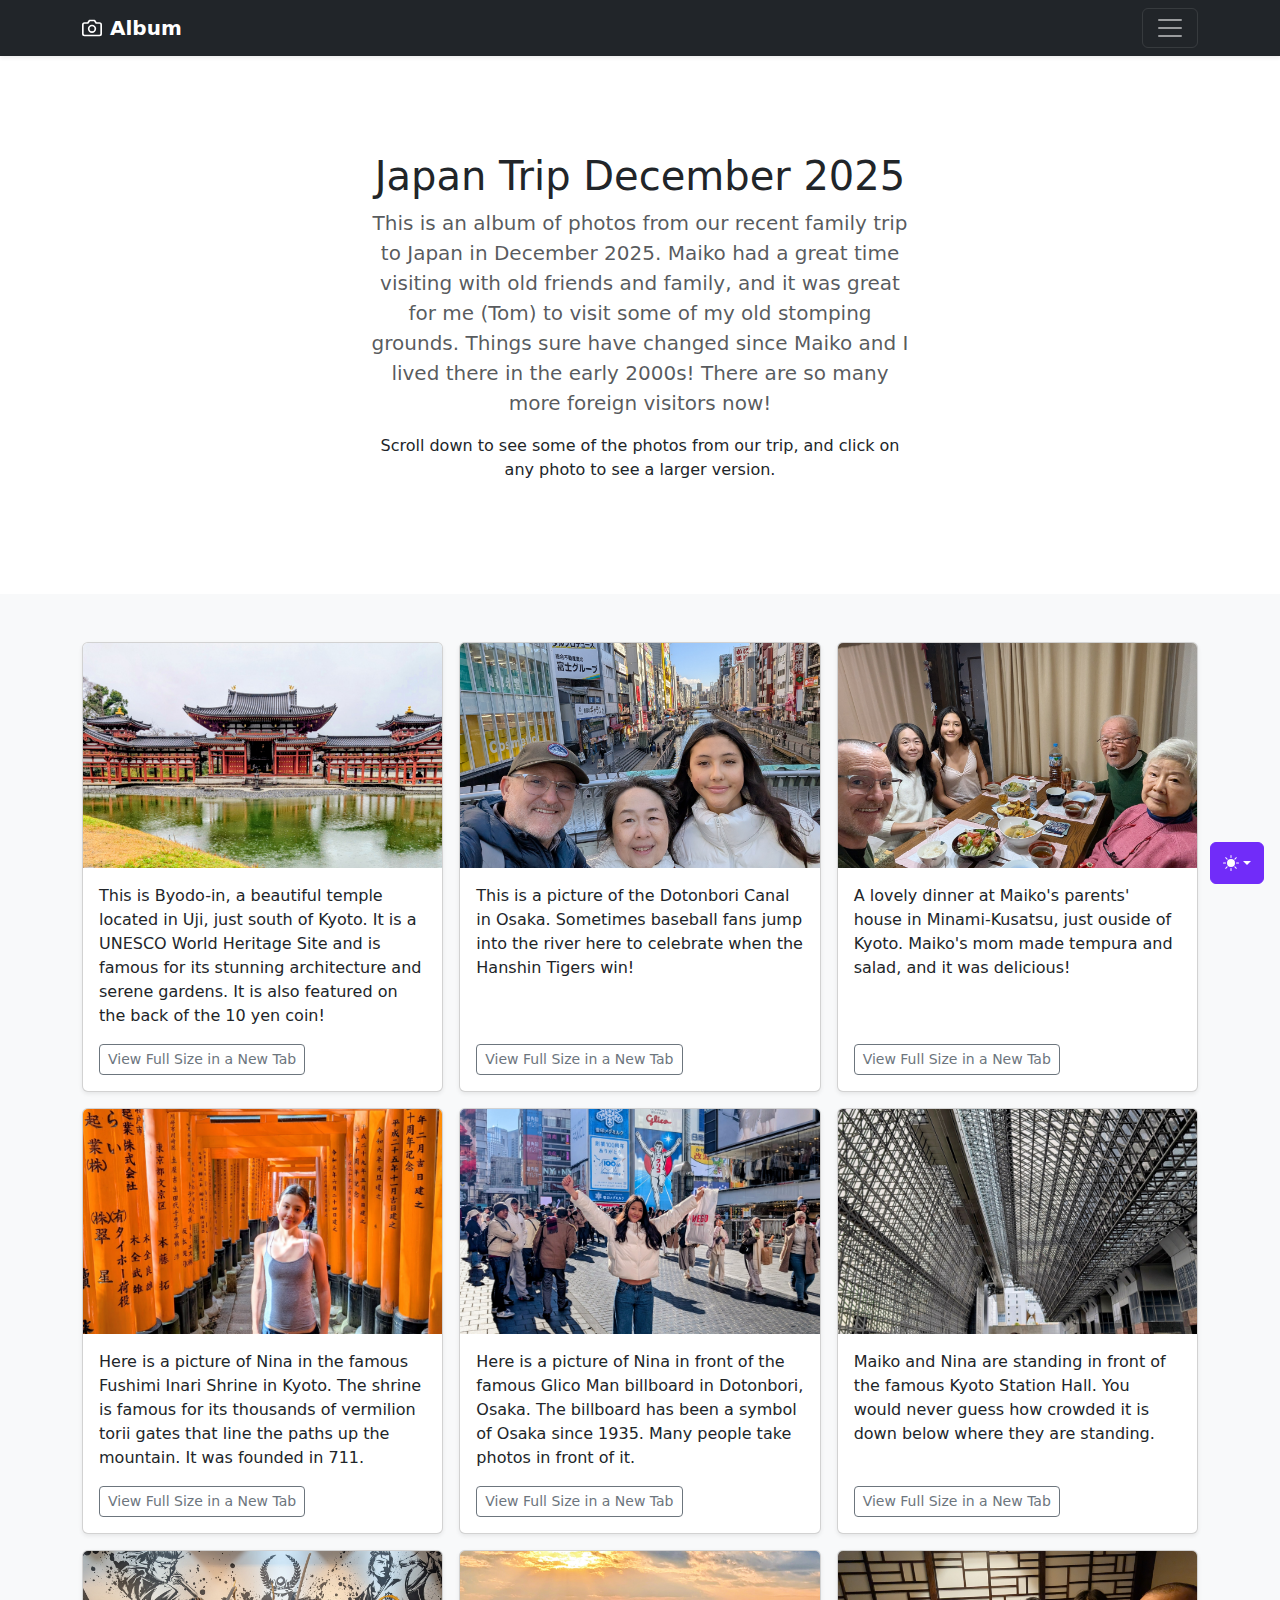
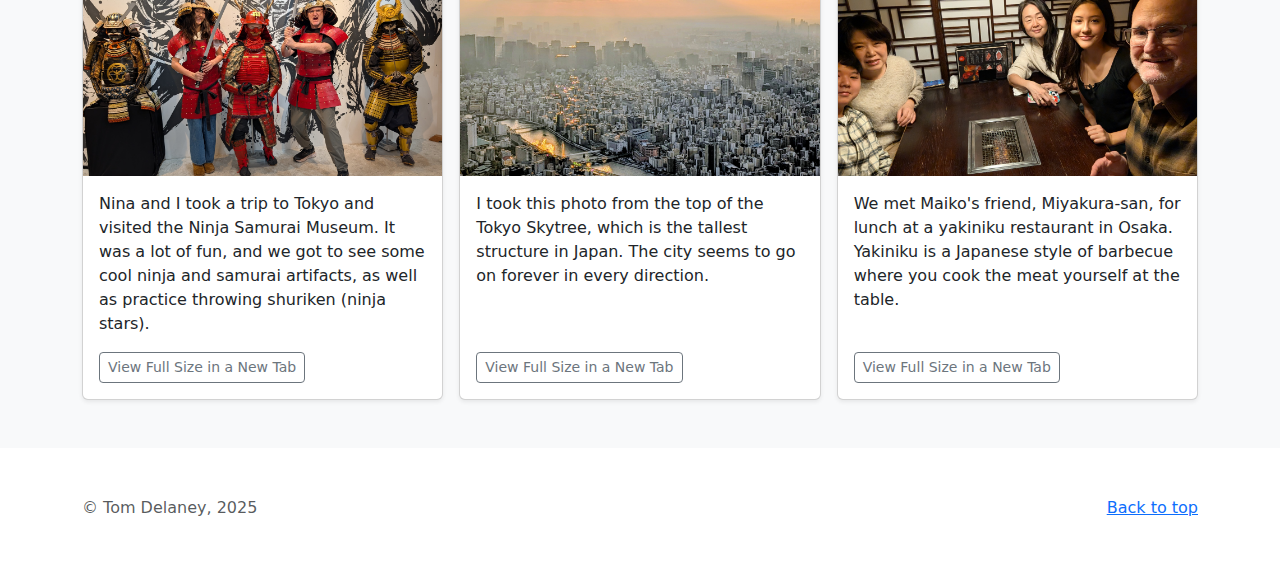
<file: Bootstrap-Album/index.html>
<!doctype html>
<html lang="en" data-bs-theme="auto">

<head>
    <meta charset="utf-8" />
    <meta name="viewport" content="width=device-width, initial-scale=1" />
    <meta name="description" content="" />
    <meta name="author" content="Tom Delaney" />
    <meta name="generator" content="Astro v5.13.2" />
    <title>Album: Japan December 2025</title>
    <link rel="canonical" href="https://getbootstrap.com/docs/5.3/examples/album/" />
    <script src="./bootstrap-5.3.8-examples/assets/js/color-modes.js"></script>
    <link href="./bootstrap-5.3.8-examples/assets/dist/css/bootstrap.min.css" rel="stylesheet" />
    <meta name="theme-color" content="#712cf9" />
    <style>
        .bd-placeholder-img {
            font-size: 1.125rem;
            text-anchor: middle;
            -webkit-user-select: none;
            -moz-user-select: none;
            user-select: none;
        }

        @media (min-width: 768px) {
            .bd-placeholder-img-lg {
                font-size: 3.5rem;
            }
        }

        .b-example-divider {
            width: 100%;
            height: 3rem;
            background-color: #0000001a;
            border: solid rgba(0, 0, 0, 0.15);
            border-width: 1px 0;
            box-shadow:
                inset 0 0.5em 1.5em #0000001a,
                inset 0 0.125em 0.5em #00000026;
        }

        .b-example-vr {
            flex-shrink: 0;
            width: 1.5rem;
            height: 100vh;
        }

        .bi {
            vertical-align: -0.125em;
            fill: currentColor;
        }

        .nav-scroller {
            position: relative;
            z-index: 2;
            height: 2.75rem;
            overflow-y: hidden;
        }

        .nav-scroller .nav {
            display: flex;
            flex-wrap: nowrap;
            padding-bottom: 1rem;
            margin-top: -1px;
            overflow-x: auto;
            text-align: center;
            white-space: nowrap;
            -webkit-overflow-scrolling: touch;
        }

        .btn-bd-primary {
            --bd-violet-bg: #712cf9;
            --bd-violet-rgb: 112.520718, 44.062154, 249.437846;
            --bs-btn-font-weight: 600;
            --bs-btn-color: var(--bs-white);
            --bs-btn-bg: var(--bd-violet-bg);
            --bs-btn-border-color: var(--bd-violet-bg);
            --bs-btn-hover-color: var(--bs-white);
            --bs-btn-hover-bg: #6528e0;
            --bs-btn-hover-border-color: #6528e0;
            --bs-btn-focus-shadow-rgb: var(--bd-violet-rgb);
            --bs-btn-active-color: var(--bs-btn-hover-color);
            --bs-btn-active-bg: #5a23c8;
            --bs-btn-active-border-color: #5a23c8;
        }

        .bd-mode-toggle {
            z-index: 1500;
        }

        .bd-mode-toggle .bi {
            width: 1em;
            height: 1em;
        }

        .bd-mode-toggle .dropdown-menu .active .bi {
            display: block !important;
        }

        .card {
            display: flex;
            flex-direction: column;
            height: 100%;
        }

        .card-body {
            flex: 1;
            display: flex;
            flex-direction: column;
        }

        .card-text {
            flex: 1;
        }
    </style>
</head>

<body>
    <svg xmlns="http://www.w3.org/2000/svg" class="d-none">
        <symbol id="check2" viewBox="0 0 16 16">
            <path
                d="M13.854 3.646a.5.5 0 0 1 0 .708l-7 7a.5.5 0 0 1-.708 0l-3.5-3.5a.5.5 0 1 1 .708-.708L6.5 10.293l6.646-6.647a.5.5 0 0 1 .708 0z">
            </path>
        </symbol>
        <symbol id="circle-half" viewBox="0 0 16 16">
            <path d="M8 15A7 7 0 1 0 8 1v14zm0 1A8 8 0 1 1 8 0a8 8 0 0 1 0 16z"></path>
        </symbol>
        <symbol id="moon-stars-fill" viewBox="0 0 16 16">
            <path
                d="M6 .278a.768.768 0 0 1 .08.858 7.208 7.208 0 0 0-.878 3.46c0 4.021 3.278 7.277 7.318 7.277.527 0 1.04-.055 1.533-.16a.787.787 0 0 1 .81.316.733.733 0 0 1-.031.893A8.349 8.349 0 0 1 8.344 16C3.734 16 0 12.286 0 7.71 0 4.266 2.114 1.312 5.124.06A.752.752 0 0 1 6 .278z">
            </path>
            <path
                d="M10.794 3.148a.217.217 0 0 1 .412 0l.387 1.162c.173.518.579.924 1.097 1.097l1.162.387a.217.217 0 0 1 0 .412l-1.162.387a1.734 1.734 0 0 0-1.097 1.097l-.387 1.162a.217.217 0 0 1-.412 0l-.387-1.162A1.734 1.734 0 0 0 9.31 6.593l-1.162-.387a.217.217 0 0 1 0-.412l1.162-.387a1.734 1.734 0 0 0 1.097-1.097l.387-1.162zM13.863.099a.145.145 0 0 1 .274 0l.258.774c.115.346.386.617.732.732l.774.258a.145.145 0 0 1 0 .274l-.774.258a1.156 1.156 0 0 0-.732.732l-.258.774a.145.145 0 0 1-.274 0l-.258-.774a1.156 1.156 0 0 0-.732-.732l-.774-.258a.145.145 0 0 1 0-.274l.774-.258c.346-.115.617-.386.732-.732L13.863.1z">
            </path>
        </symbol>
        <symbol id="sun-fill" viewBox="0 0 16 16">
            <path
                d="M8 12a4 4 0 1 0 0-8 4 4 0 0 0 0 8zM8 0a.5.5 0 0 1 .5.5v2a.5.5 0 0 1-1 0v-2A.5.5 0 0 1 8 0zm0 13a.5.5 0 0 1 .5.5v2a.5.5 0 0 1-1 0v-2A.5.5 0 0 1 8 13zm8-5a.5.5 0 0 1-.5.5h-2a.5.5 0 0 1 0-1h2a.5.5 0 0 1 .5.5zM3 8a.5.5 0 0 1-.5.5h-2a.5.5 0 0 1 0-1h2A.5.5 0 0 1 3 8zm10.657-5.657a.5.5 0 0 1 0 .707l-1.414 1.415a.5.5 0 1 1-.707-.708l1.414-1.414a.5.5 0 0 1 .707 0zm-9.193 9.193a.5.5 0 0 1 0 .707L3.05 13.657a.5.5 0 0 1-.707-.707l1.414-1.414a.5.5 0 0 1 .707 0zm9.193 2.121a.5.5 0 0 1-.707 0l-1.414-1.414a.5.5 0 0 1 .707-.707l1.414 1.414a.5.5 0 0 1 0 .707zM4.464 4.465a.5.5 0 0 1-.707 0L2.343 3.05a.5.5 0 1 1 .707-.707l1.414 1.414a.5.5 0 0 1 0 .708z">
            </path>
        </symbol>
    </svg>
    <div class="dropdown position-fixed bottom-0 end-0 mb-3 me-3 bd-mode-toggle">
        <button class="btn btn-bd-primary py-2 dropdown-toggle d-flex align-items-center" id="bd-theme" type="button"
            aria-expanded="false" data-bs-toggle="dropdown" aria-label="Toggle theme (auto)">
            <svg class="bi my-1 theme-icon-active" aria-hidden="true">
                <use href="#circle-half"></use>
            </svg>
            <span class="visually-hidden" id="bd-theme-text">Toggle theme</span>
        </button>
        <ul class="dropdown-menu dropdown-menu-end shadow" aria-labelledby="bd-theme-text">
            <li>
                <button type="button" class="dropdown-item d-flex align-items-center" data-bs-theme-value="light"
                    aria-pressed="false">
                    <svg class="bi me-2 opacity-50" aria-hidden="true">
                        <use href="#sun-fill"></use>
                    </svg>
                    Light
                    <svg class="bi ms-auto d-none" aria-hidden="true">
                        <use href="#check2"></use>
                    </svg>
                </button>
            </li>
            <li>
                <button type="button" class="dropdown-item d-flex align-items-center" data-bs-theme-value="dark"
                    aria-pressed="false">
                    <svg class="bi me-2 opacity-50" aria-hidden="true">
                        <use href="#moon-stars-fill"></use>
                    </svg>
                    Dark
                    <svg class="bi ms-auto d-none" aria-hidden="true">
                        <use href="#check2"></use>
                    </svg>
                </button>
            </li>
            <li>
                <button type="button" class="dropdown-item d-flex align-items-center active" data-bs-theme-value="auto"
                    aria-pressed="true">
                    <svg class="bi me-2 opacity-50" aria-hidden="true">
                        <use href="#circle-half"></use>
                    </svg>
                    Auto
                    <svg class="bi ms-auto d-none" aria-hidden="true">
                        <use href="#check2"></use>
                    </svg>
                </button>
            </li>
        </ul>
    </div>
    <header data-bs-theme="dark">
        <div class="collapse text-bg-dark" id="navbarHeader">
            <div class="container">
                <div class="row">
                    <div class="col-sm-8 col-md-7 py-4">
                        <h4>About</h4>
                        <p class="text-body-secondary">
                            This is an album of photos from our recent family trip to Japan in December 2025.
                        </p>
                    </div>
                    <div class="col-sm-4 offset-md-1 py-4">
                        <h4>Contact</h4>
                        <ul class="list-unstyled">
                            <li><a href="https://www.facebook.com/tom.delaney.148" class="text-white" target="_blank"
                                    rel="noopener noreferrer">
                                    Visit me on Facebook</a></li>
                            <li><a href="mailto:thomas_delaney@hotmail.com" class="text-white">Email me</a></li>
                        </ul>
                    </div>
                </div>
            </div>
        </div>
        <div class="navbar navbar-dark bg-dark shadow-sm">
            <div class="container">
                <a href="#" class="navbar-brand d-flex align-items-center">
                    <svg xmlns="http://www.w3.org/2000/svg" width="20" height="20" fill="none" stroke="currentColor"
                        stroke-linecap="round" stroke-linejoin="round" stroke-width="2" aria-hidden="true" class="me-2"
                        viewBox="0 0 24 24">
                        <path d="M23 19a2 2 0 0 1-2 2H3a2 2 0 0 1-2-2V8a2 2 0 0 1 2-2h4l2-3h6l2 3h4a2 2 0 0 1 2 2z">
                        </path>
                        <circle cx="12" cy="13" r="4"></circle>
                    </svg>
                    <strong>Album</strong>
                </a>
                <button class="navbar-toggler" type="button" data-bs-toggle="collapse" data-bs-target="#navbarHeader"
                    aria-controls="navbarHeader" aria-expanded="false" aria-label="Toggle navigation">
                    <span class="navbar-toggler-icon"></span>
                </button>
            </div>
        </div>
    </header>
    <main>
        <section class="py-5 text-center container">
            <div class="row py-lg-5">
                <div class="col-lg-6 col-md-8 mx-auto">
                    <h1 class="fw-light">Japan Trip December 2025</h1>
                    <p class="lead text-body-secondary">
                        This is an album of photos from our recent family trip to Japan in December 2025. Maiko had
                        a great time visiting with old friends and family, and it was great for me &lpar;Tom&rpar;
                        to visit some of my old stomping grounds. Things sure have changed since Maiko and I lived
                        there in the early 2000s! There are so many more foreign visitors now!
                    </p>
                    <p>
                        Scroll down to see some of the photos from our trip, and click on any photo to see a larger
                        version.
                    </p>
                </div>
            </div>
        </section>
        <div class="album py-5 bg-body-tertiary">
            <div class="container">
                <div class="row row-cols-1 row-cols-sm-2 row-cols-md-3 g-3">
                    <div class="col">
                        <div class="card shadow-sm">
                            <img src="images/byodo-in.jpg" class="card-img-top" alt="Byodo-in Temple"
                                style="height: 225px; object-fit: cover;">
                            <div class="card-body">
                                <p class="card-text">
                                    This is Byodo-in, a beautiful temple located in Uji, just south of Kyoto. It is a
                                    UNESCO World
                                    Heritage Site and is famous for its stunning architecture and serene gardens. It is
                                    also featured on the back of the 10 yen coin!
                                </p>
                                <div class="d-flex justify-content-between align-items-center">
                                    <a href="images/byodo-in.jpg" class="btn btn-sm btn-outline-secondary"
                                        target="_blank">
                                        View Full Size in a New Tab
                                    </a>
                                </div>
                            </div>
                        </div>
                    </div>
                    <div class="col">
                        <div class="card shadow-sm">
                            <img src="images/dotonbori.jpg" class="card-img-top" alt="Dotonbori Canal"
                                style="height: 225px; object-fit: cover;">
                            <div class="card-body">
                                <p class="card-text">
                                    This is a picture of the Dotonbori Canal in Osaka. Sometimes baseball fans jump into
                                    the river here to celebrate when the Hanshin Tigers win!
                                </p>
                                <div class="d-flex justify-content-between align-items-center">
                                    <a href="images/dotonbori.jpg" class="btn btn-sm btn-outline-secondary"
                                        target="_blank">
                                        View Full Size in a New Tab
                                    </a>
                                </div>
                            </div>
                        </div>
                    </div>
                    <div class="col">
                        <div class="card shadow-sm">
                            <img src="images/family-dinner.jpg" class="card-img-top" alt="Family Dinner"
                                style="height: 225px; object-fit: cover;">
                            <div class="card-body">
                                <p class="card-text">
                                    A lovely dinner at Maiko's parents' house in Minami-Kusatsu, just ouside of Kyoto.
                                    Maiko's mom made tempura and salad, and it was delicious!
                                </p>
                                <div class="d-flex justify-content-between align-items-center">
                                    <a href="images/family-dinner.jpg" class="btn btn-sm btn-outline-secondary"
                                        target="_blank">
                                        View Full Size in a New Tab
                                    </a>
                                </div>
                            </div>
                        </div>
                    </div>
                    <div class="col">
                        <div class="card shadow-sm">
                            <img src="images/fushimi-inari.jpg" class="card-img-top" alt="Fushimi Inari"
                                style="height: 225px; object-fit: cover;">
                            <div class="card-body">
                                <p class="card-text">
                                    Here is a picture of Nina in the famous Fushimi Inari Shrine in Kyoto. The shrine is
                                    famous for its thousands of vermilion torii gates that line the paths up the
                                    mountain. It was founded in 711.
                                </p>
                                <div class="d-flex justify-content-between align-items-center">
                                    <a href="images/fushimi-inari.jpg" class="btn btn-sm btn-outline-secondary"
                                        target="_blank">
                                        View Full Size in a New Tab
                                    </a>
                                </div>
                            </div>
                        </div>
                    </div>
                    <div class="col">
                        <div class="card shadow-sm">
                            <img src="images/glico-man.jpg" class="card-img-top" alt="Glico Man"
                                style="height: 225px; object-fit: cover;">
                            <div class="card-body">
                                <p class="card-text">
                                    Here is a picture of Nina in front of the famous Glico Man billboard in Dotonbori,
                                    Osaka. The billboard has been a symbol of Osaka since 1935. Many people take photos
                                    in front of it.
                                </p>
                                <div class="d-flex justify-content-between align-items-center">
                                    <a href="images/glico-man.jpg" class="btn btn-sm btn-outline-secondary"
                                        target="_blank">
                                        View Full Size in a New Tab
                                    </a>
                                </div>
                            </div>
                        </div>
                    </div>
                    <div class="col">
                        <div class="card shadow-sm">
                            <img src="images/kyoto-station.jpg" class="card-img-top" alt="Kyoto Station"
                                style="height: 225px; object-fit: cover;">
                            <div class="card-body">
                                <p class="card-text">
                                    Maiko and Nina are standing in front of the famous Kyoto Station Hall. You would
                                    never guess how crowded it is down below where they are standing.
                                </p>
                                <div class="d-flex justify-content-between align-items-center">
                                    <a href="images/kyoto-station.jpg" class="btn btn-sm btn-outline-secondary"
                                        target="_blank">
                                        View Full Size in a New Tab
                                    </a>
                                </div>
                            </div>
                        </div>
                    </div>
                    <div class="col">
                        <div class="card shadow-sm">
                            <img src="images/ninja-samurai-museum.jpg" class="card-img-top" alt="Ninja Samurai Museum"
                                style="height: 225px; object-fit: cover;">
                            <div class="card-body">
                                <p class="card-text">
                                    Nina and I took a trip to Tokyo and visited the Ninja Samurai Museum. It was a lot
                                    of fun, and we got to see some cool ninja and samurai artifacts, as well as practice
                                    throwing shuriken (ninja stars).
                                </p>
                                <div class="d-flex justify-content-between align-items-center">
                                    <a href="images/ninja-samurai-museum.jpg" class="btn btn-sm btn-outline-secondary"
                                        target="_blank">
                                        View Full Size in a New Tab
                                    </a>
                                </div>
                            </div>
                        </div>
                    </div>
                    <div class="col">
                        <div class="card shadow-sm">
                            <img src="images/tokyo-cityscape.jpg" class="card-img-top" alt="Tokyo Cityscape"
                                style="height: 225px; object-fit: cover;">
                            <div class="card-body">
                                <p class="card-text">
                                    I took this photo from the top of the Tokyo Skytree, which is the tallest structure
                                    in Japan. The city seems to go on forever in every direction.
                                </p>
                                <div class="d-flex justify-content-between align-items-center">
                                    <a href="images/tokyo-cityscape.jpg" class="btn btn-sm btn-outline-secondary"
                                        target="_blank">
                                        View Full Size in a New Tab
                                    </a>
                                </div>
                            </div>
                        </div>
                    </div>
                    <div class="col">
                        <div class="card shadow-sm">
                            <img src="images/yakiniku.jpg" class="card-img-top" alt="Yakiniku"
                                style="height: 225px; object-fit: cover;">
                            <div class="card-body">
                                <p class="card-text">
                                    We met Maiko's friend, Miyakura-san, for lunch at a yakiniku restaurant in Osaka.
                                    Yakiniku is a Japanese style of barbecue where you cook the meat yourself at the
                                    table.
                                </p>
                                <div class="d-flex justify-content-between align-items-center">
                                    <a href="images/yakiniku.jpg" class="btn btn-sm btn-outline-secondary"
                                        target="_blank">
                                        View Full Size in a New Tab
                                    </a>
                                </div>
                            </div>
                        </div>
                    </div>
                </div>
            </div>
        </div>
    </main>
    <footer class="text-body-secondary py-5">
        <div class="container">
            <p class="float-end mb-1"><a href="#">Back to top</a></p>
            <p class="mb-1">
                &copy; Tom Delaney, 2025
            </p>
        </div>
    </footer>
    <script src="./bootstrap-5.3.8-examples/assets/dist/js/bootstrap.bundle.min.js" class="astro-vvvwv3sm"></script>
</body>

</html>
</file>
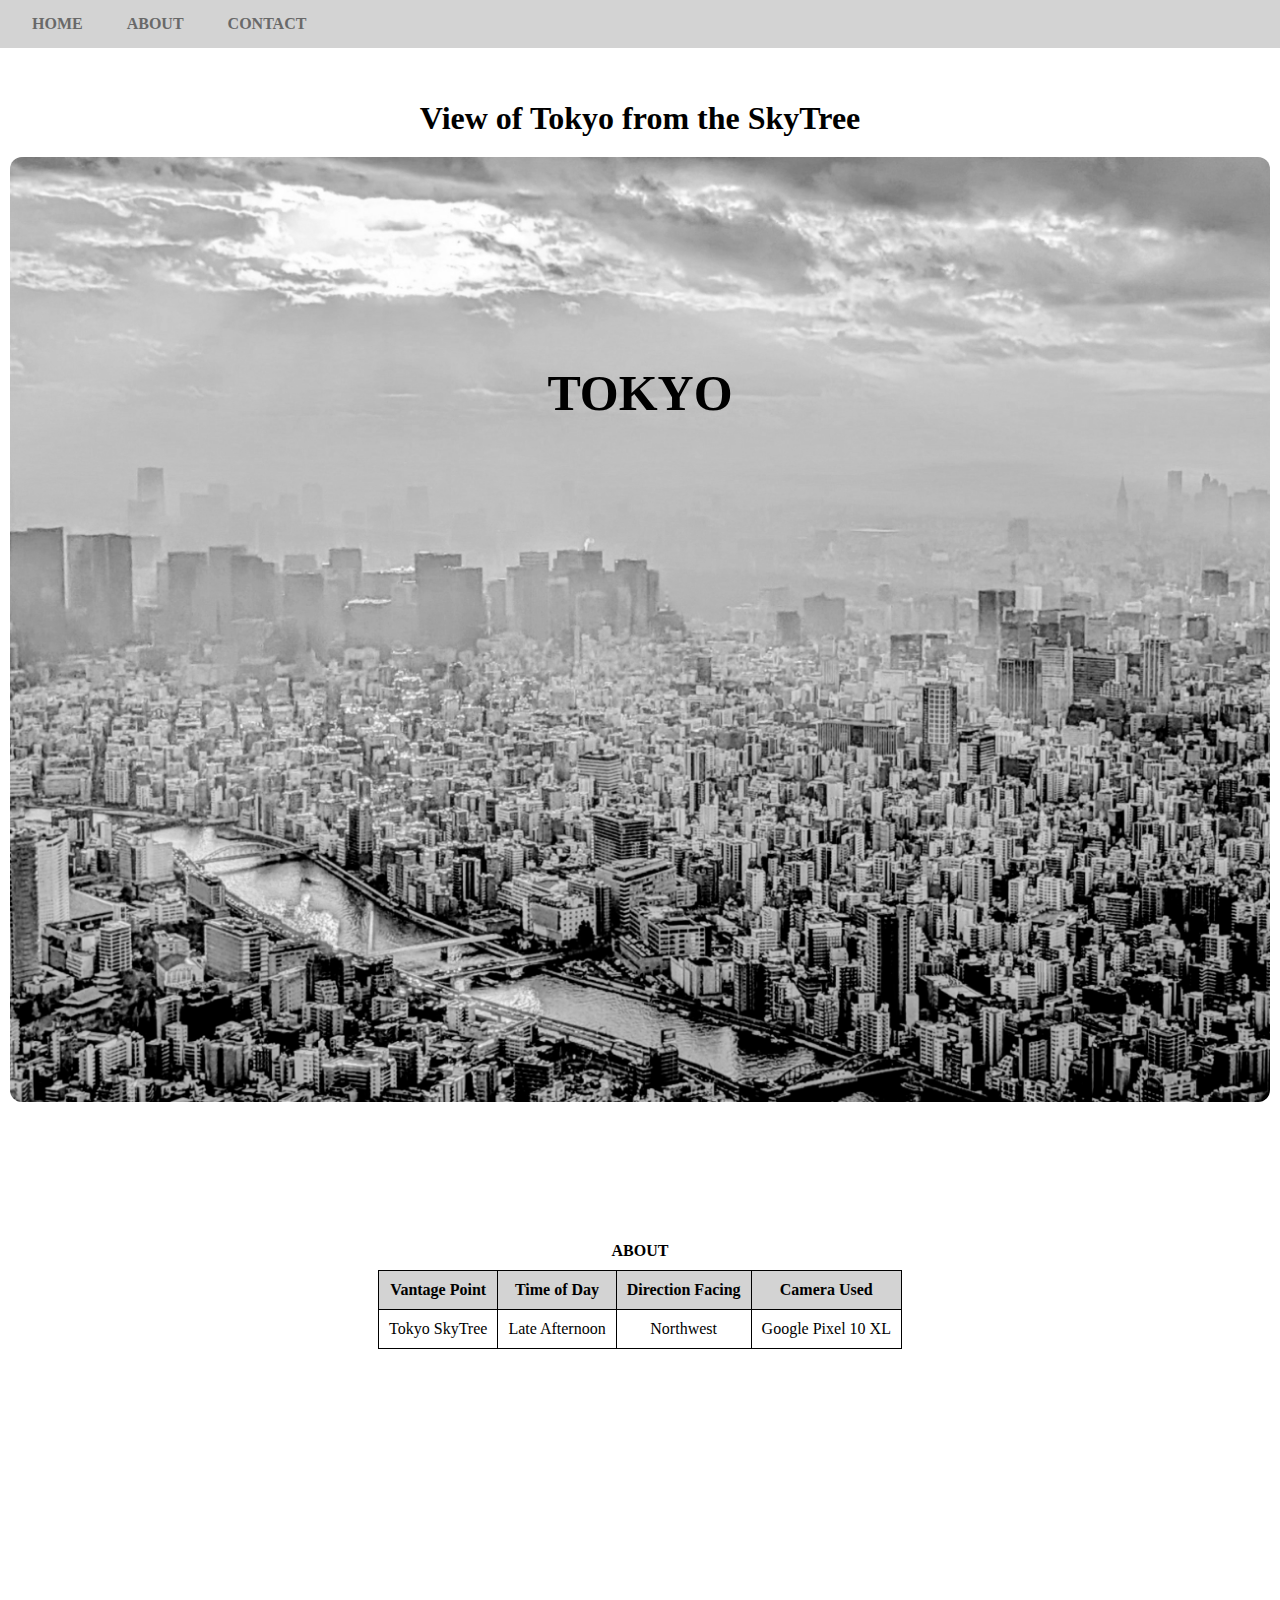
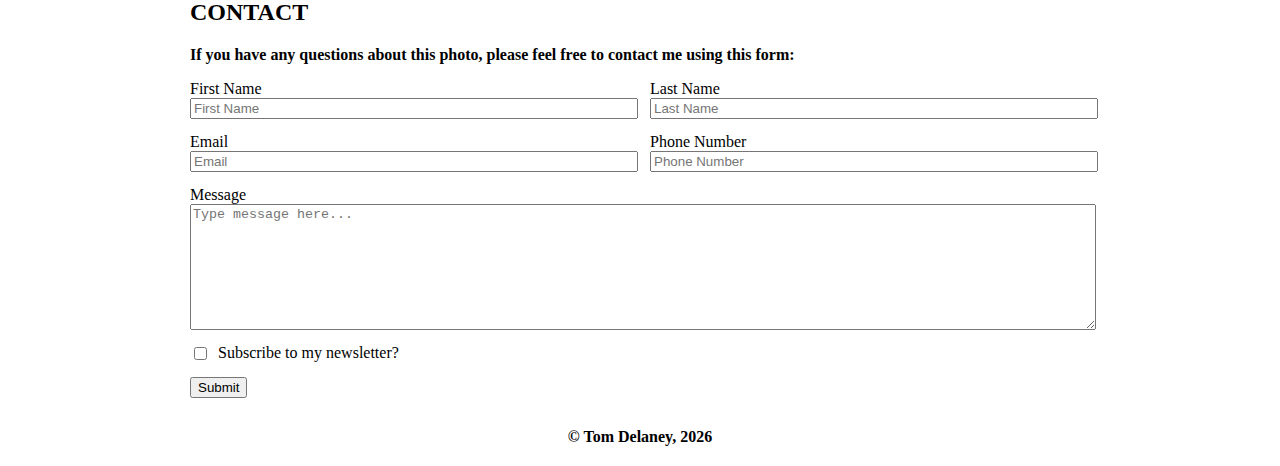
<file: Challenges1-5/index.html>
<!DOCTYPE html>
<html lang="en">

<head>
    <title>Tokyo Cityscape</title>
    <meta charset="utf-8">
    <meta name="author" content="Tom Delaney">
    <!--STYLING-->
    <style>

    </style>
    <link rel="stylesheet" href="css/custom.css">
</head>

<body>
    <!--HEADER-->
    <header>
        <!--NAVBAR-->
        <nav>
            <ul>
                <li><a href="#home">HOME</a></li>
                <li><a href="#about">ABOUT</a></li>
                <li><a href="#contact">CONTACT</a></li>
            </ul>
        </nav>

        <h1>View of Tokyo from the SkyTree</h1>
    </header>
    <main>
        <!--MAIN CONTENT-->
        <section class="container">
            <img src="images/tokyo-late-afternoon.jpg" alt="A picture of Tokyo in the late afternoon">
            <div class="centered" id="home">TOKYO</div>
        </section>
        <section id="about">
            <table>
                <caption>ABOUT</caption>
                <tr>
                    <th>Vantage Point</th>
                    <th>Time of Day</th>
                    <th>Direction Facing</th>
                    <th>Camera Used</th>
                </tr>
                <tr>
                    <td>Tokyo SkyTree</td>
                    <td>Late Afternoon</td>
                    <td>Northwest</td>
                    <td>Google Pixel 10 XL</td>
                </tr>
            </table>
        </section>
    </main>
</body>

<!--CONTACT FORM-->
<section>
    <div class="container" id="contact">
        <h2>CONTACT</h2>
        <p><b>If you have any questions about this photo, please feel free to contact me using
            this form:</b></p>

        <form action="#contact">
            <div>
                <label for="first-name">First Name</label>
                <input type="text" id="first-name" name="first-name" placeholder="First Name">
            </div>
            <div>
                <label for="last-name">Last Name</label>
                <input type="text" id="last-name" name="last-name" placeholder="Last Name">
            </div>
            <div>
                <label for="email">Email</label>
                <input type="email" id="email" name="email" placeholder="Email">
            </div>
            <div>
                <label for="phone">Phone Number</label>
                <input type="tel" id="phone" name="phone" placeholder="Phone Number">
            </div>
            <div>
                <label for="message">Message</label>
                <textarea id="message" name="message" placeholder="Type message here..."></textarea>
            </div>
            <div>
                <input type="checkbox" id="Newsletter" name="newsletter">
                <label for="Newsletter">Subscribe to my newsletter?</label>
            </div>
            <input type="submit" value="Submit">
        </form>
    </div>
</section>

<!--FOOTER-->
<footer>&copy; Tom Delaney, 2026</footer>

</html>
</file>
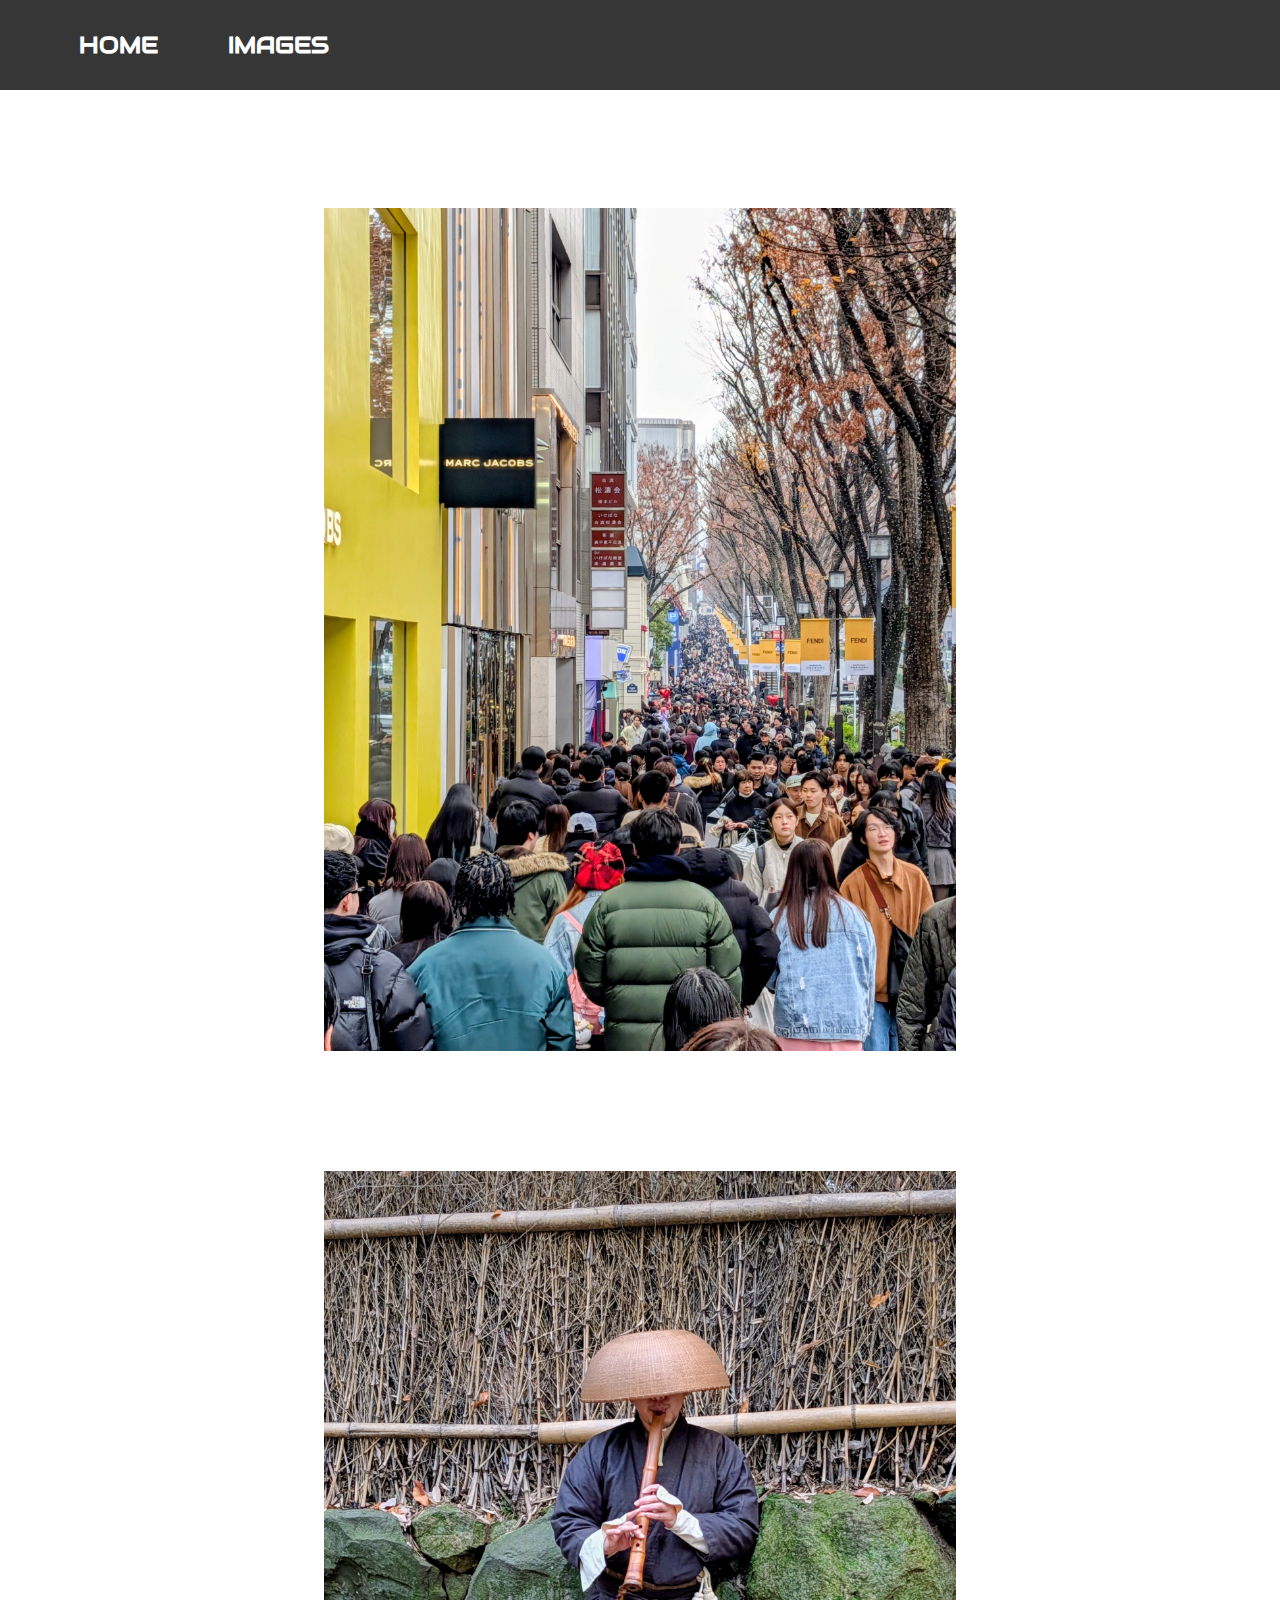
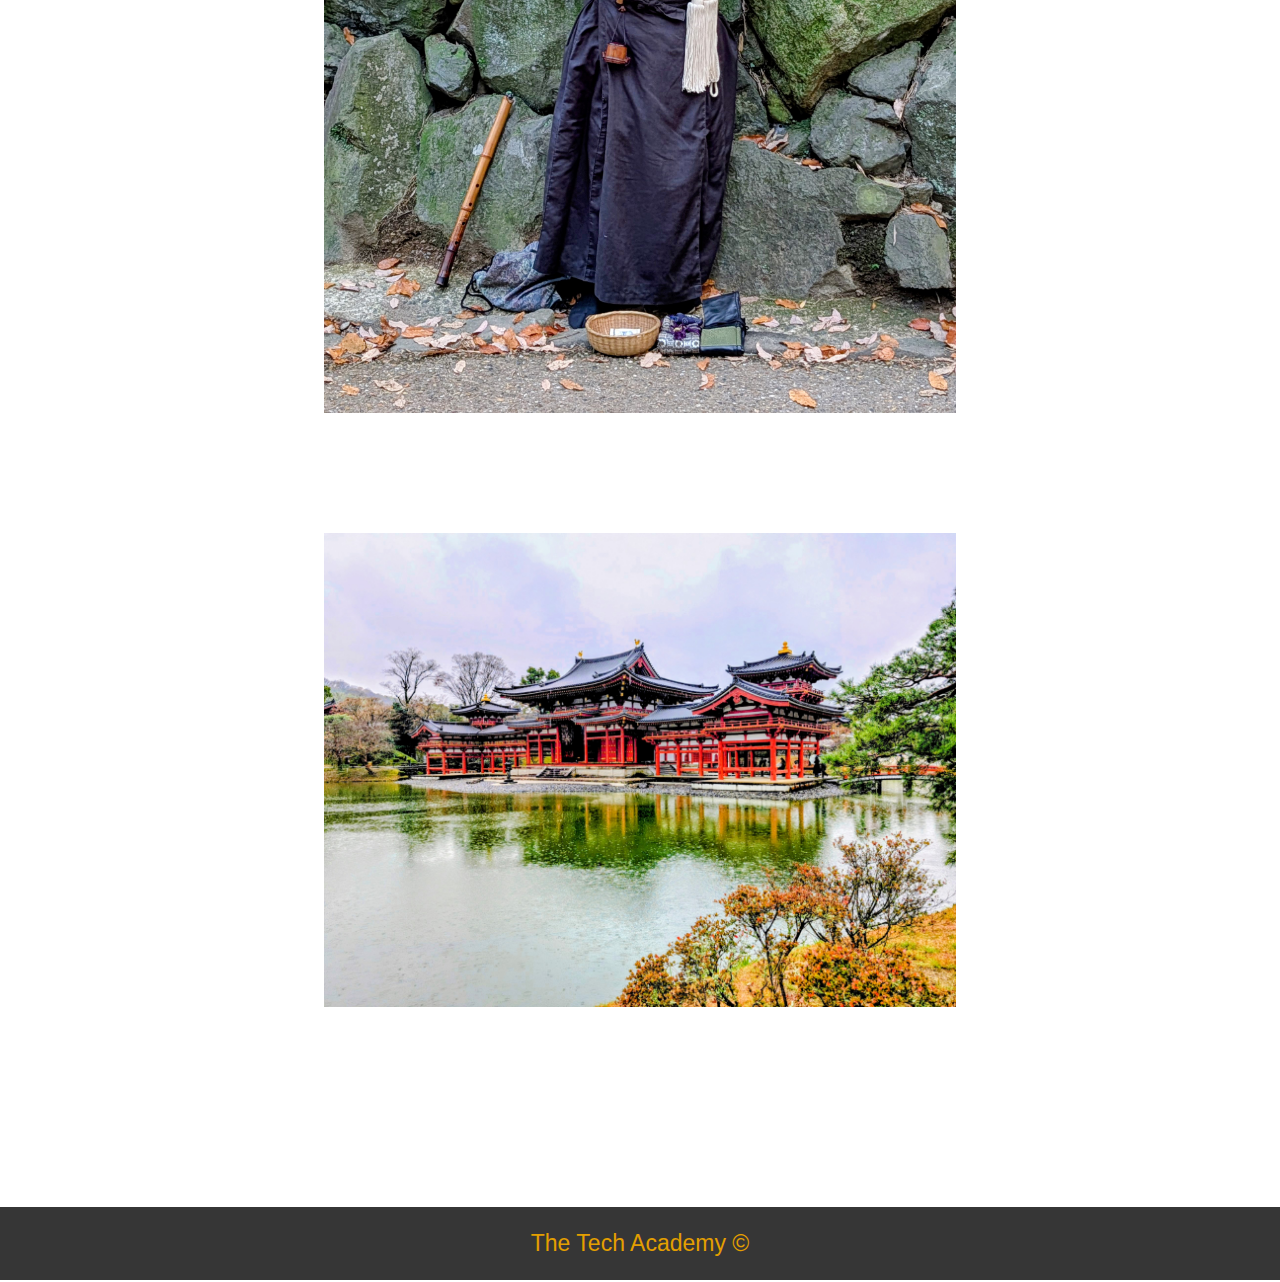
<file: Creating-CSS-Effects/index.html>
<!DOCTYPE html>
<html lang="en">

<head>
    <meta charset="UTF-8">
    <title>Creating Effects with CSS</title>
    <link rel="stylesheet"
        href="https://fonts.googleapis.com/css2?family=Audiowide">
        <style>
            body{
                font-family: 'Audiowide', sans-serif;
            }
        </style>
    <link rel="stylesheet" href="css/styleCopy.css">
</head>

<body>
    <!--NAVBAR-->
    <nav class="nav-bar">
        <ul>
            <li>
                <a href="#">Home</a>
            </li>
            <li class="drop">
                <a href="#">Images</a>
                <div class="rollover-menu">
                    <a href="#image1">Image 1</a>
                    <a href="#image2">Image 2</a>
                    <a href="#image3">Image 3</a>
                </div>
            </li>
        </ul>
    </nav>
    <!--IMAGES -->
    <section>
        <!--IMAGE ONE-->
        <div class="image-container" id="image1">
            <img src="images/japan-one.jpg" alt="Image of crowded street, Omote-Sando, in Japan">
            <div class="overlay"></div>
                <div class="overlay-text">Omote-Sando, Tokyo</div>
        </div>
        <!--IMAGE TWO-->
        <div class="image-container" id="image2">
            <img src="images/japan-two.jpg" alt="Image of Buddhist monk playing a flute
            in Japan">
            <div class="overlay"></div>
                <div class="overlay-text">Buddhist Monk, Kyoto</div>
        </div>
        <!--IMAGE THREE-->
        <div class="image-container" id="image3">
            <div class="overlay"></div>
                <div class="overlay-text">Byodo-in Temple, Uji</div>
                <img src="images/japan-three.jpg" alt="Image of Byodo-in Temple in Japan">
            </div>
        </div>
    </section>
    <!--FOOTER-->
    <footer>
        <div class="footer-text">
            <p>The Tech Academy &copy;</p>
            </p>
        </div>
    </footer>

</html>
</file>
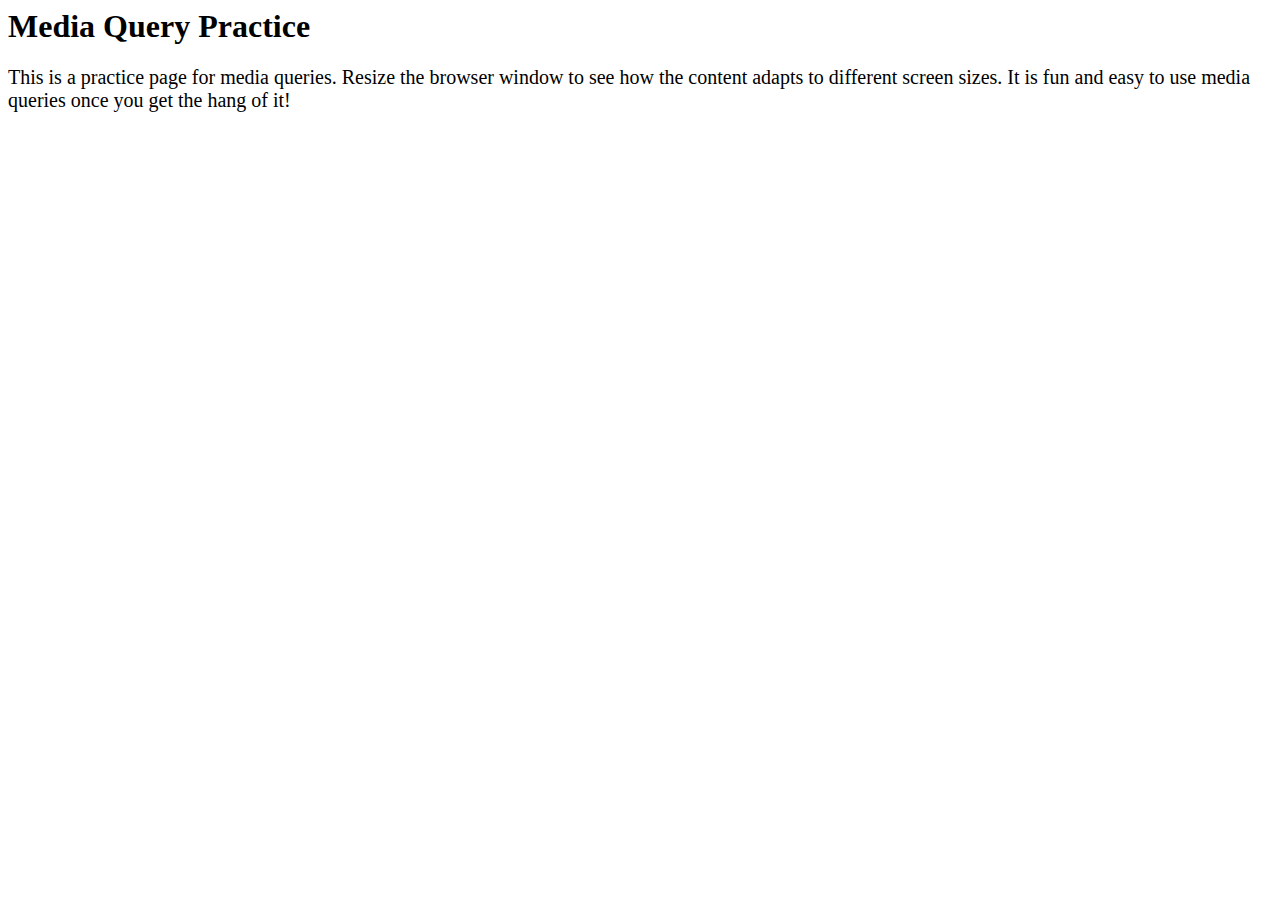
<file: Media-Query-Challenge/index.html>
<!--DOCTYPE html-->
<html lang="en">
<head>
    <meta charset="UTF-8">
    <meta name="viewport" content="width=device-width, initial-scale=1.0">
    <title>Media Query Practice</title>
    <link rel="stylesheet" href="css/custom.css">
</head>

<body>
    <h1>Media Query Practice</h1>
    <p>
        This is a practice page for media queries. Resize the browser window to see how 
        the content adapts to different screen sizes. It is fun and easy to
        use media queries once you get the hang of it!
    </p>

</body>
</html>
</file>
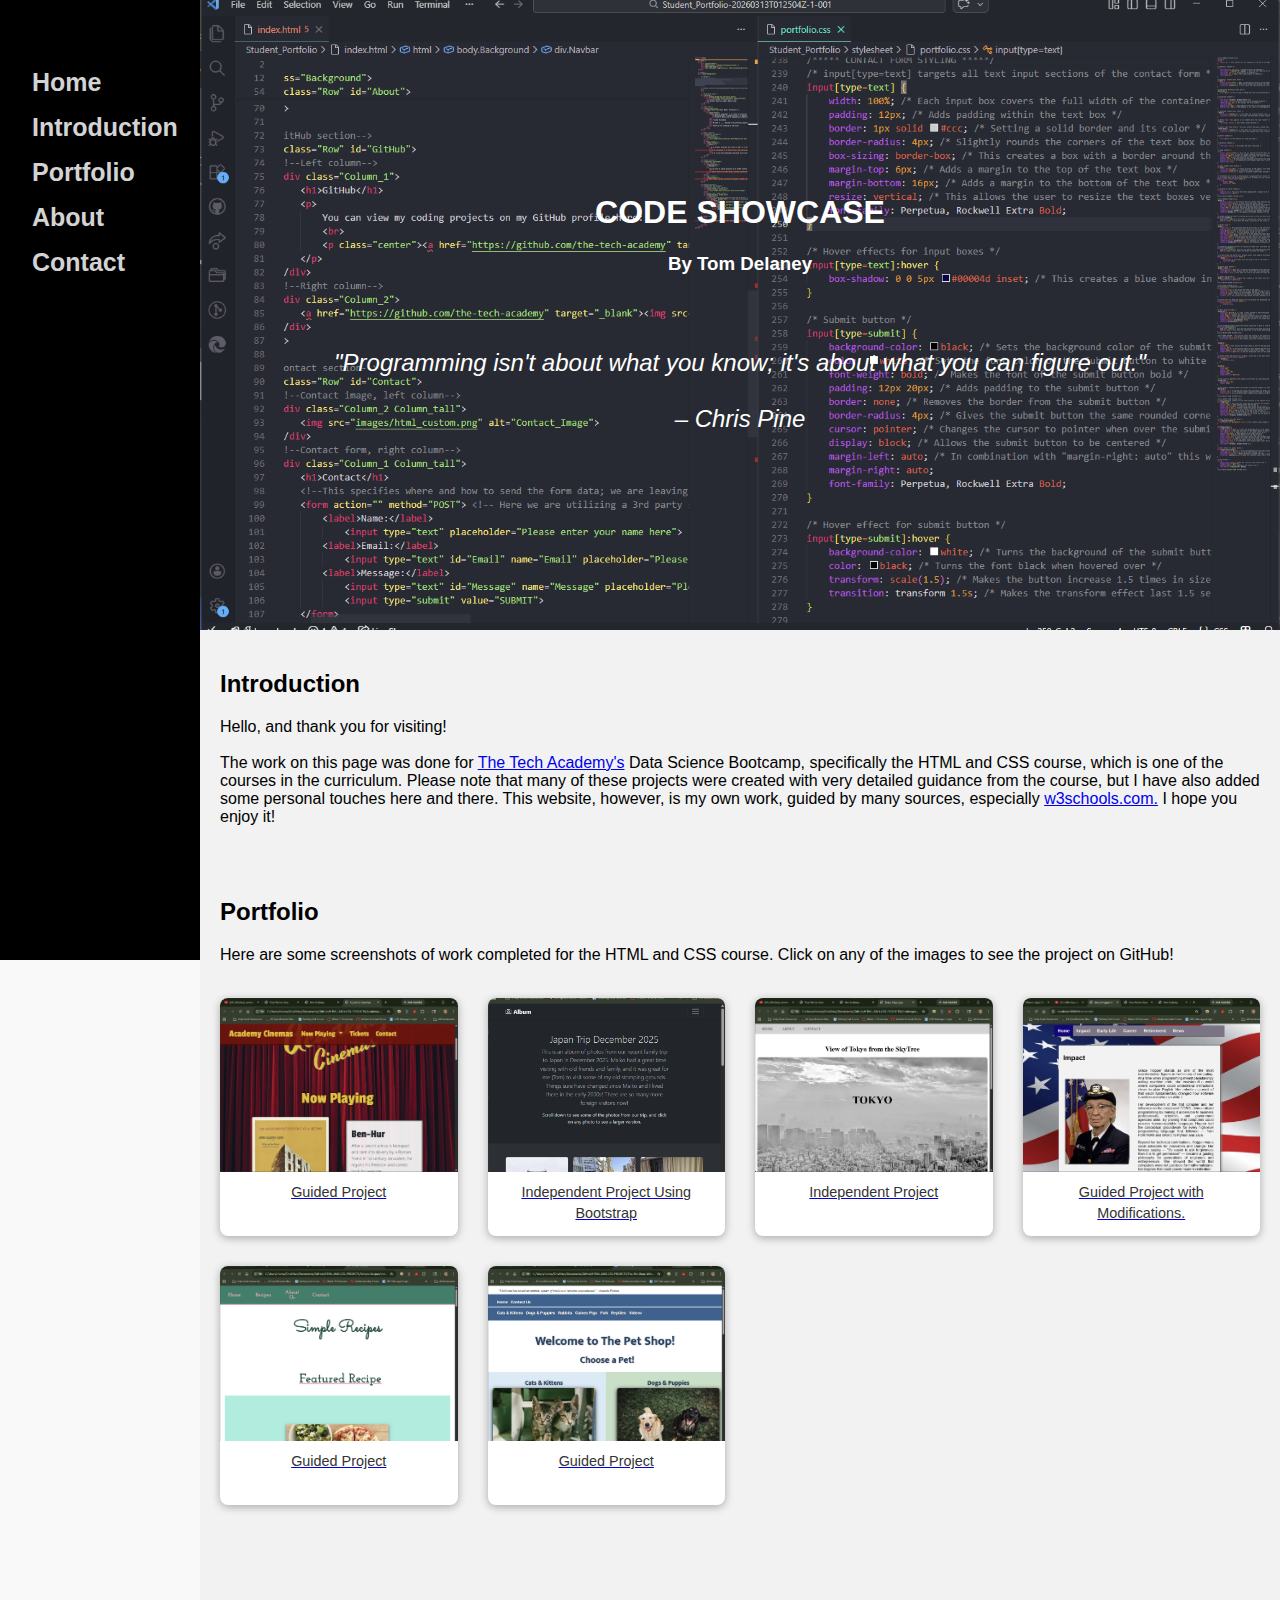
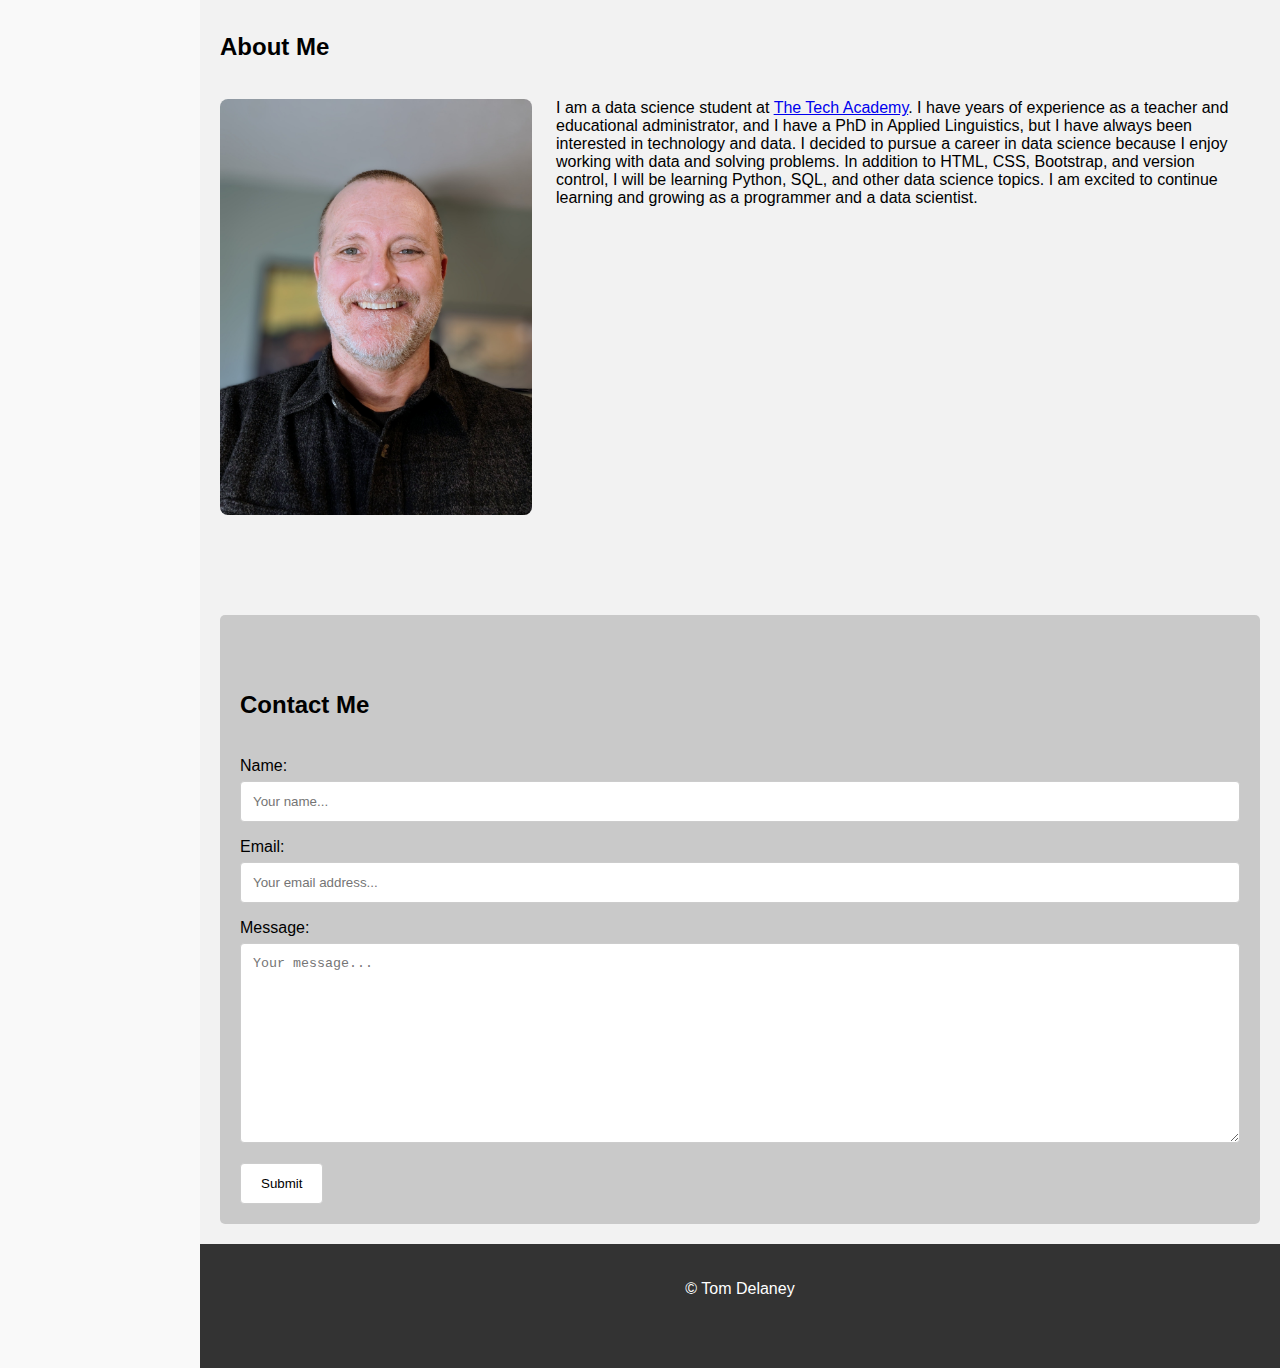
<file: Portfolio-Website/index.html>
<!DOCTYPE html>
<html lang="en">
<!--Head-->

<head>
    <meta charset="UTF-8">
    <meta name="viewport" content="width=device-width, initial-scale=1.0">
    <title>Tom Delaney</title>
    <link rel="stylesheet" type="text/css" href="css/style.css">
    <link rel="apple-touch-icon" sizes="180x180" href="apple-touch-icon.png">
    <link rel="icon" type="image/png" sizes="32x32" href="favicon-32x32.png">
    <link rel="icon" type="image/png" sizes="16x16" href="favicon-16x16.png">
    <link rel="shortcut icon" href="favicon.ico">
    <link rel="manifest" href="site.webmanifest">
</head>

<!--Body-->

<body>
    <!--Navbar-->
    <div class="sidenav" id="sidenav">
        <a class="active" href="#Home">Home</a>
        <a href="#Introduction">Introduction</a>
        <a href="#Portfolio">Portfolio</a>
        <a href="#About">About</a>
        <a href="#Contact">Contact</a>
    </div>

    <!--Hero Section-->
    <header class="hero" id="Home">
        <div>
            <h1>CODE SHOWCASE</h1>
            <h3>By Tom Delaney</h3><br><br>
            <p class="quote">"Programming isn't about what you know; it's about what you can figure out."<br><br> –
                Chris Pine</p>
        </div>
    </header>

    <div class="main">
        <div id="Introduction">
            <h2>Introduction</h2>

            <p>Hello, and thank you for visiting!<br><br> The work on this page was done for <a
                    href="https://www.learncodinganywhere.com/" target="_blank" rel="noopener noreferrer">
                    The Tech
                    Academy's</a> Data Science Bootcamp, specifically the HTML and CSS course, which
                is one of the courses in the curriculum.
                Please note that many of these projects were created with very detailed guidance from the course, but I
                have also added some personal touches
                here and
                there. This
                website, however, is my own work, guided by many sources, especially <a
                    href="https://www.w3schools.com/" target="_blank" rel="noopener noreferrer">w3schools.com.</a> I
                hope you enjoy it!
                <br>
                <br>
            </p>
            <br>
        </div>
        <div id="Portfolio">
            <h2>Portfolio</h2>
            <p>Here are some screenshots of work completed for the HTML and CSS course. Click on any of the images to see the project on GitHub!</p>
            <br>
        </div>
        <div class="photo-grid">
            <a href="https://github.com/tdel010/HTML-AND-CSS-PROJECTS/tree/main/Academy-Cinemas" target="_blank"
                rel="noopener noreferrer">
                <img src="images/Academy-Cinemas.png" alt="Academy Cinemas Screenshot">
                <span class="screenshot-comment">Guided Project</span>
            </a>
            <a href="https://github.com/tdel010/HTML-AND-CSS-PROJECTS/tree/main/Bootstrap-Album" target="_blank"
                rel="noopener noreferrer">
                <img src="images/Bootstrap-Album.png" alt="Bootstrap Album Screenshot">
                <span class="screenshot-comment">Independent Project Using Bootstrap</span>
            </a>
            <a href="https://github.com/tdel010/HTML-AND-CSS-PROJECTS/tree/main/Challenges1-5" target="_blank"
                rel="noopener noreferrer">
                <img src="images/Tokyo-website.png" alt="Tokyo Website Screenshot">
                <span class="screenshot-comment">Independent Project</span>
            </a>
            <a href="https://github.com/tdel010/HTML-AND-CSS-PROJECTS/tree/main/Grace-Hopper-Website" target="_blank"
                rel="noopener noreferrer">
                <img src="images/Grace-Hopper-Website.png" alt="Grace Hopper Website Screenshot">
                <span class="screenshot-comment">Guided Project with Modifications.</span>
            </a>
            <a href="https://github.com/tdel010/HTML-AND-CSS-PROJECTS/tree/main/Simple-Recipes" target="_blank"
                rel="noopener noreferrer">
                <img src="images/Simple-Recipes.png" alt="Simple Recipes Screenshot">
                <span class="screenshot-comment">Guided Project</span>
            </a>
            <a href="https://github.com/tdel010/HTML-AND-CSS-PROJECTS/tree/main/The-Pet-Shop-Website" target="_blank"
                rel="noopener noreferrer">
                <img src="images/Pet-Shop.png" alt="Pet Shop Screenshot">
                <span class="screenshot-comment">Guided Project</span>
            </a>
        </div>
        <br><br><br><br>
        <div id="About">
            <br><br>
            <h2>About Me</h2>
            <br>
            <div class="about-content">
                <img class="about-image" src="images/headshot.jpg" alt="Tom Delaney Headshot">
                <p>I am a data science student at <a href="https://www.learncodinganywhere.com/" target="_blank"
                        rel="noopener noreferrer">
                        The Tech
                        Academy</a>. I have years of experience as a teacher and educational administrator, and I have a
                    PhD
                    in Applied Linguistics, but I have always been interested in technology and data. I
                    decided to pursue a career in data science because I enjoy working with data and solving problems.
                    In
                    addition to HTML, CSS, Bootstrap, and version control, I
                    will be learning Python, SQL, and other data science topics. I am excited to continue learning
                    and growing as a programmer and a data scientist.</p><br><br><br>
            </div>
        </div>
        <div class="container" id="Contact">
            <br><br>
            <h2>Contact Me</h2><br>
            <form action="https://formspree.io/f/maqpjopo" method="POST">

                <label for="name">Name:</label>
                <input type="text" id="name" name="name" placeholder="Your name...">

                <label for="email">Email:</label>
                <input type="text" id="email" name="email" placeholder="Your email address...">

                <label for="message">Message:</label>
                <textarea id="message" name="message" placeholder="Your message..." style="height:200px"></textarea>

                <input type="submit" value="Submit">

            </form>
        </div>
    </div>

    <!--Footer section-->
    <footer>
        <p>
        <p class="center">&copy; Tom Delaney</p>
        <br>
        </p>
    </footer>
</body>


</html>
</file>
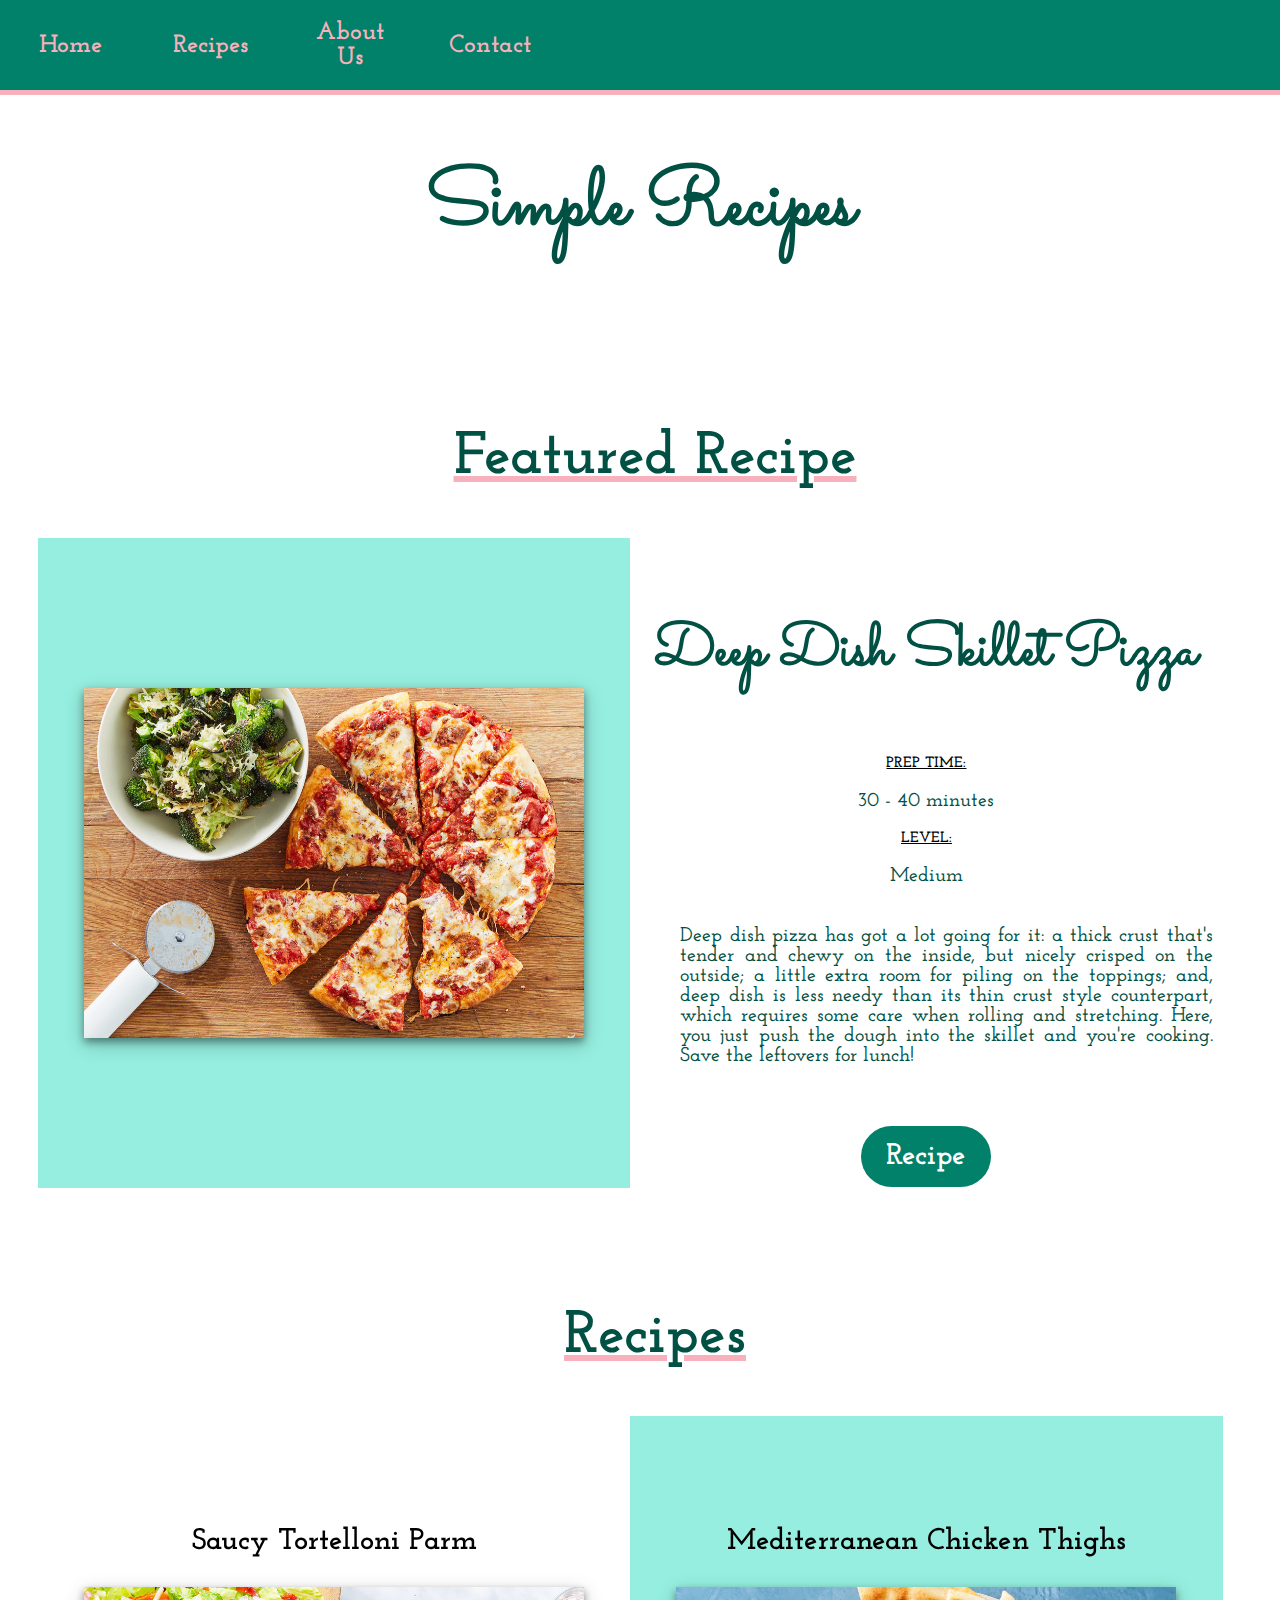
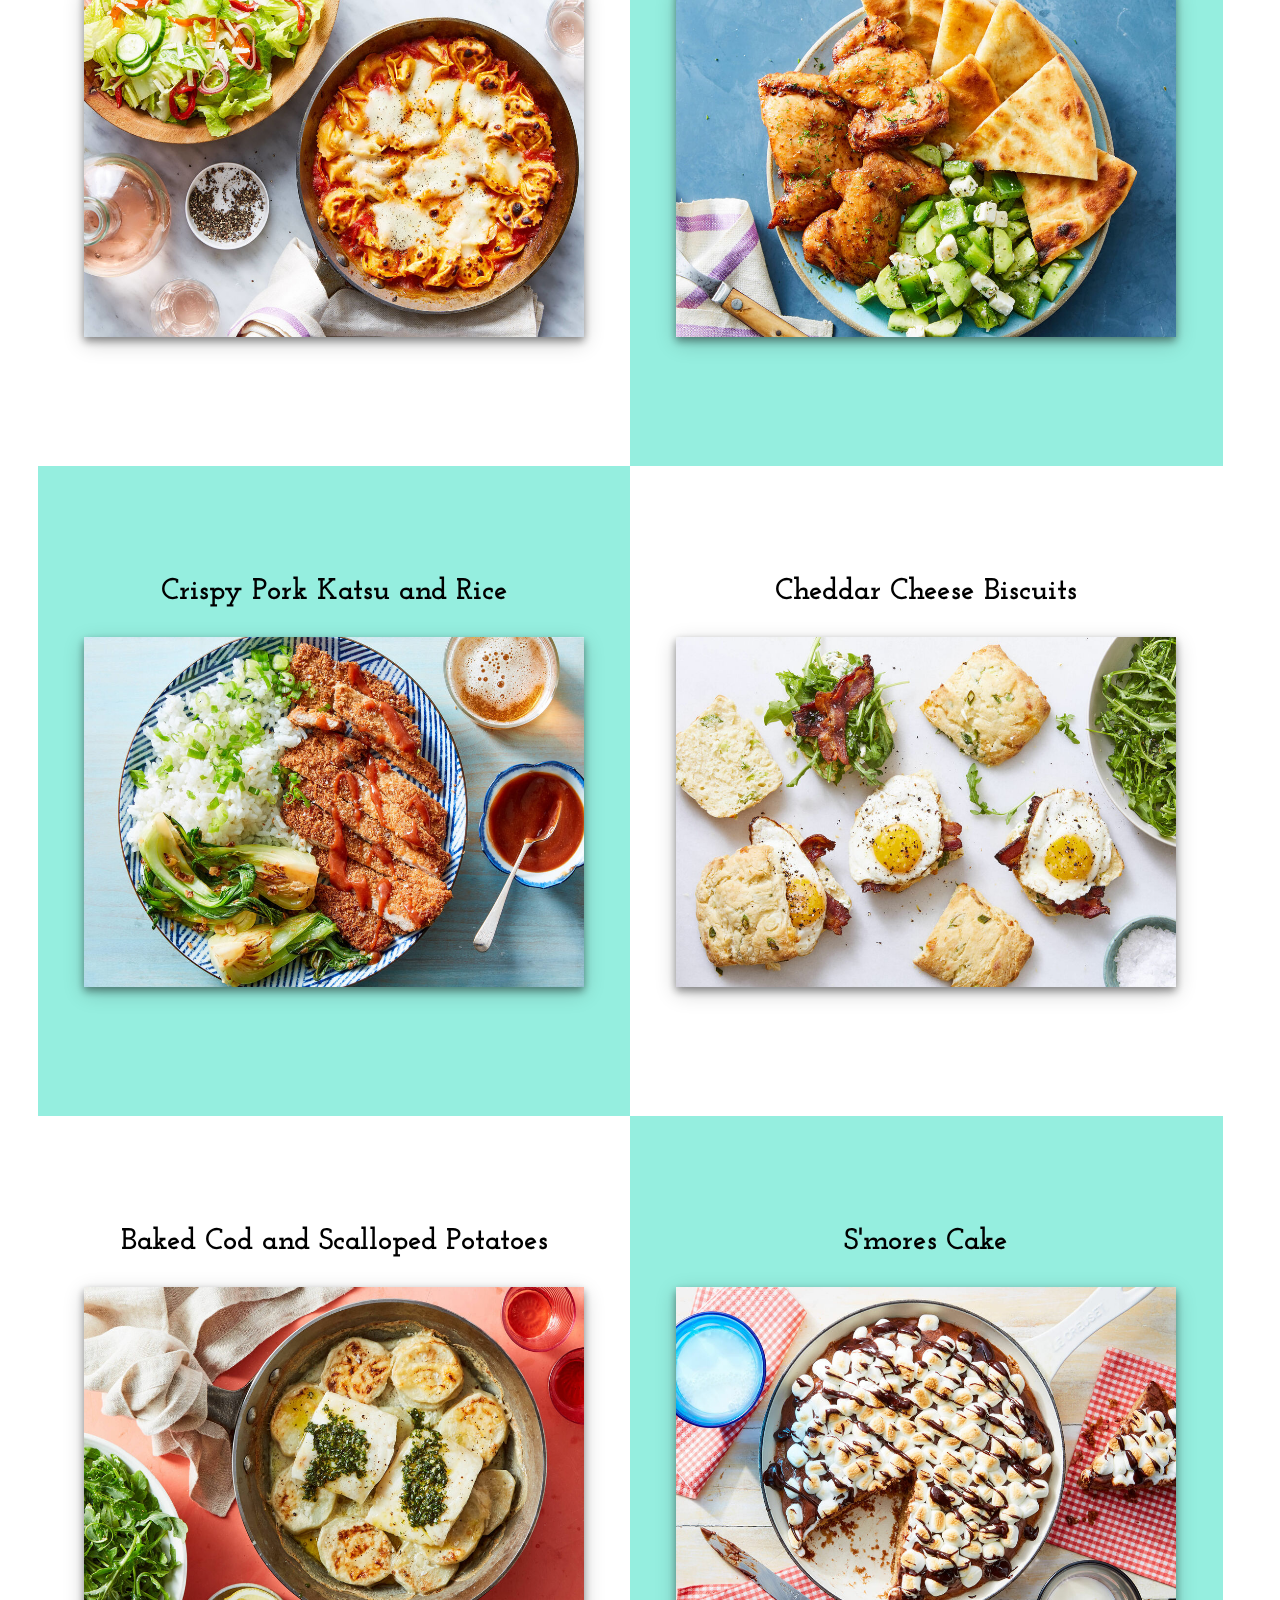
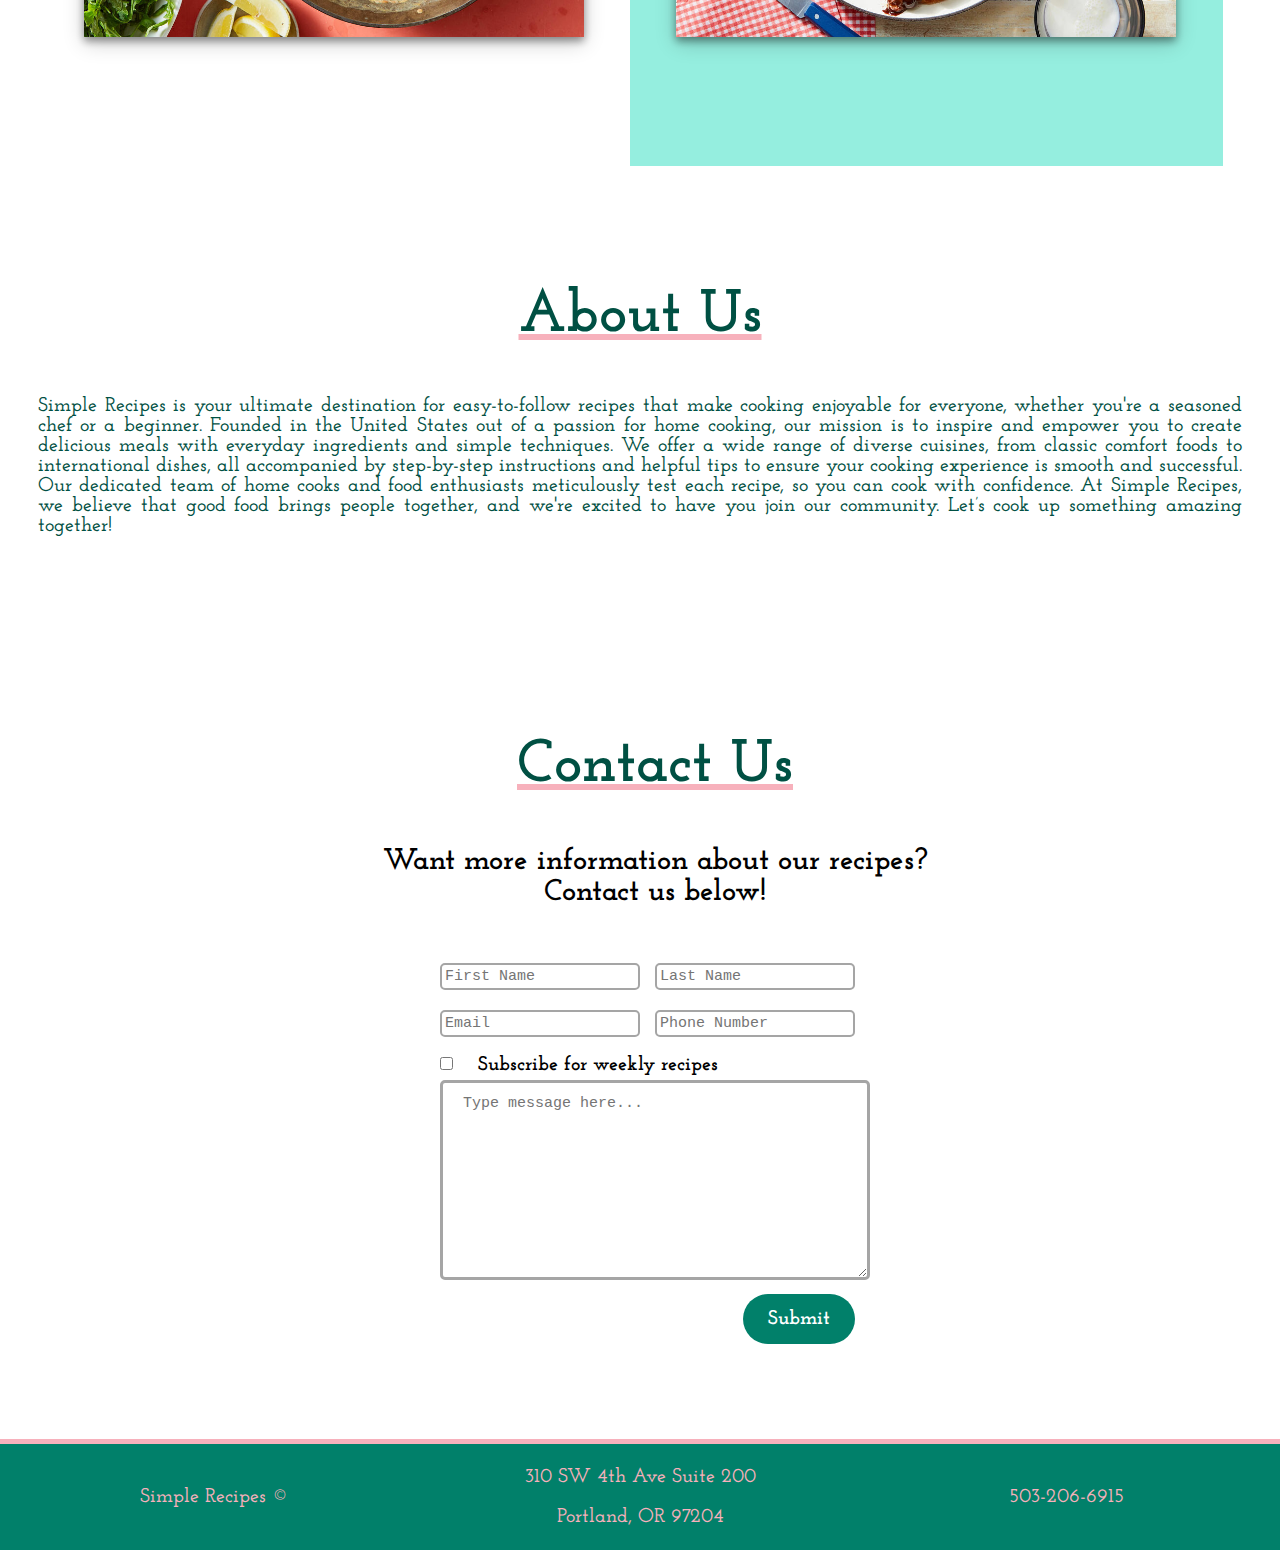
<file: Simple-Recipes/index.html>
<!DOCTYPE html>
<html>

<head>
    <title>Simple Recipes</title>
    <meta charset="UTF-8">
    <link href="CSS/style.css" rel="stylesheet" type="text/css">
</head>

<body>
    <!--NAVBAR-->
    <nav class="nav-bar">
        <ul>
            <li><a href="#">Home</a></li>
            <li class="drop"><a href="#recipes">Recipes</a>
                <div class="rollover-menu">
                    <!--Creates a rollover menu that appears when the user hovers over the "Recipes" link in the navbar-->
                    <a href="#featured">Featured Recipe</a>
                    <a href="#pasta">Pasta</a>
                    <a href="#chicken">Chicken</a>
                    <a href="#pork">Pork</a>
                    <a href="#biscuits">Biscuits</a>
                    <a href="#fish">Fish</a>
                    <a href="#dessert">Dessert</a>
                </div>
            </li>
            <li><a href="#about">About Us</a>
            </li>
            <li><a href="#contact">Contact</a>
            </li>
        </ul>
    </nav>
    <!--HEADER-->
    <header>
        <h1>Simple Recipes</h1>
    </header>
    <!--RECIPES-->
    <section>
        <!--Featured Recipe-->
        <div class="container" id="featured">
            <h2>Featured Recipe</h2>
            <div class="column recipe-card-background">
                <div class="recipe-container">
                    <img src="images/skillet-pizza.jpeg">
                </div>
            </div>
            <div class="column">
                <h3 id="featured-header">Deep Dish Skillet Pizza</h3>
                <h4>Prep Time:</h4>
                <p>30 - 40 minutes</p>
                <h4>Level:</h4>
                <p>Medium</p>
                <p id="featured-main-text">Deep dish pizza has got a lot going for it:
                    a thick crust that's tender and chewy on the inside,
                    but nicely crisped on the outside; a little extra room for piling
                    on the toppings; and, deep dish is less needy than its thin crust
                    style counterpart, which requires some care when rolling and stretching.
                    Here, you just push the dough into the skillet and you're cooking.
                    Save the leftovers for lunch!</p>
                <input id="featured-button" type="button" value="Recipe">
            </div>
        </div>
        <!--Recipe Cards-->
        <div class="container" id="recipes">
            <h2>Recipes</h2>
            <!--Pasta-->
            <div class="column" id="pasta">
                <div class="recipe-container">
                    <h3>Saucy Tortelloni Parm</h3>
                    <div class="flip">
                        <!--FRONT-->
                        <div class="flip-front">
                            <img src="images/tortelloni.jpeg">
                        </div>
                        <!--BACK-->
                        <div class="flip-back">
                            <div class="text-container">
                                <h4>Prep Time:</h4>
                                <p>20 - 30 minutes</p>
                                <h4>Level:</h4>
                                <p>Easy</p>
                                <input type="button" value="Recipe">
                            </div>
                        </div>
                    </div>
                </div>
            </div>
            <!--Chicken-->
            <div class="column recipe-card-background" id="chicken">
                <div class="recipe-container">
                    <h3>Mediterranean Chicken Thighs</h3>
                    <div class="flip">
                        <!--FRONT-->
                        <div class="flip-front">
                            <img src="images/chicken-thighs.jpeg">
                        </div>
                        <!--BACK-->
                        <div class="flip-back">
                            <div class="text-container">
                                <h4>Prep Time:</h4>
                                <p>20 - 30 minutes</p>
                                <h4>Level:</h4>
                                <p>Easy</p>
                                <input type="button" value="Recipe">
                            </div>
                        </div>
                    </div>
                </div>
            </div>
            <!--Pork-->
            <div class="column recipe-card-background" id="pork">
                <div class="recipe-container">
                    <h3>Crispy Pork Katsu and Rice</h3>
                    <div class="flip">
                        <!--FRONT-->
                        <div class="flip-front">
                            <img src="images/pork-katsu.jpeg">
                        </div>
                        <!--BACK-->
                        <div class="flip-back">
                            <div class="text-container">
                                <h4>Prep Time:</h4>
                                <p>20 - 30 minutes</p>
                                <h4>Level:</h4>
                                <p>Medium</p>
                                <input type="button" value="Recipe">
                            </div>
                        </div>
                    </div>
                </div>
            </div>
            <!--Biscuits-->
            <div class="column" id="biscuits">
                <div class="recipe-container">
                    <h3>Cheddar Cheese Biscuits</h3>
                    <div class="flip">
                        <!--FRONT-->
                        <div class="flip-front">
                            <img src="images/cheddar-biscuits.jpeg">
                        </div>
                        <!--BACK-->
                        <div class="flip-back">
                            <div class="text-container">
                                <h4>Prep Time:</h4>
                                <p>40 - 50 minutes</p>
                                <h4>Level:</h4>
                                <p>Medium</p>
                                <input type="button" value="Recipe">
                            </div>
                        </div>
                    </div>
                </div>
            </div>
            <!--Fish-->
            <div class="column" id="fish">
                <div class="recipe-container">
                    <h3>Baked Cod and Scalloped Potatoes</h3>
                    <div class="flip">
                        <!--FRONT-->
                        <div class="flip-front">
                            <img src="images/baked-cod.jpeg">
                        </div>
                        <!--BACK-->
                        <div class="flip-back">
                            <div class="text-container">
                                <h4>Prep Time:</h4>
                                <p>30 - 40 minutes</p>
                                <h4>Level:</h4>
                                <p>Easy</p>
                                <input type="button" value="Recipe">
                            </div>
                        </div>
                    </div>
                </div>
            </div>
            <!--Dessert-->
            <div class="column recipe-card-background" id="dessert">
                <div class="recipe-container">
                    <h3>S'mores Cake</h3>
                    <div class="flip">
                        <!--FRONT-->
                        <div class="flip-front">
                            <img src="images/smores.jpeg">
                        </div>
                        <!--BACK-->
                        <div class="flip-back">
                            <div class="text-container">
                                <h4>Prep Time:</h4>
                                <p>50 - 60 minutes</p>
                                <h4>Level:</h4>
                                <p>Medium</p>
                                <input type="button" value="Recipe">
                            </div>
                        </div>
                    </div>
                </div>
            </div>
        </div>
    </section>
    <!--ABOUT US-->
    <section>
        <div class="container" id="about">
            <h2>About Us</h2>
            <p class="about">
                Simple Recipes is your ultimate destination for easy-to-follow
                recipes that make cooking enjoyable for everyone, whether you're a
                seasoned chef or a beginner. Founded in the United States out of a
                passion for home cooking, our mission is to inspire and empower you
                to create delicious meals with everyday ingredients and simple techniques.
                We offer a wide range of diverse cuisines, from classic comfort foods
                to international dishes, all accompanied by step-by-step instructions
                and helpful tips to ensure your cooking experience is smooth and successful.
                Our dedicated team of home cooks and food enthusiasts meticulously test
                each recipe, so you can cook with confidence. At Simple Recipes, we
                believe that good food brings people together, and we're excited to have
                you join our community. Let’s cook up something amazing together!
            </p>
        </div>
    </section>
    <!--CONTACT-->
    <section>
        <div class="container" id="contact">
            <h2>Contact Us</h2>
            <h3>Want more information about our recipes?
                <br>
                Contact us below!
            </h3>
            <form>
                <input type="text" placeholder="First Name">
                <input type="text" placeholder="Last Name">
                <br>
                <input type="email" placeholder="Email">
                <input type="tel" placeholder="Phone Number">
                <br>
                <input type="checkbox" id="subscription">
                <label for="subscription">Subscribe for weekly recipes</label>
                <br>
                <textarea placeholder="Type message here..."></textarea>
                <br>
                <input type="submit" value="Submit">
            </form>
        </div>
    </section>
    <!--FOOTER-->
    <footer>
        <table>
            <tr>
                <td>
                    <p>Simple Recipes &copy;</p>
                </td>
                <td>
                    <p>310 SW 4th Ave Suite 200</p>
                    <p>Portland, OR 97204</p>
                </td>
                <td>
                    <p>503-206-6915</p>
                </td>
            </tr>
        </table>
    </footer>

</body>

</html>
</file>
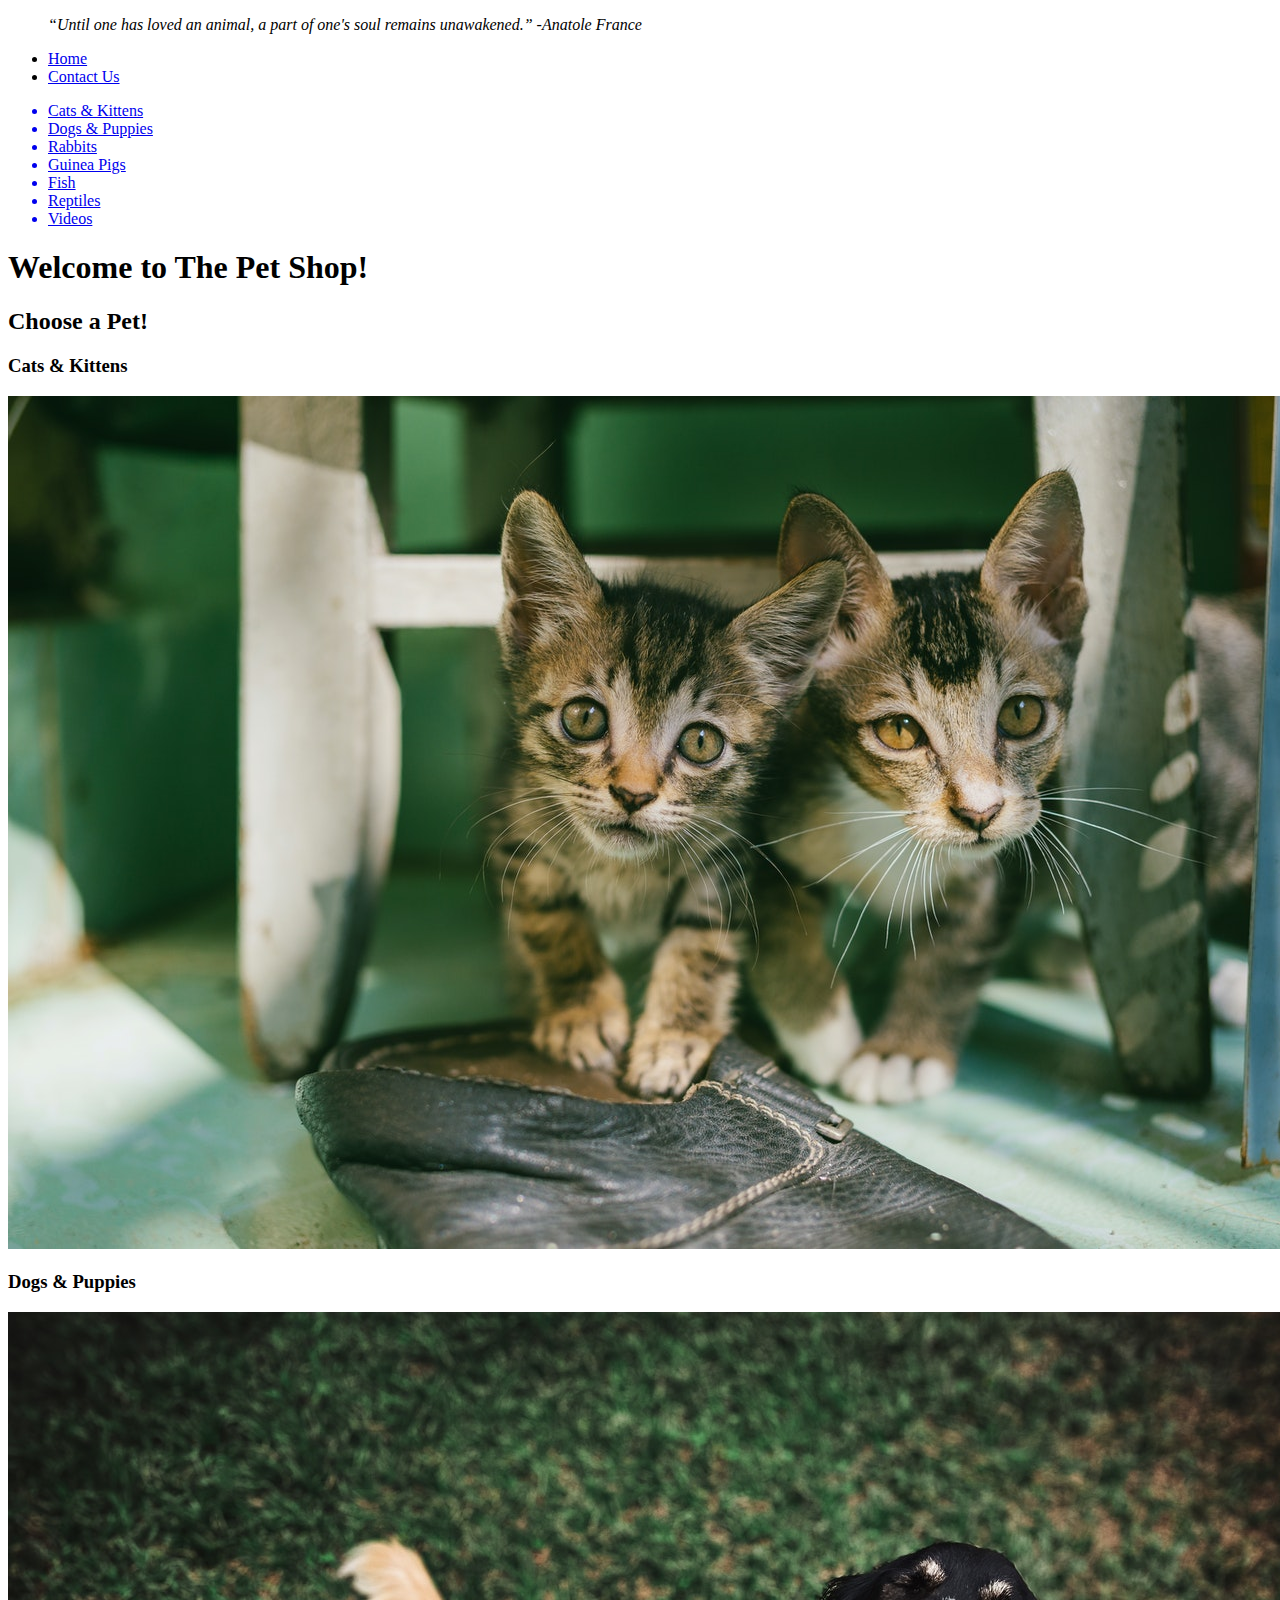
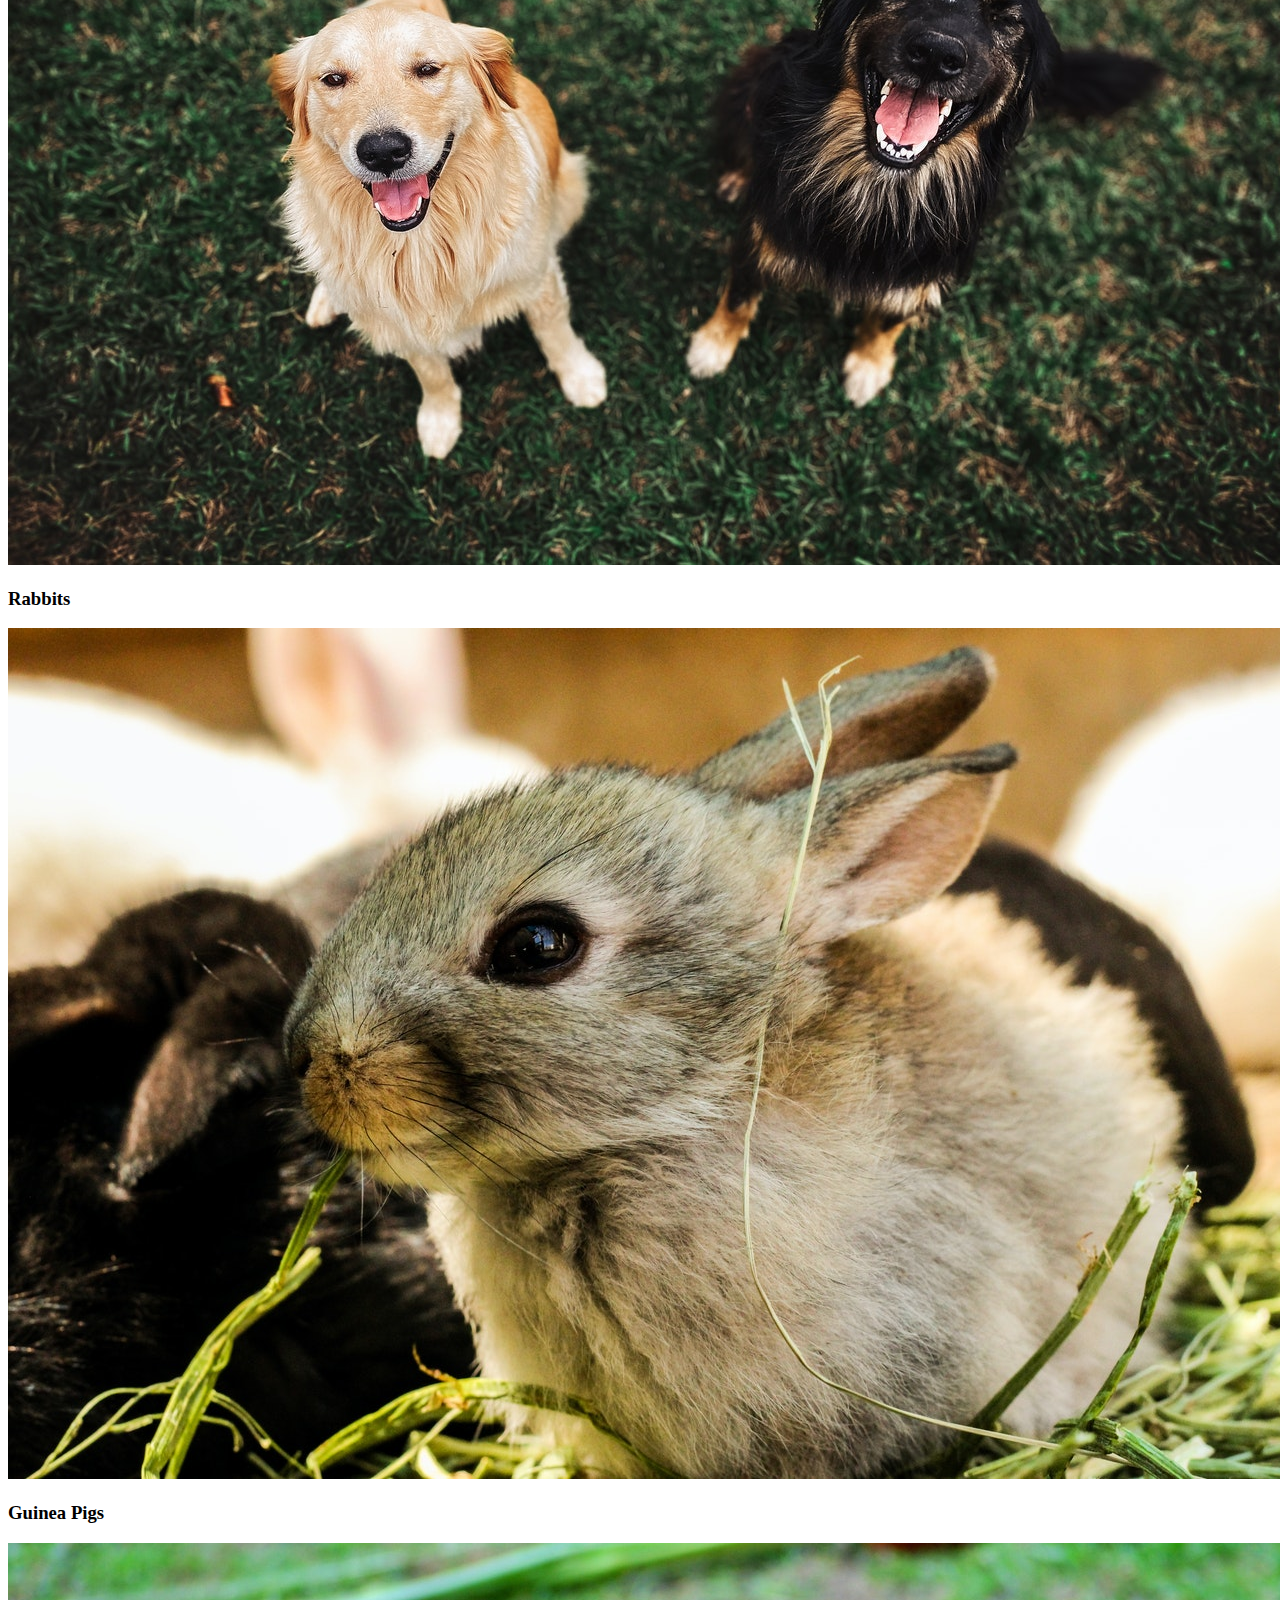
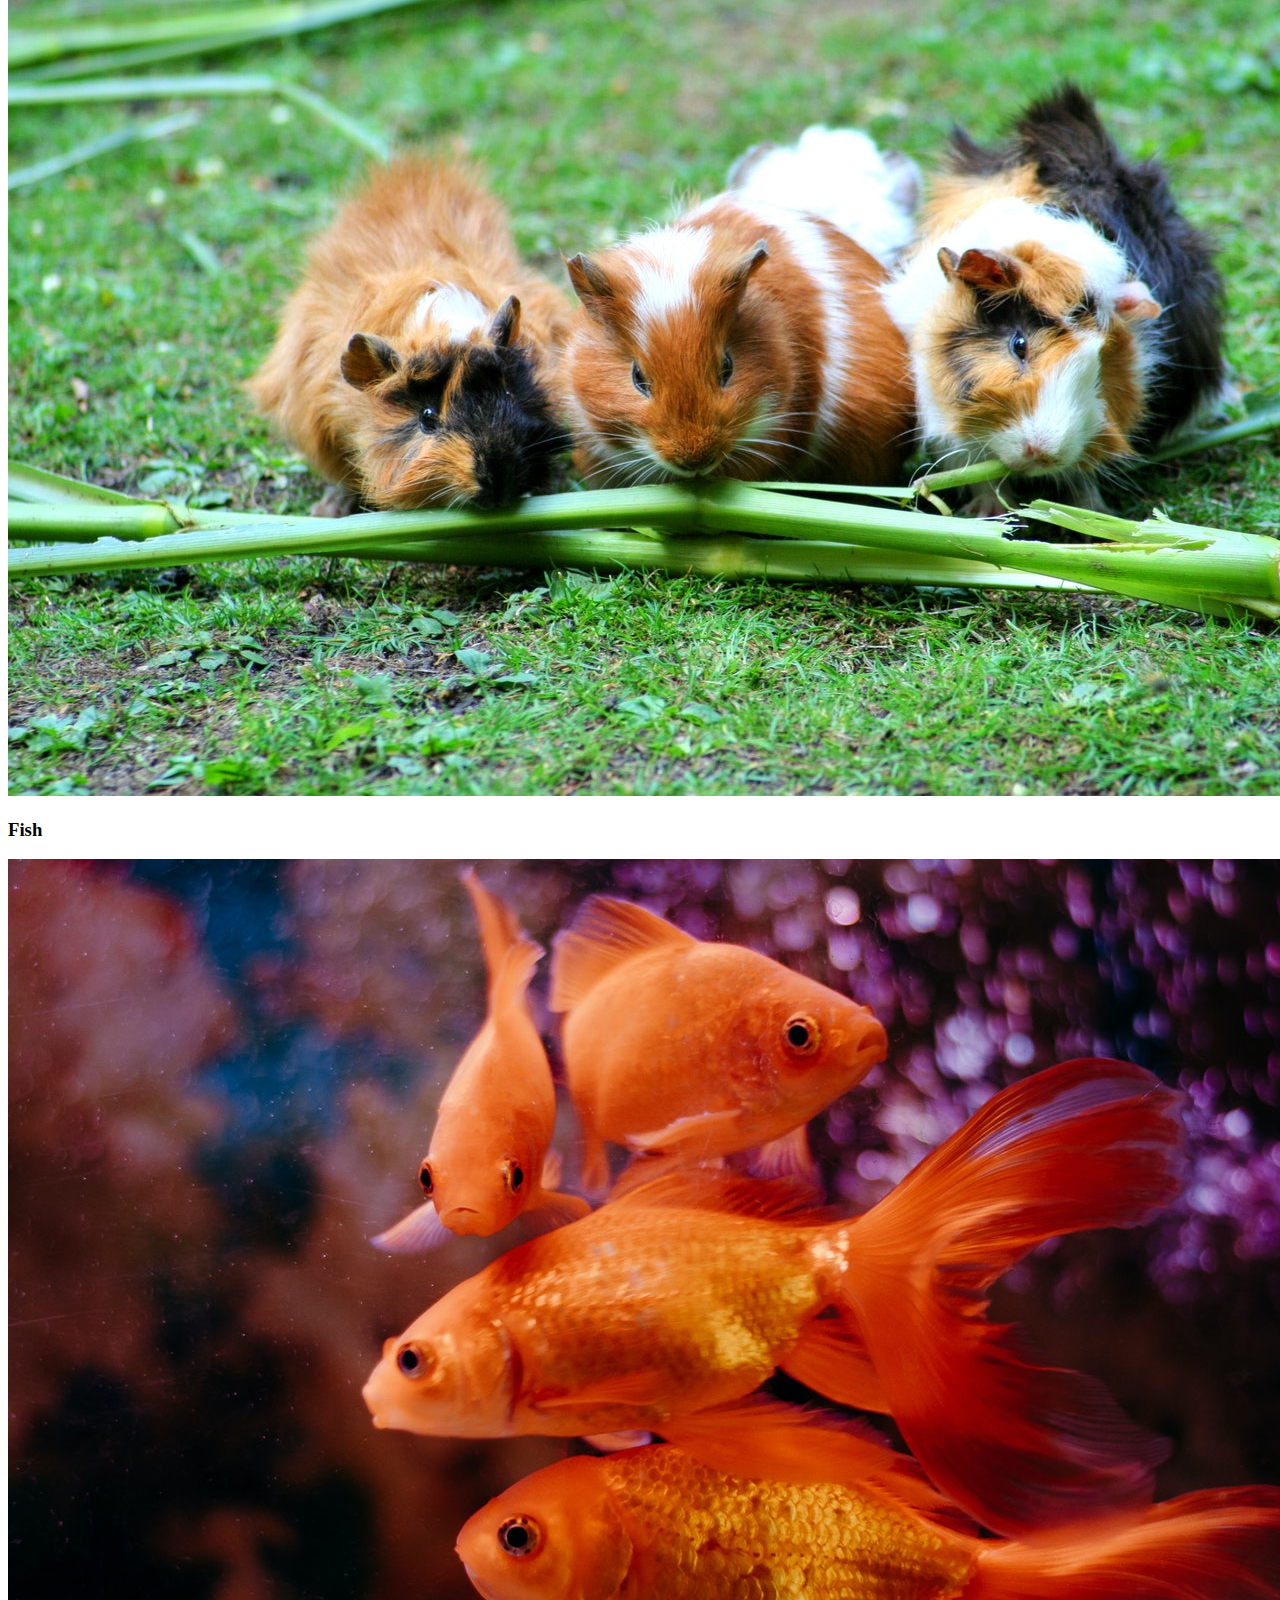
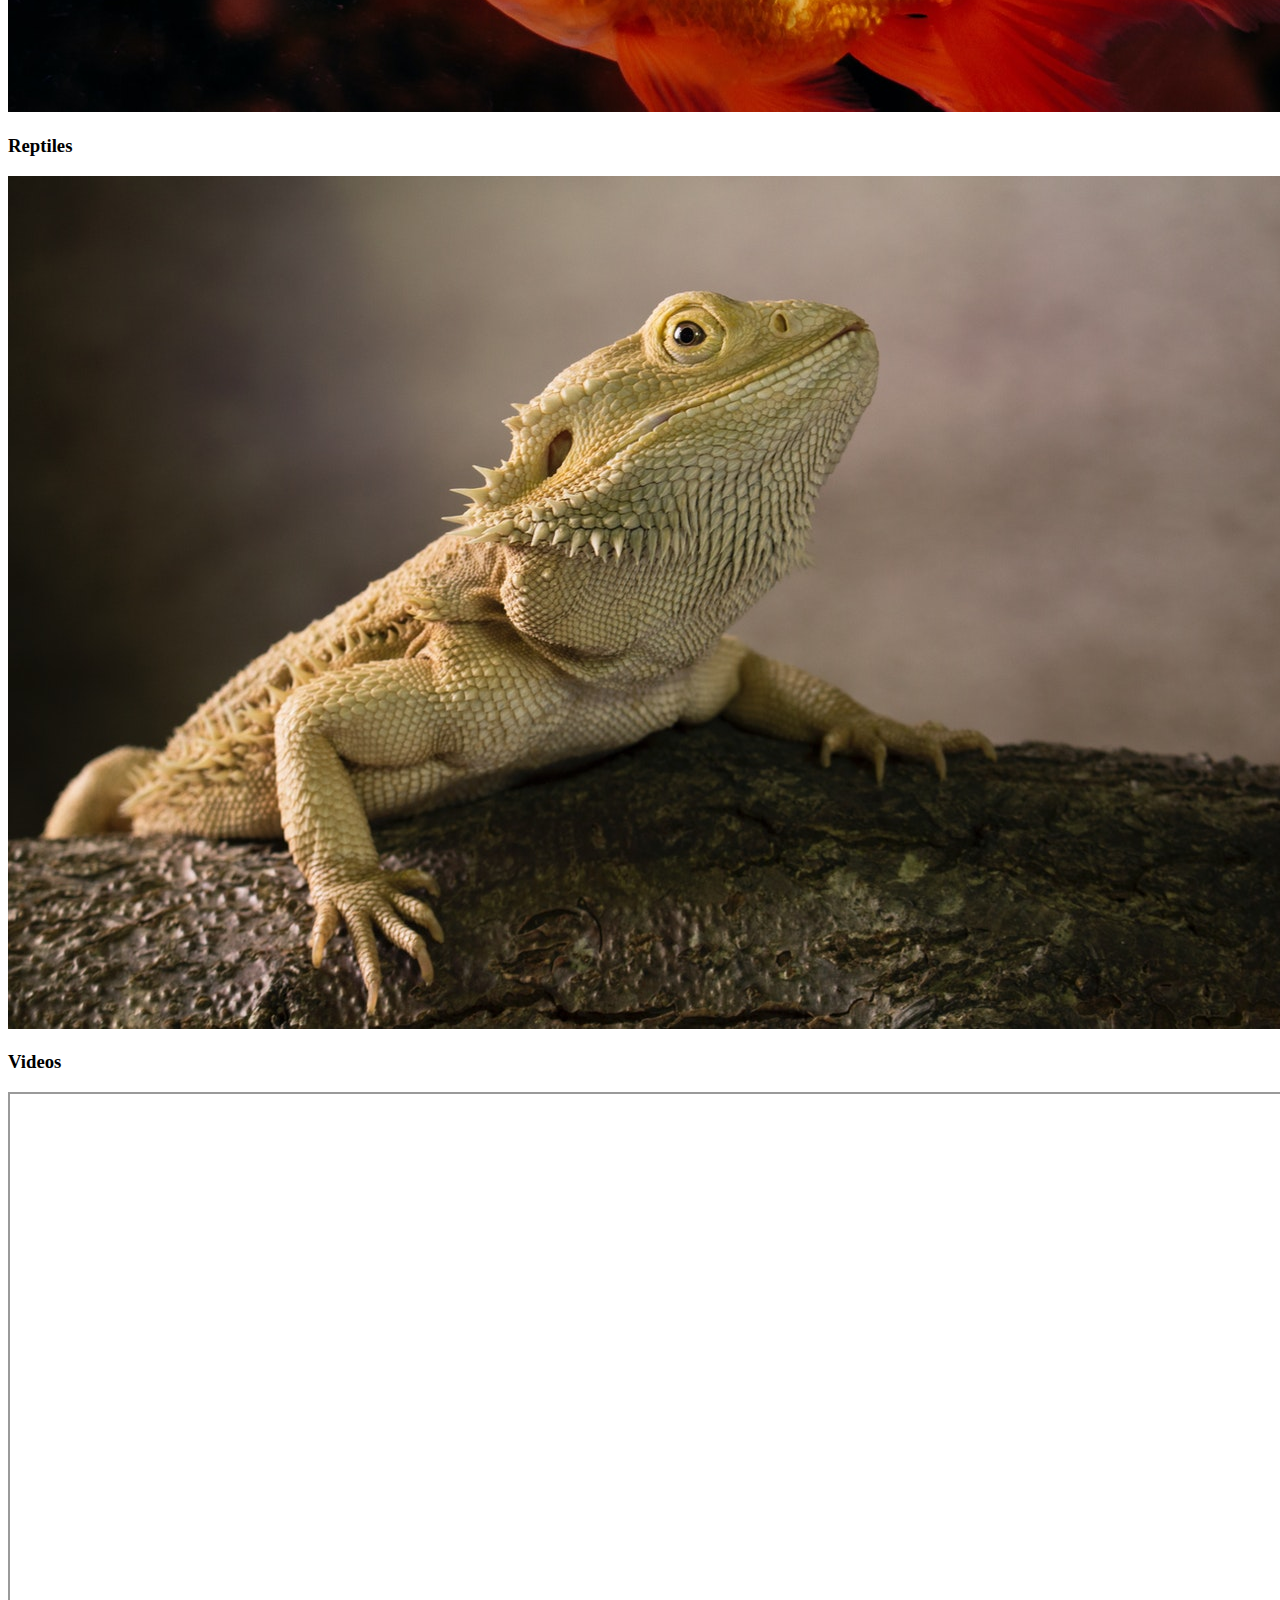
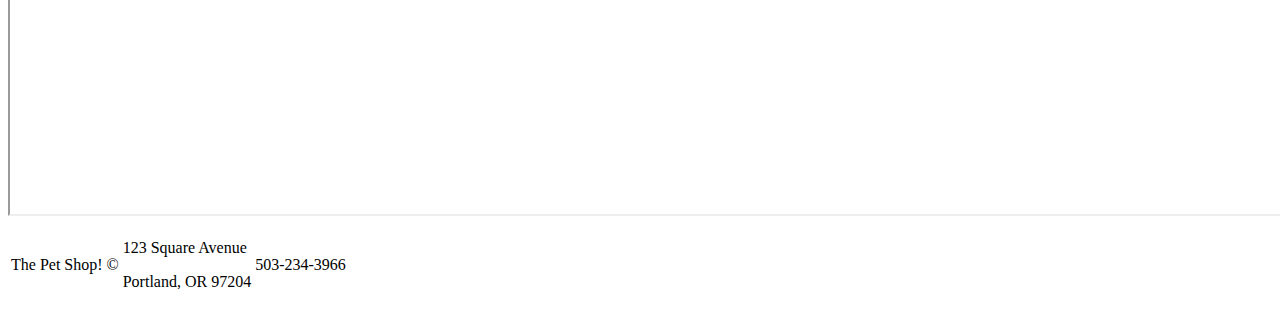
<file: The-Pet-Shop-Website/index.html>
<!DOCTYPE html>
<html>
    <head>
        <title>The Pet Shop</title>
        <meta charset="UTF-8">
        <meta name="author" content="Tom Delaney">
    </head>
    <blockquote>
        <em>“Until one has loved an animal, a part of one's soul remains unawakened.” -Anatole France</em>
    </blockquote>
    <body>
        <!--NAVBAR-->
        <nav>
            <ul>
                <li><a href="index.html">Home</a></li>
                <li><a href="contact.html">Contact Us</a></li>
            </ul>   
            <ul>
                <a href="#cat"><li>Cats & Kittens</li></a>
                <a href="#dog"><li>Dogs & Puppies</li></a>  
                <a href="#rabbit"><li>Rabbits</li></a>
                <a href="#guineapig"><li>Guinea Pigs</li></a>
                <a href="#fish"><li>Fish</li></a>
                <a href="#reptile"><li>Reptiles</li></a>
                <a href="#videos"><li>Videos</li></a>
            </ul>
        </nav>
        <!--HEADER-->
        <header>
            <div>
                <h1>Welcome to The Pet Shop!</h1>
            </div>
        </header>
        <!--PET IMAGES-->
        <section
            <div>
                <h2>Choose a Pet!</h2>
                <div>
                    <!--CAT IMAGE-->
                    <div id="cat">
                        <H3>Cats & Kittens</H3>
                        <img src="images/cat.png" alt="Picture of kittens">
                    </div>
                    <!--DOG IMAGE-->
                    <div id="dog">
                        <h3>Dogs & Puppies</h3>
                        <img src="images/dog.png" alt="Picture of dogs">
                    </div>
                    <!--RABBIT IMAGE-->
                    <div id="rabbit">
                        <h3>Rabbits</h3>
                        <img src="images/rabbits.png" alt="Picture of rabbits">
                    </div>
                    <!--GUINEA PIG IMAGE-->
                    <div id="guineapig">
                        <h3>Guinea Pigs</h3>
                        <img src="images/guineapigs.png" alt="Picture of guinea pigs">
                    </div>
                    <!--FISH IMAGE-->
                    <div id="fish">
                        <h3>Fish</h3>
                        <img src="images/fish.png" alt="Picture of goldfish">
                    </div>
                    <!--REPTILE IMAGE-->
                    <div id="reptile">
                        <h3>Reptiles</h3>
                        <img src="images/beardedDragon.png" alt="Picture of a bearded dragon">
                    </div>
                </div>
            </div>
        </section>
        <! VIDEOS>
        <section>
            <! DOG VIDEO>
            <div ID="video">
                <h3>Videos</h3>
                <iframe width="1280" height="720" src="https://www.youtube.com/embed/ng58pNPDDW4"></iframe>
            </div>
        </section>
        <!--FOOTER-->
        <footer>
            <table>
                <tr>
                    <td>
                        <p>The Pet Shop! &copy;</p>
                    </td>
                    <td>
                        <p>123 Square Avenue</p>
                        <p>Portland, OR 97204</p>
                    </td>
                    <td>
                        <p>503-234-3966</p>
                    </td>
                </tr>
            </table>
        </footer>
    </body>     
</html>
</file>
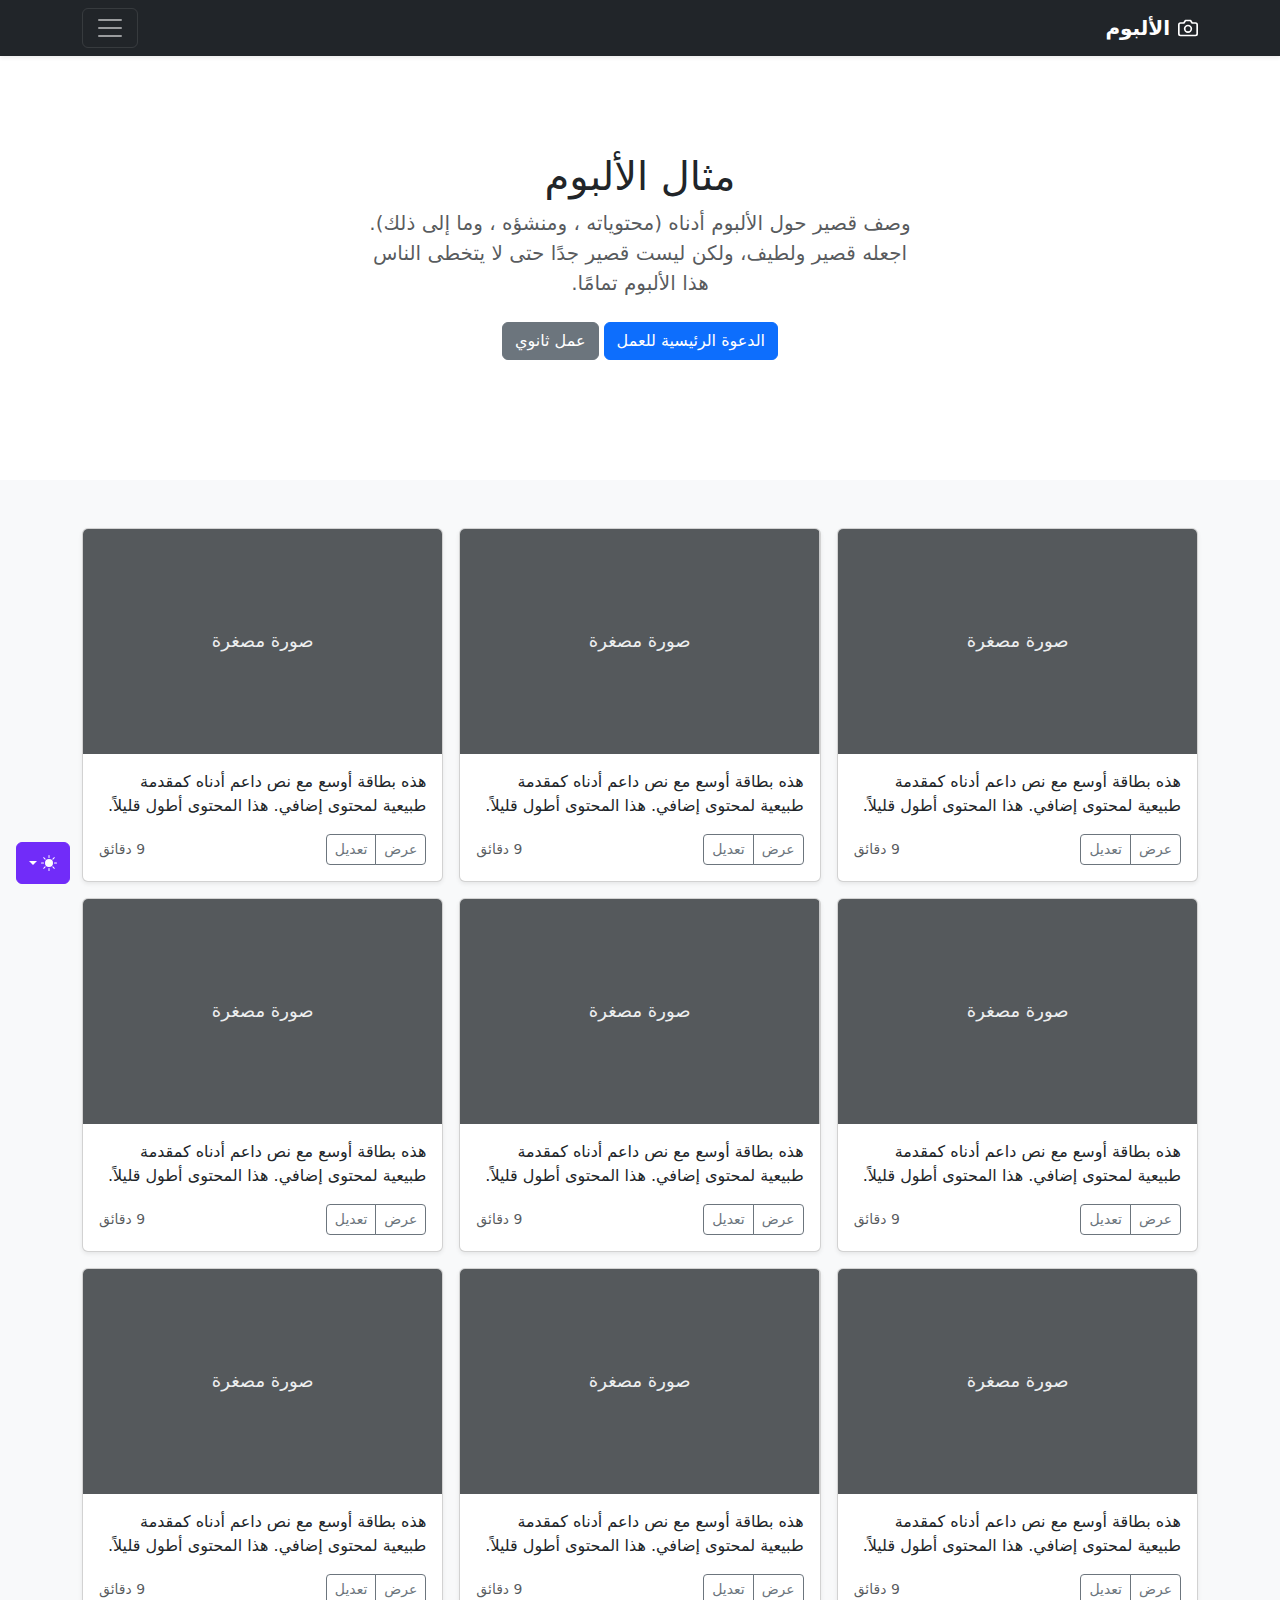
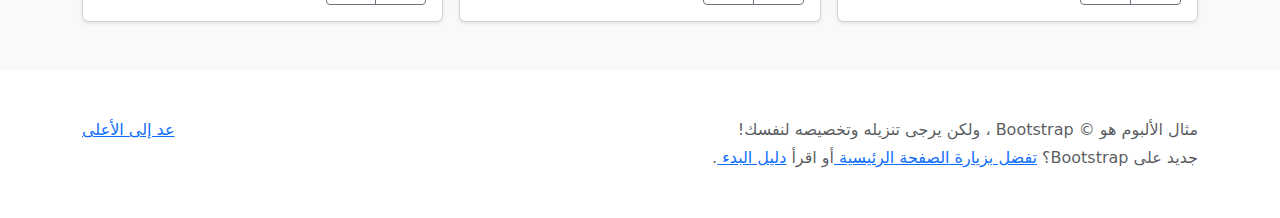
<file: Academy-Cinemas/bootstrap-5.3.8-examples/album-rtl/index.html>
<!doctype html>
<html lang="ar" dir="rtl" data-bs-theme="auto">
  <head>
    <meta charset="utf-8" />
    <meta name="viewport" content="width=device-width, initial-scale=1" />
    <meta name="description" content="" />
    <meta
      name="author"
      content="Mark Otto, Jacob Thornton, and Bootstrap contributors"
    />
    <meta name="generator" content="Astro v5.13.2" />
    <title>مثال الألبوم · Bootstrap v5.3</title>
    <link
      rel="canonical"
      href="https://getbootstrap.com/docs/5.3/examples/album-rtl/"
    />
    <script src="../assets/js/color-modes.js"></script>
    <link href="../assets/dist/css/bootstrap.rtl.min.css" rel="stylesheet" />
    <meta name="theme-color" content="#712cf9" />
    <style>
      .bd-placeholder-img {
        font-size: 1.125rem;
        text-anchor: middle;
        -webkit-user-select: none;
        -moz-user-select: none;
        user-select: none;
      }
      @media (min-width: 768px) {
        .bd-placeholder-img-lg {
          font-size: 3.5rem;
        }
      }
      .b-example-divider {
        width: 100%;
        height: 3rem;
        background-color: #0000001a;
        border: solid rgba(0, 0, 0, 0.15);
        border-width: 1px 0;
        box-shadow:
          inset 0 0.5em 1.5em #0000001a,
          inset 0 0.125em 0.5em #00000026;
      }
      .b-example-vr {
        flex-shrink: 0;
        width: 1.5rem;
        height: 100vh;
      }
      .bi {
        vertical-align: -0.125em;
        fill: currentColor;
      }
      .nav-scroller {
        position: relative;
        z-index: 2;
        height: 2.75rem;
        overflow-y: hidden;
      }
      .nav-scroller .nav {
        display: flex;
        flex-wrap: nowrap;
        padding-bottom: 1rem;
        margin-top: -1px;
        overflow-x: auto;
        text-align: center;
        white-space: nowrap;
        -webkit-overflow-scrolling: touch;
      }
      .btn-bd-primary {
        --bd-violet-bg: #712cf9;
        --bd-violet-rgb: 112.520718, 44.062154, 249.437846;
        --bs-btn-font-weight: 600;
        --bs-btn-color: var(--bs-white);
        --bs-btn-bg: var(--bd-violet-bg);
        --bs-btn-border-color: var(--bd-violet-bg);
        --bs-btn-hover-color: var(--bs-white);
        --bs-btn-hover-bg: #6528e0;
        --bs-btn-hover-border-color: #6528e0;
        --bs-btn-focus-shadow-rgb: var(--bd-violet-rgb);
        --bs-btn-active-color: var(--bs-btn-hover-color);
        --bs-btn-active-bg: #5a23c8;
        --bs-btn-active-border-color: #5a23c8;
      }
      .bd-mode-toggle {
        z-index: 1500;
      }
      .bd-mode-toggle .bi {
        width: 1em;
        height: 1em;
      }
      .bd-mode-toggle .dropdown-menu .active .bi {
        display: block !important;
      }
    </style>
  </head>
  <body>
    <svg xmlns="http://www.w3.org/2000/svg" class="d-none">
      <symbol id="check2" viewBox="0 0 16 16">
        <path
          d="M13.854 3.646a.5.5 0 0 1 0 .708l-7 7a.5.5 0 0 1-.708 0l-3.5-3.5a.5.5 0 1 1 .708-.708L6.5 10.293l6.646-6.647a.5.5 0 0 1 .708 0z"
        ></path>
      </symbol>
      <symbol id="circle-half" viewBox="0 0 16 16">
        <path
          d="M8 15A7 7 0 1 0 8 1v14zm0 1A8 8 0 1 1 8 0a8 8 0 0 1 0 16z"
        ></path>
      </symbol>
      <symbol id="moon-stars-fill" viewBox="0 0 16 16">
        <path
          d="M6 .278a.768.768 0 0 1 .08.858 7.208 7.208 0 0 0-.878 3.46c0 4.021 3.278 7.277 7.318 7.277.527 0 1.04-.055 1.533-.16a.787.787 0 0 1 .81.316.733.733 0 0 1-.031.893A8.349 8.349 0 0 1 8.344 16C3.734 16 0 12.286 0 7.71 0 4.266 2.114 1.312 5.124.06A.752.752 0 0 1 6 .278z"
        ></path>
        <path
          d="M10.794 3.148a.217.217 0 0 1 .412 0l.387 1.162c.173.518.579.924 1.097 1.097l1.162.387a.217.217 0 0 1 0 .412l-1.162.387a1.734 1.734 0 0 0-1.097 1.097l-.387 1.162a.217.217 0 0 1-.412 0l-.387-1.162A1.734 1.734 0 0 0 9.31 6.593l-1.162-.387a.217.217 0 0 1 0-.412l1.162-.387a1.734 1.734 0 0 0 1.097-1.097l.387-1.162zM13.863.099a.145.145 0 0 1 .274 0l.258.774c.115.346.386.617.732.732l.774.258a.145.145 0 0 1 0 .274l-.774.258a1.156 1.156 0 0 0-.732.732l-.258.774a.145.145 0 0 1-.274 0l-.258-.774a1.156 1.156 0 0 0-.732-.732l-.774-.258a.145.145 0 0 1 0-.274l.774-.258c.346-.115.617-.386.732-.732L13.863.1z"
        ></path>
      </symbol>
      <symbol id="sun-fill" viewBox="0 0 16 16">
        <path
          d="M8 12a4 4 0 1 0 0-8 4 4 0 0 0 0 8zM8 0a.5.5 0 0 1 .5.5v2a.5.5 0 0 1-1 0v-2A.5.5 0 0 1 8 0zm0 13a.5.5 0 0 1 .5.5v2a.5.5 0 0 1-1 0v-2A.5.5 0 0 1 8 13zm8-5a.5.5 0 0 1-.5.5h-2a.5.5 0 0 1 0-1h2a.5.5 0 0 1 .5.5zM3 8a.5.5 0 0 1-.5.5h-2a.5.5 0 0 1 0-1h2A.5.5 0 0 1 3 8zm10.657-5.657a.5.5 0 0 1 0 .707l-1.414 1.415a.5.5 0 1 1-.707-.708l1.414-1.414a.5.5 0 0 1 .707 0zm-9.193 9.193a.5.5 0 0 1 0 .707L3.05 13.657a.5.5 0 0 1-.707-.707l1.414-1.414a.5.5 0 0 1 .707 0zm9.193 2.121a.5.5 0 0 1-.707 0l-1.414-1.414a.5.5 0 0 1 .707-.707l1.414 1.414a.5.5 0 0 1 0 .707zM4.464 4.465a.5.5 0 0 1-.707 0L2.343 3.05a.5.5 0 1 1 .707-.707l1.414 1.414a.5.5 0 0 1 0 .708z"
        ></path>
      </symbol>
    </svg>
    <div
      class="dropdown position-fixed bottom-0 end-0 mb-3 me-3 bd-mode-toggle"
    >
      <button
        class="btn btn-bd-primary py-2 dropdown-toggle d-flex align-items-center"
        id="bd-theme"
        type="button"
        aria-expanded="false"
        data-bs-toggle="dropdown"
        aria-label="Toggle theme (auto)"
      >
        <svg class="bi my-1 theme-icon-active" aria-hidden="true">
          <use href="#circle-half"></use>
        </svg>
        <span class="visually-hidden" id="bd-theme-text">Toggle theme</span>
      </button>
      <ul
        class="dropdown-menu dropdown-menu-end shadow"
        aria-labelledby="bd-theme-text"
      >
        <li>
          <button
            type="button"
            class="dropdown-item d-flex align-items-center"
            data-bs-theme-value="light"
            aria-pressed="false"
          >
            <svg class="bi me-2 opacity-50" aria-hidden="true">
              <use href="#sun-fill"></use>
            </svg>
            Light
            <svg class="bi ms-auto d-none" aria-hidden="true">
              <use href="#check2"></use>
            </svg>
          </button>
        </li>
        <li>
          <button
            type="button"
            class="dropdown-item d-flex align-items-center"
            data-bs-theme-value="dark"
            aria-pressed="false"
          >
            <svg class="bi me-2 opacity-50" aria-hidden="true">
              <use href="#moon-stars-fill"></use>
            </svg>
            Dark
            <svg class="bi ms-auto d-none" aria-hidden="true">
              <use href="#check2"></use>
            </svg>
          </button>
        </li>
        <li>
          <button
            type="button"
            class="dropdown-item d-flex align-items-center active"
            data-bs-theme-value="auto"
            aria-pressed="true"
          >
            <svg class="bi me-2 opacity-50" aria-hidden="true">
              <use href="#circle-half"></use>
            </svg>
            Auto
            <svg class="bi ms-auto d-none" aria-hidden="true">
              <use href="#check2"></use>
            </svg>
          </button>
        </li>
      </ul>
    </div>
    <header data-bs-theme="dark">
      <div class="collapse text-bg-dark" id="navbarHeader">
        <div class="container">
          <div class="row">
            <div class="col-sm-8 col-md-7 py-4">
              <h4>حول</h4>
              <p class="text-body-secondary">
                أضف بعض المعلومات حول الألبوم، المؤلف، أو أي سياق خلفية آخر.
                اجعلها بضع جمل حتى يتمكن الزوار من التقاط بعض التلميحات المفيدة.
                ثم اربطها ببعض مواقع التواصل الاجتماعي أو معلومات الاتصال.
              </p>
            </div>
            <div class="col-sm-4 offset-md-1 py-4">
              <h4>تواصل معي</h4>
              <ul class="list-unstyled">
                <li><a href="#" class="text-white">تابعني على تويتر</a></li>
                <li>
                  <a href="#" class="text-white">شاركني الإعجاب في فيسبوك</a>
                </li>
                <li>
                  <a href="#" class="text-white"
                    >راسلني على البريد الإلكتروني</a
                  >
                </li>
              </ul>
            </div>
          </div>
        </div>
      </div>
      <div class="navbar navbar-dark bg-dark shadow-sm">
        <div class="container">
          <a href="#" class="navbar-brand d-flex align-items-center">
            <svg
              xmlns="http://www.w3.org/2000/svg"
              width="20"
              height="20"
              fill="none"
              stroke="currentColor"
              stroke-linecap="round"
              stroke-linejoin="round"
              stroke-width="2"
              aria-hidden="true"
              class="me-2"
              viewBox="0 0 24 24"
            >
              <path
                d="M23 19a2 2 0 0 1-2 2H3a2 2 0 0 1-2-2V8a2 2 0 0 1 2-2h4l2-3h6l2 3h4a2 2 0 0 1 2 2z"
              ></path>
              <circle cx="12" cy="13" r="4"></circle>
            </svg>
            <strong>الألبوم</strong>
          </a>
          <button
            class="navbar-toggler"
            type="button"
            data-bs-toggle="collapse"
            data-bs-target="#navbarHeader"
            aria-controls="navbarHeader"
            aria-expanded="false"
            aria-label="تبديل التنقل"
          >
            <span class="navbar-toggler-icon"></span>
          </button>
        </div>
      </div>
    </header>
    <main>
      <section class="py-5 text-center container">
        <div class="row py-lg-5">
          <div class="col-lg-6 col-md-8 mx-auto">
            <h1 class="fw-light">مثال الألبوم</h1>
            <p class="lead text-body-secondary">
              وصف قصير حول الألبوم أدناه (محتوياته ، ومنشؤه ، وما إلى ذلك).
              اجعله قصير ولطيف، ولكن ليست قصير جدًا حتى لا يتخطى الناس هذا
              الألبوم تمامًا.
            </p>
            <p>
              <a href="#" class="btn btn-primary my-2">الدعوة الرئيسية للعمل</a>
              <a href="#" class="btn btn-secondary my-2">عمل ثانوي</a>
            </p>
          </div>
        </div>
      </section>
      <div class="album py-5 bg-body-tertiary">
        <div class="container">
          <div class="row row-cols-1 row-cols-sm-2 row-cols-md-3 g-3">
            <div class="col">
              <div class="card shadow-sm">
                <svg
                  aria-label="Placeholder: صورة مصغرة"
                  class="bd-placeholder-img card-img-top"
                  height="225"
                  preserveAspectRatio="xMidYMid slice"
                  role="img"
                  width="100%"
                  xmlns="http://www.w3.org/2000/svg"
                >
                  <title>Placeholder</title>
                  <rect width="100%" height="100%" fill="#55595c"></rect>
                  <text x="50%" y="50%" fill="#eceeef" dy=".3em">
                    صورة مصغرة
                  </text>
                </svg>
                <div class="card-body">
                  <p class="card-text">
                    هذه بطاقة أوسع مع نص داعم أدناه كمقدمة طبيعية لمحتوى إضافي.
                    هذا المحتوى أطول قليلاً.
                  </p>
                  <div
                    class="d-flex justify-content-between align-items-center"
                  >
                    <div class="btn-group">
                      <button
                        type="button"
                        class="btn btn-sm btn-outline-secondary"
                      >
                        عرض
                      </button>
                      <button
                        type="button"
                        class="btn btn-sm btn-outline-secondary"
                      >
                        تعديل
                      </button>
                    </div>
                    <small class="text-body-secondary">9 دقائق</small>
                  </div>
                </div>
              </div>
            </div>
            <div class="col">
              <div class="card shadow-sm">
                <svg
                  aria-label="Placeholder: صورة مصغرة"
                  class="bd-placeholder-img card-img-top"
                  height="225"
                  preserveAspectRatio="xMidYMid slice"
                  role="img"
                  width="100%"
                  xmlns="http://www.w3.org/2000/svg"
                >
                  <title>Placeholder</title>
                  <rect width="100%" height="100%" fill="#55595c"></rect>
                  <text x="50%" y="50%" fill="#eceeef" dy=".3em">
                    صورة مصغرة
                  </text>
                </svg>
                <div class="card-body">
                  <p class="card-text">
                    هذه بطاقة أوسع مع نص داعم أدناه كمقدمة طبيعية لمحتوى إضافي.
                    هذا المحتوى أطول قليلاً.
                  </p>
                  <div
                    class="d-flex justify-content-between align-items-center"
                  >
                    <div class="btn-group">
                      <button
                        type="button"
                        class="btn btn-sm btn-outline-secondary"
                      >
                        عرض
                      </button>
                      <button
                        type="button"
                        class="btn btn-sm btn-outline-secondary"
                      >
                        تعديل
                      </button>
                    </div>
                    <small class="text-body-secondary">9 دقائق</small>
                  </div>
                </div>
              </div>
            </div>
            <div class="col">
              <div class="card shadow-sm">
                <svg
                  aria-label="Placeholder: صورة مصغرة"
                  class="bd-placeholder-img card-img-top"
                  height="225"
                  preserveAspectRatio="xMidYMid slice"
                  role="img"
                  width="100%"
                  xmlns="http://www.w3.org/2000/svg"
                >
                  <title>Placeholder</title>
                  <rect width="100%" height="100%" fill="#55595c"></rect>
                  <text x="50%" y="50%" fill="#eceeef" dy=".3em">
                    صورة مصغرة
                  </text>
                </svg>
                <div class="card-body">
                  <p class="card-text">
                    هذه بطاقة أوسع مع نص داعم أدناه كمقدمة طبيعية لمحتوى إضافي.
                    هذا المحتوى أطول قليلاً.
                  </p>
                  <div
                    class="d-flex justify-content-between align-items-center"
                  >
                    <div class="btn-group">
                      <button
                        type="button"
                        class="btn btn-sm btn-outline-secondary"
                      >
                        عرض
                      </button>
                      <button
                        type="button"
                        class="btn btn-sm btn-outline-secondary"
                      >
                        تعديل
                      </button>
                    </div>
                    <small class="text-body-secondary">9 دقائق</small>
                  </div>
                </div>
              </div>
            </div>
            <div class="col">
              <div class="card shadow-sm">
                <svg
                  aria-label="Placeholder: صورة مصغرة"
                  class="bd-placeholder-img card-img-top"
                  height="225"
                  preserveAspectRatio="xMidYMid slice"
                  role="img"
                  width="100%"
                  xmlns="http://www.w3.org/2000/svg"
                >
                  <title>Placeholder</title>
                  <rect width="100%" height="100%" fill="#55595c"></rect>
                  <text x="50%" y="50%" fill="#eceeef" dy=".3em">
                    صورة مصغرة
                  </text>
                </svg>
                <div class="card-body">
                  <p class="card-text">
                    هذه بطاقة أوسع مع نص داعم أدناه كمقدمة طبيعية لمحتوى إضافي.
                    هذا المحتوى أطول قليلاً.
                  </p>
                  <div
                    class="d-flex justify-content-between align-items-center"
                  >
                    <div class="btn-group">
                      <button
                        type="button"
                        class="btn btn-sm btn-outline-secondary"
                      >
                        عرض
                      </button>
                      <button
                        type="button"
                        class="btn btn-sm btn-outline-secondary"
                      >
                        تعديل
                      </button>
                    </div>
                    <small class="text-body-secondary">9 دقائق</small>
                  </div>
                </div>
              </div>
            </div>
            <div class="col">
              <div class="card shadow-sm">
                <svg
                  aria-label="Placeholder: صورة مصغرة"
                  class="bd-placeholder-img card-img-top"
                  height="225"
                  preserveAspectRatio="xMidYMid slice"
                  role="img"
                  width="100%"
                  xmlns="http://www.w3.org/2000/svg"
                >
                  <title>Placeholder</title>
                  <rect width="100%" height="100%" fill="#55595c"></rect>
                  <text x="50%" y="50%" fill="#eceeef" dy=".3em">
                    صورة مصغرة
                  </text>
                </svg>
                <div class="card-body">
                  <p class="card-text">
                    هذه بطاقة أوسع مع نص داعم أدناه كمقدمة طبيعية لمحتوى إضافي.
                    هذا المحتوى أطول قليلاً.
                  </p>
                  <div
                    class="d-flex justify-content-between align-items-center"
                  >
                    <div class="btn-group">
                      <button
                        type="button"
                        class="btn btn-sm btn-outline-secondary"
                      >
                        عرض
                      </button>
                      <button
                        type="button"
                        class="btn btn-sm btn-outline-secondary"
                      >
                        تعديل
                      </button>
                    </div>
                    <small class="text-body-secondary">9 دقائق</small>
                  </div>
                </div>
              </div>
            </div>
            <div class="col">
              <div class="card shadow-sm">
                <svg
                  aria-label="Placeholder: صورة مصغرة"
                  class="bd-placeholder-img card-img-top"
                  height="225"
                  preserveAspectRatio="xMidYMid slice"
                  role="img"
                  width="100%"
                  xmlns="http://www.w3.org/2000/svg"
                >
                  <title>Placeholder</title>
                  <rect width="100%" height="100%" fill="#55595c"></rect>
                  <text x="50%" y="50%" fill="#eceeef" dy=".3em">
                    صورة مصغرة
                  </text>
                </svg>
                <div class="card-body">
                  <p class="card-text">
                    هذه بطاقة أوسع مع نص داعم أدناه كمقدمة طبيعية لمحتوى إضافي.
                    هذا المحتوى أطول قليلاً.
                  </p>
                  <div
                    class="d-flex justify-content-between align-items-center"
                  >
                    <div class="btn-group">
                      <button
                        type="button"
                        class="btn btn-sm btn-outline-secondary"
                      >
                        عرض
                      </button>
                      <button
                        type="button"
                        class="btn btn-sm btn-outline-secondary"
                      >
                        تعديل
                      </button>
                    </div>
                    <small class="text-body-secondary">9 دقائق</small>
                  </div>
                </div>
              </div>
            </div>
            <div class="col">
              <div class="card shadow-sm">
                <svg
                  aria-label="Placeholder: صورة مصغرة"
                  class="bd-placeholder-img card-img-top"
                  height="225"
                  preserveAspectRatio="xMidYMid slice"
                  role="img"
                  width="100%"
                  xmlns="http://www.w3.org/2000/svg"
                >
                  <title>Placeholder</title>
                  <rect width="100%" height="100%" fill="#55595c"></rect>
                  <text x="50%" y="50%" fill="#eceeef" dy=".3em">
                    صورة مصغرة
                  </text>
                </svg>
                <div class="card-body">
                  <p class="card-text">
                    هذه بطاقة أوسع مع نص داعم أدناه كمقدمة طبيعية لمحتوى إضافي.
                    هذا المحتوى أطول قليلاً.
                  </p>
                  <div
                    class="d-flex justify-content-between align-items-center"
                  >
                    <div class="btn-group">
                      <button
                        type="button"
                        class="btn btn-sm btn-outline-secondary"
                      >
                        عرض
                      </button>
                      <button
                        type="button"
                        class="btn btn-sm btn-outline-secondary"
                      >
                        تعديل
                      </button>
                    </div>
                    <small class="text-body-secondary">9 دقائق</small>
                  </div>
                </div>
              </div>
            </div>
            <div class="col">
              <div class="card shadow-sm">
                <svg
                  aria-label="Placeholder: صورة مصغرة"
                  class="bd-placeholder-img card-img-top"
                  height="225"
                  preserveAspectRatio="xMidYMid slice"
                  role="img"
                  width="100%"
                  xmlns="http://www.w3.org/2000/svg"
                >
                  <title>Placeholder</title>
                  <rect width="100%" height="100%" fill="#55595c"></rect>
                  <text x="50%" y="50%" fill="#eceeef" dy=".3em">
                    صورة مصغرة
                  </text>
                </svg>
                <div class="card-body">
                  <p class="card-text">
                    هذه بطاقة أوسع مع نص داعم أدناه كمقدمة طبيعية لمحتوى إضافي.
                    هذا المحتوى أطول قليلاً.
                  </p>
                  <div
                    class="d-flex justify-content-between align-items-center"
                  >
                    <div class="btn-group">
                      <button
                        type="button"
                        class="btn btn-sm btn-outline-secondary"
                      >
                        عرض
                      </button>
                      <button
                        type="button"
                        class="btn btn-sm btn-outline-secondary"
                      >
                        تعديل
                      </button>
                    </div>
                    <small class="text-body-secondary">9 دقائق</small>
                  </div>
                </div>
              </div>
            </div>
            <div class="col">
              <div class="card shadow-sm">
                <svg
                  aria-label="Placeholder: صورة مصغرة"
                  class="bd-placeholder-img card-img-top"
                  height="225"
                  preserveAspectRatio="xMidYMid slice"
                  role="img"
                  width="100%"
                  xmlns="http://www.w3.org/2000/svg"
                >
                  <title>Placeholder</title>
                  <rect width="100%" height="100%" fill="#55595c"></rect>
                  <text x="50%" y="50%" fill="#eceeef" dy=".3em">
                    صورة مصغرة
                  </text>
                </svg>
                <div class="card-body">
                  <p class="card-text">
                    هذه بطاقة أوسع مع نص داعم أدناه كمقدمة طبيعية لمحتوى إضافي.
                    هذا المحتوى أطول قليلاً.
                  </p>
                  <div
                    class="d-flex justify-content-between align-items-center"
                  >
                    <div class="btn-group">
                      <button
                        type="button"
                        class="btn btn-sm btn-outline-secondary"
                      >
                        عرض
                      </button>
                      <button
                        type="button"
                        class="btn btn-sm btn-outline-secondary"
                      >
                        تعديل
                      </button>
                    </div>
                    <small class="text-body-secondary">9 دقائق</small>
                  </div>
                </div>
              </div>
            </div>
          </div>
        </div>
      </div>
    </main>
    <footer class="text-body-secondary py-5">
      <div class="container">
        <p class="float-end mb-1"><a href="#">عد إلى الأعلى</a></p>
        <p class="mb-1">
          مثال الألبوم هو © Bootstrap ، ولكن يرجى تنزيله وتخصيصه لنفسك!
        </p>
        <p class="mb-0">
          جديد على Bootstrap؟ <a href="/"> تفضل بزيارة الصفحة الرئيسية </a> أو
          اقرأ <a href="../getting-started/introduction"> دليل البدء </a>.
        </p>
      </div>
    </footer>
    <script
      src="../assets/dist/js/bootstrap.bundle.min.js"
      class="astro-vvvwv3sm"
    ></script>
  </body>
</html>
</file>
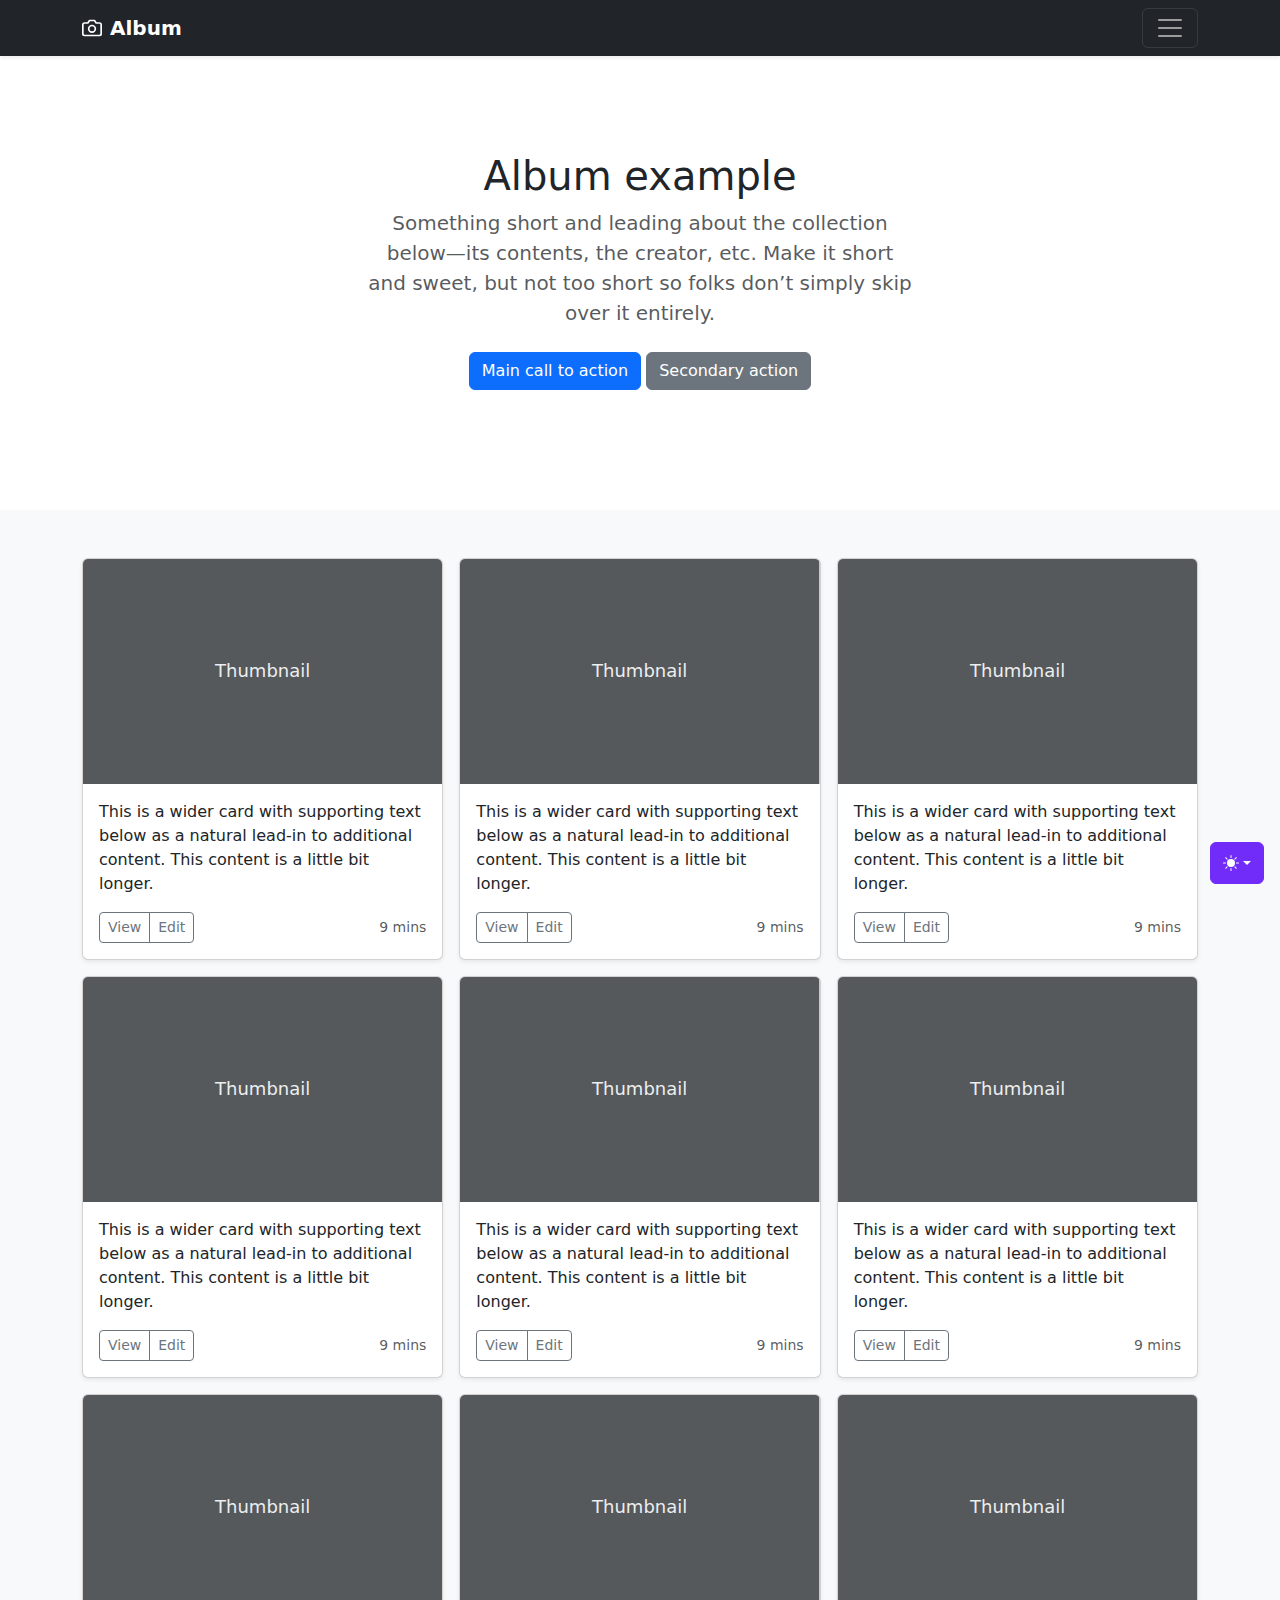
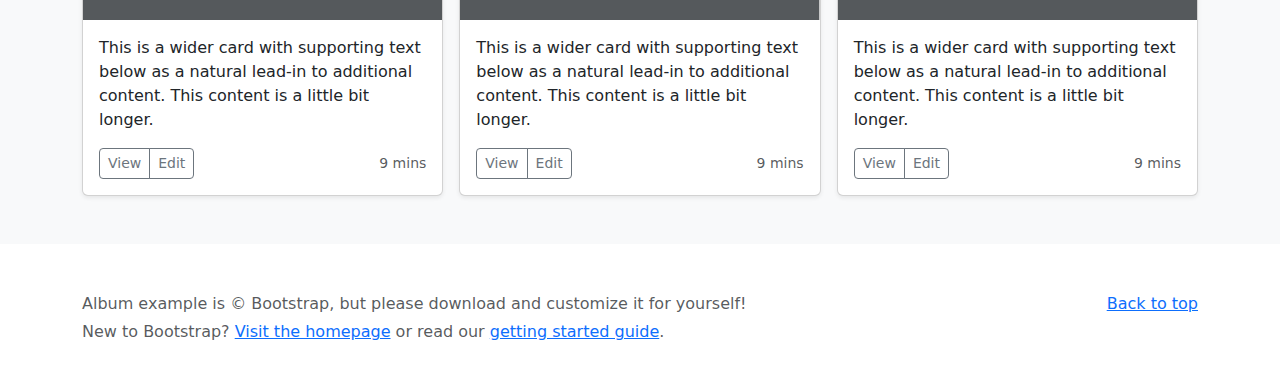
<file: Academy-Cinemas/bootstrap-5.3.8-examples/album/index.html>
<!doctype html>
<html lang="en" data-bs-theme="auto">
  <head>
    <meta charset="utf-8" />
    <meta name="viewport" content="width=device-width, initial-scale=1" />
    <meta name="description" content="" />
    <meta
      name="author"
      content="Mark Otto, Jacob Thornton, and Bootstrap contributors"
    />
    <meta name="generator" content="Astro v5.13.2" />
    <title>Album example · Bootstrap v5.3</title>
    <link
      rel="canonical"
      href="https://getbootstrap.com/docs/5.3/examples/album/"
    />
    <script src="../assets/js/color-modes.js"></script>
    <link href="../assets/dist/css/bootstrap.min.css" rel="stylesheet" />
    <meta name="theme-color" content="#712cf9" />
    <style>
      .bd-placeholder-img {
        font-size: 1.125rem;
        text-anchor: middle;
        -webkit-user-select: none;
        -moz-user-select: none;
        user-select: none;
      }
      @media (min-width: 768px) {
        .bd-placeholder-img-lg {
          font-size: 3.5rem;
        }
      }
      .b-example-divider {
        width: 100%;
        height: 3rem;
        background-color: #0000001a;
        border: solid rgba(0, 0, 0, 0.15);
        border-width: 1px 0;
        box-shadow:
          inset 0 0.5em 1.5em #0000001a,
          inset 0 0.125em 0.5em #00000026;
      }
      .b-example-vr {
        flex-shrink: 0;
        width: 1.5rem;
        height: 100vh;
      }
      .bi {
        vertical-align: -0.125em;
        fill: currentColor;
      }
      .nav-scroller {
        position: relative;
        z-index: 2;
        height: 2.75rem;
        overflow-y: hidden;
      }
      .nav-scroller .nav {
        display: flex;
        flex-wrap: nowrap;
        padding-bottom: 1rem;
        margin-top: -1px;
        overflow-x: auto;
        text-align: center;
        white-space: nowrap;
        -webkit-overflow-scrolling: touch;
      }
      .btn-bd-primary {
        --bd-violet-bg: #712cf9;
        --bd-violet-rgb: 112.520718, 44.062154, 249.437846;
        --bs-btn-font-weight: 600;
        --bs-btn-color: var(--bs-white);
        --bs-btn-bg: var(--bd-violet-bg);
        --bs-btn-border-color: var(--bd-violet-bg);
        --bs-btn-hover-color: var(--bs-white);
        --bs-btn-hover-bg: #6528e0;
        --bs-btn-hover-border-color: #6528e0;
        --bs-btn-focus-shadow-rgb: var(--bd-violet-rgb);
        --bs-btn-active-color: var(--bs-btn-hover-color);
        --bs-btn-active-bg: #5a23c8;
        --bs-btn-active-border-color: #5a23c8;
      }
      .bd-mode-toggle {
        z-index: 1500;
      }
      .bd-mode-toggle .bi {
        width: 1em;
        height: 1em;
      }
      .bd-mode-toggle .dropdown-menu .active .bi {
        display: block !important;
      }
    </style>
  </head>
  <body>
    <svg xmlns="http://www.w3.org/2000/svg" class="d-none">
      <symbol id="check2" viewBox="0 0 16 16">
        <path
          d="M13.854 3.646a.5.5 0 0 1 0 .708l-7 7a.5.5 0 0 1-.708 0l-3.5-3.5a.5.5 0 1 1 .708-.708L6.5 10.293l6.646-6.647a.5.5 0 0 1 .708 0z"
        ></path>
      </symbol>
      <symbol id="circle-half" viewBox="0 0 16 16">
        <path
          d="M8 15A7 7 0 1 0 8 1v14zm0 1A8 8 0 1 1 8 0a8 8 0 0 1 0 16z"
        ></path>
      </symbol>
      <symbol id="moon-stars-fill" viewBox="0 0 16 16">
        <path
          d="M6 .278a.768.768 0 0 1 .08.858 7.208 7.208 0 0 0-.878 3.46c0 4.021 3.278 7.277 7.318 7.277.527 0 1.04-.055 1.533-.16a.787.787 0 0 1 .81.316.733.733 0 0 1-.031.893A8.349 8.349 0 0 1 8.344 16C3.734 16 0 12.286 0 7.71 0 4.266 2.114 1.312 5.124.06A.752.752 0 0 1 6 .278z"
        ></path>
        <path
          d="M10.794 3.148a.217.217 0 0 1 .412 0l.387 1.162c.173.518.579.924 1.097 1.097l1.162.387a.217.217 0 0 1 0 .412l-1.162.387a1.734 1.734 0 0 0-1.097 1.097l-.387 1.162a.217.217 0 0 1-.412 0l-.387-1.162A1.734 1.734 0 0 0 9.31 6.593l-1.162-.387a.217.217 0 0 1 0-.412l1.162-.387a1.734 1.734 0 0 0 1.097-1.097l.387-1.162zM13.863.099a.145.145 0 0 1 .274 0l.258.774c.115.346.386.617.732.732l.774.258a.145.145 0 0 1 0 .274l-.774.258a1.156 1.156 0 0 0-.732.732l-.258.774a.145.145 0 0 1-.274 0l-.258-.774a1.156 1.156 0 0 0-.732-.732l-.774-.258a.145.145 0 0 1 0-.274l.774-.258c.346-.115.617-.386.732-.732L13.863.1z"
        ></path>
      </symbol>
      <symbol id="sun-fill" viewBox="0 0 16 16">
        <path
          d="M8 12a4 4 0 1 0 0-8 4 4 0 0 0 0 8zM8 0a.5.5 0 0 1 .5.5v2a.5.5 0 0 1-1 0v-2A.5.5 0 0 1 8 0zm0 13a.5.5 0 0 1 .5.5v2a.5.5 0 0 1-1 0v-2A.5.5 0 0 1 8 13zm8-5a.5.5 0 0 1-.5.5h-2a.5.5 0 0 1 0-1h2a.5.5 0 0 1 .5.5zM3 8a.5.5 0 0 1-.5.5h-2a.5.5 0 0 1 0-1h2A.5.5 0 0 1 3 8zm10.657-5.657a.5.5 0 0 1 0 .707l-1.414 1.415a.5.5 0 1 1-.707-.708l1.414-1.414a.5.5 0 0 1 .707 0zm-9.193 9.193a.5.5 0 0 1 0 .707L3.05 13.657a.5.5 0 0 1-.707-.707l1.414-1.414a.5.5 0 0 1 .707 0zm9.193 2.121a.5.5 0 0 1-.707 0l-1.414-1.414a.5.5 0 0 1 .707-.707l1.414 1.414a.5.5 0 0 1 0 .707zM4.464 4.465a.5.5 0 0 1-.707 0L2.343 3.05a.5.5 0 1 1 .707-.707l1.414 1.414a.5.5 0 0 1 0 .708z"
        ></path>
      </symbol>
    </svg>
    <div
      class="dropdown position-fixed bottom-0 end-0 mb-3 me-3 bd-mode-toggle"
    >
      <button
        class="btn btn-bd-primary py-2 dropdown-toggle d-flex align-items-center"
        id="bd-theme"
        type="button"
        aria-expanded="false"
        data-bs-toggle="dropdown"
        aria-label="Toggle theme (auto)"
      >
        <svg class="bi my-1 theme-icon-active" aria-hidden="true">
          <use href="#circle-half"></use>
        </svg>
        <span class="visually-hidden" id="bd-theme-text">Toggle theme</span>
      </button>
      <ul
        class="dropdown-menu dropdown-menu-end shadow"
        aria-labelledby="bd-theme-text"
      >
        <li>
          <button
            type="button"
            class="dropdown-item d-flex align-items-center"
            data-bs-theme-value="light"
            aria-pressed="false"
          >
            <svg class="bi me-2 opacity-50" aria-hidden="true">
              <use href="#sun-fill"></use>
            </svg>
            Light
            <svg class="bi ms-auto d-none" aria-hidden="true">
              <use href="#check2"></use>
            </svg>
          </button>
        </li>
        <li>
          <button
            type="button"
            class="dropdown-item d-flex align-items-center"
            data-bs-theme-value="dark"
            aria-pressed="false"
          >
            <svg class="bi me-2 opacity-50" aria-hidden="true">
              <use href="#moon-stars-fill"></use>
            </svg>
            Dark
            <svg class="bi ms-auto d-none" aria-hidden="true">
              <use href="#check2"></use>
            </svg>
          </button>
        </li>
        <li>
          <button
            type="button"
            class="dropdown-item d-flex align-items-center active"
            data-bs-theme-value="auto"
            aria-pressed="true"
          >
            <svg class="bi me-2 opacity-50" aria-hidden="true">
              <use href="#circle-half"></use>
            </svg>
            Auto
            <svg class="bi ms-auto d-none" aria-hidden="true">
              <use href="#check2"></use>
            </svg>
          </button>
        </li>
      </ul>
    </div>
    <header data-bs-theme="dark">
      <div class="collapse text-bg-dark" id="navbarHeader">
        <div class="container">
          <div class="row">
            <div class="col-sm-8 col-md-7 py-4">
              <h4>About</h4>
              <p class="text-body-secondary">
                Add some information about the album below, the author, or any
                other background context. Make it a few sentences long so folks
                can pick up some informative tidbits. Then, link them off to
                some social networking sites or contact information.
              </p>
            </div>
            <div class="col-sm-4 offset-md-1 py-4">
              <h4>Contact</h4>
              <ul class="list-unstyled">
                <li><a href="#" class="text-white">Follow on X</a></li>
                <li><a href="#" class="text-white">Like on Facebook</a></li>
                <li><a href="#" class="text-white">Email me</a></li>
              </ul>
            </div>
          </div>
        </div>
      </div>
      <div class="navbar navbar-dark bg-dark shadow-sm">
        <div class="container">
          <a href="#" class="navbar-brand d-flex align-items-center">
            <svg
              xmlns="http://www.w3.org/2000/svg"
              width="20"
              height="20"
              fill="none"
              stroke="currentColor"
              stroke-linecap="round"
              stroke-linejoin="round"
              stroke-width="2"
              aria-hidden="true"
              class="me-2"
              viewBox="0 0 24 24"
            >
              <path
                d="M23 19a2 2 0 0 1-2 2H3a2 2 0 0 1-2-2V8a2 2 0 0 1 2-2h4l2-3h6l2 3h4a2 2 0 0 1 2 2z"
              ></path>
              <circle cx="12" cy="13" r="4"></circle>
            </svg>
            <strong>Album</strong>
          </a>
          <button
            class="navbar-toggler"
            type="button"
            data-bs-toggle="collapse"
            data-bs-target="#navbarHeader"
            aria-controls="navbarHeader"
            aria-expanded="false"
            aria-label="Toggle navigation"
          >
            <span class="navbar-toggler-icon"></span>
          </button>
        </div>
      </div>
    </header>
    <main>
      <section class="py-5 text-center container">
        <div class="row py-lg-5">
          <div class="col-lg-6 col-md-8 mx-auto">
            <h1 class="fw-light">Album example</h1>
            <p class="lead text-body-secondary">
              Something short and leading about the collection below—its
              contents, the creator, etc. Make it short and sweet, but not too
              short so folks don’t simply skip over it entirely.
            </p>
            <p>
              <a href="#" class="btn btn-primary my-2">Main call to action</a>
              <a href="#" class="btn btn-secondary my-2">Secondary action</a>
            </p>
          </div>
        </div>
      </section>
      <div class="album py-5 bg-body-tertiary">
        <div class="container">
          <div class="row row-cols-1 row-cols-sm-2 row-cols-md-3 g-3">
            <div class="col">
              <div class="card shadow-sm">
                <svg
                  aria-label="Placeholder: Thumbnail"
                  class="bd-placeholder-img card-img-top"
                  height="225"
                  preserveAspectRatio="xMidYMid slice"
                  role="img"
                  width="100%"
                  xmlns="http://www.w3.org/2000/svg"
                >
                  <title>Placeholder</title>
                  <rect width="100%" height="100%" fill="#55595c"></rect>
                  <text x="50%" y="50%" fill="#eceeef" dy=".3em">
                    Thumbnail
                  </text>
                </svg>
                <div class="card-body">
                  <p class="card-text">
                    This is a wider card with supporting text below as a natural
                    lead-in to additional content. This content is a little bit
                    longer.
                  </p>
                  <div
                    class="d-flex justify-content-between align-items-center"
                  >
                    <div class="btn-group">
                      <button
                        type="button"
                        class="btn btn-sm btn-outline-secondary"
                      >
                        View
                      </button>
                      <button
                        type="button"
                        class="btn btn-sm btn-outline-secondary"
                      >
                        Edit
                      </button>
                    </div>
                    <small class="text-body-secondary">9 mins</small>
                  </div>
                </div>
              </div>
            </div>
            <div class="col">
              <div class="card shadow-sm">
                <svg
                  aria-label="Placeholder: Thumbnail"
                  class="bd-placeholder-img card-img-top"
                  height="225"
                  preserveAspectRatio="xMidYMid slice"
                  role="img"
                  width="100%"
                  xmlns="http://www.w3.org/2000/svg"
                >
                  <title>Placeholder</title>
                  <rect width="100%" height="100%" fill="#55595c"></rect>
                  <text x="50%" y="50%" fill="#eceeef" dy=".3em">
                    Thumbnail
                  </text>
                </svg>
                <div class="card-body">
                  <p class="card-text">
                    This is a wider card with supporting text below as a natural
                    lead-in to additional content. This content is a little bit
                    longer.
                  </p>
                  <div
                    class="d-flex justify-content-between align-items-center"
                  >
                    <div class="btn-group">
                      <button
                        type="button"
                        class="btn btn-sm btn-outline-secondary"
                      >
                        View
                      </button>
                      <button
                        type="button"
                        class="btn btn-sm btn-outline-secondary"
                      >
                        Edit
                      </button>
                    </div>
                    <small class="text-body-secondary">9 mins</small>
                  </div>
                </div>
              </div>
            </div>
            <div class="col">
              <div class="card shadow-sm">
                <svg
                  aria-label="Placeholder: Thumbnail"
                  class="bd-placeholder-img card-img-top"
                  height="225"
                  preserveAspectRatio="xMidYMid slice"
                  role="img"
                  width="100%"
                  xmlns="http://www.w3.org/2000/svg"
                >
                  <title>Placeholder</title>
                  <rect width="100%" height="100%" fill="#55595c"></rect>
                  <text x="50%" y="50%" fill="#eceeef" dy=".3em">
                    Thumbnail
                  </text>
                </svg>
                <div class="card-body">
                  <p class="card-text">
                    This is a wider card with supporting text below as a natural
                    lead-in to additional content. This content is a little bit
                    longer.
                  </p>
                  <div
                    class="d-flex justify-content-between align-items-center"
                  >
                    <div class="btn-group">
                      <button
                        type="button"
                        class="btn btn-sm btn-outline-secondary"
                      >
                        View
                      </button>
                      <button
                        type="button"
                        class="btn btn-sm btn-outline-secondary"
                      >
                        Edit
                      </button>
                    </div>
                    <small class="text-body-secondary">9 mins</small>
                  </div>
                </div>
              </div>
            </div>
            <div class="col">
              <div class="card shadow-sm">
                <svg
                  aria-label="Placeholder: Thumbnail"
                  class="bd-placeholder-img card-img-top"
                  height="225"
                  preserveAspectRatio="xMidYMid slice"
                  role="img"
                  width="100%"
                  xmlns="http://www.w3.org/2000/svg"
                >
                  <title>Placeholder</title>
                  <rect width="100%" height="100%" fill="#55595c"></rect>
                  <text x="50%" y="50%" fill="#eceeef" dy=".3em">
                    Thumbnail
                  </text>
                </svg>
                <div class="card-body">
                  <p class="card-text">
                    This is a wider card with supporting text below as a natural
                    lead-in to additional content. This content is a little bit
                    longer.
                  </p>
                  <div
                    class="d-flex justify-content-between align-items-center"
                  >
                    <div class="btn-group">
                      <button
                        type="button"
                        class="btn btn-sm btn-outline-secondary"
                      >
                        View
                      </button>
                      <button
                        type="button"
                        class="btn btn-sm btn-outline-secondary"
                      >
                        Edit
                      </button>
                    </div>
                    <small class="text-body-secondary">9 mins</small>
                  </div>
                </div>
              </div>
            </div>
            <div class="col">
              <div class="card shadow-sm">
                <svg
                  aria-label="Placeholder: Thumbnail"
                  class="bd-placeholder-img card-img-top"
                  height="225"
                  preserveAspectRatio="xMidYMid slice"
                  role="img"
                  width="100%"
                  xmlns="http://www.w3.org/2000/svg"
                >
                  <title>Placeholder</title>
                  <rect width="100%" height="100%" fill="#55595c"></rect>
                  <text x="50%" y="50%" fill="#eceeef" dy=".3em">
                    Thumbnail
                  </text>
                </svg>
                <div class="card-body">
                  <p class="card-text">
                    This is a wider card with supporting text below as a natural
                    lead-in to additional content. This content is a little bit
                    longer.
                  </p>
                  <div
                    class="d-flex justify-content-between align-items-center"
                  >
                    <div class="btn-group">
                      <button
                        type="button"
                        class="btn btn-sm btn-outline-secondary"
                      >
                        View
                      </button>
                      <button
                        type="button"
                        class="btn btn-sm btn-outline-secondary"
                      >
                        Edit
                      </button>
                    </div>
                    <small class="text-body-secondary">9 mins</small>
                  </div>
                </div>
              </div>
            </div>
            <div class="col">
              <div class="card shadow-sm">
                <svg
                  aria-label="Placeholder: Thumbnail"
                  class="bd-placeholder-img card-img-top"
                  height="225"
                  preserveAspectRatio="xMidYMid slice"
                  role="img"
                  width="100%"
                  xmlns="http://www.w3.org/2000/svg"
                >
                  <title>Placeholder</title>
                  <rect width="100%" height="100%" fill="#55595c"></rect>
                  <text x="50%" y="50%" fill="#eceeef" dy=".3em">
                    Thumbnail
                  </text>
                </svg>
                <div class="card-body">
                  <p class="card-text">
                    This is a wider card with supporting text below as a natural
                    lead-in to additional content. This content is a little bit
                    longer.
                  </p>
                  <div
                    class="d-flex justify-content-between align-items-center"
                  >
                    <div class="btn-group">
                      <button
                        type="button"
                        class="btn btn-sm btn-outline-secondary"
                      >
                        View
                      </button>
                      <button
                        type="button"
                        class="btn btn-sm btn-outline-secondary"
                      >
                        Edit
                      </button>
                    </div>
                    <small class="text-body-secondary">9 mins</small>
                  </div>
                </div>
              </div>
            </div>
            <div class="col">
              <div class="card shadow-sm">
                <svg
                  aria-label="Placeholder: Thumbnail"
                  class="bd-placeholder-img card-img-top"
                  height="225"
                  preserveAspectRatio="xMidYMid slice"
                  role="img"
                  width="100%"
                  xmlns="http://www.w3.org/2000/svg"
                >
                  <title>Placeholder</title>
                  <rect width="100%" height="100%" fill="#55595c"></rect>
                  <text x="50%" y="50%" fill="#eceeef" dy=".3em">
                    Thumbnail
                  </text>
                </svg>
                <div class="card-body">
                  <p class="card-text">
                    This is a wider card with supporting text below as a natural
                    lead-in to additional content. This content is a little bit
                    longer.
                  </p>
                  <div
                    class="d-flex justify-content-between align-items-center"
                  >
                    <div class="btn-group">
                      <button
                        type="button"
                        class="btn btn-sm btn-outline-secondary"
                      >
                        View
                      </button>
                      <button
                        type="button"
                        class="btn btn-sm btn-outline-secondary"
                      >
                        Edit
                      </button>
                    </div>
                    <small class="text-body-secondary">9 mins</small>
                  </div>
                </div>
              </div>
            </div>
            <div class="col">
              <div class="card shadow-sm">
                <svg
                  aria-label="Placeholder: Thumbnail"
                  class="bd-placeholder-img card-img-top"
                  height="225"
                  preserveAspectRatio="xMidYMid slice"
                  role="img"
                  width="100%"
                  xmlns="http://www.w3.org/2000/svg"
                >
                  <title>Placeholder</title>
                  <rect width="100%" height="100%" fill="#55595c"></rect>
                  <text x="50%" y="50%" fill="#eceeef" dy=".3em">
                    Thumbnail
                  </text>
                </svg>
                <div class="card-body">
                  <p class="card-text">
                    This is a wider card with supporting text below as a natural
                    lead-in to additional content. This content is a little bit
                    longer.
                  </p>
                  <div
                    class="d-flex justify-content-between align-items-center"
                  >
                    <div class="btn-group">
                      <button
                        type="button"
                        class="btn btn-sm btn-outline-secondary"
                      >
                        View
                      </button>
                      <button
                        type="button"
                        class="btn btn-sm btn-outline-secondary"
                      >
                        Edit
                      </button>
                    </div>
                    <small class="text-body-secondary">9 mins</small>
                  </div>
                </div>
              </div>
            </div>
            <div class="col">
              <div class="card shadow-sm">
                <svg
                  aria-label="Placeholder: Thumbnail"
                  class="bd-placeholder-img card-img-top"
                  height="225"
                  preserveAspectRatio="xMidYMid slice"
                  role="img"
                  width="100%"
                  xmlns="http://www.w3.org/2000/svg"
                >
                  <title>Placeholder</title>
                  <rect width="100%" height="100%" fill="#55595c"></rect>
                  <text x="50%" y="50%" fill="#eceeef" dy=".3em">
                    Thumbnail
                  </text>
                </svg>
                <div class="card-body">
                  <p class="card-text">
                    This is a wider card with supporting text below as a natural
                    lead-in to additional content. This content is a little bit
                    longer.
                  </p>
                  <div
                    class="d-flex justify-content-between align-items-center"
                  >
                    <div class="btn-group">
                      <button
                        type="button"
                        class="btn btn-sm btn-outline-secondary"
                      >
                        View
                      </button>
                      <button
                        type="button"
                        class="btn btn-sm btn-outline-secondary"
                      >
                        Edit
                      </button>
                    </div>
                    <small class="text-body-secondary">9 mins</small>
                  </div>
                </div>
              </div>
            </div>
          </div>
        </div>
      </div>
    </main>
    <footer class="text-body-secondary py-5">
      <div class="container">
        <p class="float-end mb-1"><a href="#">Back to top</a></p>
        <p class="mb-1">
          Album example is &copy; Bootstrap, but please download and customize
          it for yourself!
        </p>
        <p class="mb-0">
          New to Bootstrap? <a href="/">Visit the homepage</a> or read our
          <a href="../getting-started/introduction">getting started guide</a>.
        </p>
      </div>
    </footer>
    <script
      src="../assets/dist/js/bootstrap.bundle.min.js"
      class="astro-vvvwv3sm"
    ></script>
  </body>
</html>
</file>
<file: Challenges1-5/css/custom.css>
html {
    scroll-behavior: smooth;
}

/*Centers the heading*/
h1 {
    text-align: center;
    margin: 10px;
    padding-top: 20px;
}

body {
    margin: 10px;
    padding-top: 60px;
}

#about {
    scroll-margin-top: 80px;
    padding-top: 60px;
    margin-top: 60px;
}

#contact {
    scroll-margin-top: 80px;
    padding-top: 200px;
    margin-top: 60px;
}


/*Styles the image*/
img {
    display: block;
    margin: 20px auto;
    max-width: 100%;
    height: auto;
    border-radius: 12px;
    filter: grayscale(100%);
}

/*Styles the footer*/
footer {
    text-align: center;
    font-weight: bold;
    margin: 20px;
}

/*Styles the table*/
table, th, td {
    border: 1px solid black;
    text-align: center;
    padding: 10px;
}

table {
    margin: 20px auto;
    border-collapse: collapse;
}

caption {
    text-align: center;
    font-weight: bold;
    margin-bottom: 10px;
}

th {
    background-color: lightgray;
}

/*Styles the container for the image and caption*/

.container {
    position: relative;
    text-align: center;
    color: black
}

.centered {
    position: absolute;
    top: 25%;
    left: 50%;
    transform: translate(-50%, -50%);
    font-size: 50px;
    font-weight: bold;
}

/*Styles the navigation bar*/
nav {
    position: fixed;
    top: 0;
    left: 0;
    width: 100%;
    background-color: lightgray;
    z-index: 1000;
}

nav ul {
    float: left;
    display: flex;
    list-style: none;
    margin: 0;
    padding: 15px 20px;
    gap: 20px;
}

nav a {
    color: dimgray;
    text-decoration: none;
    font-weight: bold;
    padding: 8px 12px;
    border-radius: 4px;
}

nav a:hover {
    background-color: gray;
    color: white;
}

/*Styles the contact form*/
#contact {
    position: static;
    text-align: left;
    max-width: 900px;
    margin: 30px auto;
}

#contact form {
    display: grid;
    grid-template-columns: repeat(2, minmax(220px, 1fr));
    gap: 14px 20px;
}

#contact form > div {
    display: flex;
    flex-direction: column;
    align-items: flex-start;
}

#contact form > div:nth-of-type(5),
#contact form > div:nth-of-type(6),
#contact form > input[type="submit"] {
    grid-column: 1 / -1;
}

#contact form > div:nth-of-type(6) {
    flex-direction: row;
    align-items: center;
    gap: 8px;
}

#contact input[type="text"],
#contact input[type="email"],
#contact input[type="tel"],
#contact textarea {
    width: 100%;
}

#contact textarea {
    min-height: 120px;
    resize: vertical;
}

#contact input[type="submit"] {
    justify-self: start;
}
</file>
<file: Creating-CSS-Effects/css/styleCopy.css>
/*NAVBAR*/
.nav-bar {
    position: sticky;
    top: 0;
    z-index: 4;
    /*Sets the position of the navbar in the stack
    layer so it is on top*/
}

ul {
    list-style-type: none;
    /*Removes the default bullet point styling
     from the list tag items*/
    background-color: #363636;
    margin: -10px -10px 0px -10px;
    /*Margin value order top,
    right, bottom, left*/
    overflow: hidden;
    /*Hides excess margin space expanding past
    the browser window edge and prevents a left to right
    scroll bar*/
    display: flex;
    /*Creates flex container so the elements
    will take up as much of the width that is available*/
    align-items: center;
}

a {
    display: block;
    font-family: 'Audiowide', calibri, sans-serif;
    font-size: 23px;
    font-weight: 600;
    color: white;
    text-decoration: none;
    /*Removes the default underline link text-decoratoin*/
    text-transform: uppercase;
    /*Transforms all text to uppercase regardless
    of the case that is typed in the HTML file*/
    width: 100px;
    padding: 30px;
    text-align: center;
    transition: background-color 0.4s ease-in;
}

/*NAVBAR ROLLOVER EFFECTS*/
a:hover,
.drop:hover

/*drop:hover triggers when any one of the 
links in the Images list tag is being hovered over*/
    {
    background-color: rgb(228, 159, 0);
    color: rgb(49, 49, 49);
    box-shadow: 0px 8px 16px 0px rgba(0, 0, 0, 0.7);
    transition: background-color 0.3s ease-in;
}

/*Styles and hides the anchor links within the Images link
div tag*/
.rollover-menu {
    display: none;
    position: absolute;
    background-color: white;
    box-shadow: 0px 8px 16px 0px rgba(0, 0, 0, 0.2);
}

/*Displays anchor elements when the user hovers their mouse
over the Images link*/
.drop:hover .rollover-menu {
    display: block;
}

/*Specifically styles the anchor elements within the div tag
that contains the rollover menu class selector*/
.rollover-menu a {
    color: #363636;
}

/*Specifically styles the anchor elements within the div tag
that contains the rollover-menu class selector when the hover
effect is triggered*/
.rollover-menu a:hover {
    color: white;
}

/*Specifically styles the first anchor element child within the 
rollover-menu div tag*/
.rollover-menu a:hover:nth-child(1) {
    background-color: rgb(117, 20, 20);
}

/*Specifically styles the second anchor element child within the 
rollover-menu div tag*/
.rollover-menu a:hover:nth-child(2) {
    background-color: rgb(87, 7, 7);
}

/*Specifically styles the third anchor element child within the 
rollover-menu div tag*/
.rollover-menu a:hover:nth-child(3) {
    background-color: rgb(48, 2, 2);
}

/*FOOTER*/
footer {
    background-color: #363636;
    margin: 30px -10px -10px -10px;
    /*Margin value order top
    right, bottom, left*/
    overflow: hidden;
    /*Hides excess margin space expanding past
    the browser window edge and prevents a left to right scroll bar*/
}

/*Styles the text within the footer element*/
.footer-text {
    font-family: 'calibri', sans-serif;
    font-size: 23px;
    font-weight: 400;
    color: rgb(228, 159, 0);
    text-align: center;
}

/*IMAGES*/
img {
    width: 50%;
    height: auto;
}

/*IMAGE ONE - ensure image displays as block for proper centering*/
#image1 {
    flex-direction: column;
}

#image1 img {
    display: block;
}

/*Creates a container for each image to be held in*/
.image-container {
    display: flex;
    justify-content: center;
    align-items: center;
    padding-top: 120px;
    position: relative;
}

/*Creates a uniform amound of space (as the other two images
on the screen) from the navbar to the top of the image when
the bookmark link is clicked*/
#image3 {
    padding-bottom: 170px;
}

/*IMAGE STYLING*/
/*Overlays a teal color over the image when the user hovers their mouse over them*/
.overlay {
    position: absolute;
    top: 0;
    left: 50%;
    transform: translateX(-50%);
    width: 50%;
    height: 100%;
    background-color: rgb(228, 159, 0);
    opacity: 0;
    transition: opacity 0.5s ease;
    display: flex;
    justify-content: center;
    align-items: center;
    z-index: 1;
    pointer-events: none;
}

/*Triggers the hover effect of the overlay on images with a
70% opacity*/
.image-container:hover .overlay {
    opacity: 0.7;
}

/*Styles the text that appears on the overlay of images*/
.overlay-text {
    font-family: 'Audiowide', calibri, sans-serif;
    font-size: 2rem;
    font-weight: bold;
    color: white;
    position: absolute;
    top: 50%;
    left: 50%;
    transform: translate(-50%, -50%);
    z-index: 6;
    opacity: 0;
    transition: opacity 0.5s ease;
    white-space: nowrap;
    text-align: center;
}

/*Triggers the hover effect to show the overlay text on images*/
.image-container:hover .overlay-text {
    opacity: 1;
}
</file>
<file: Media-Query-Challenge/css/custom.css>
p {
    color: black;
    font-size: 20px;    
}

@media screen and (max-width: 600px) {
    p {
        color: blue;
    }
}
</file>
<file: Simple-Recipes/CSS/style.css>
/*Import link for the Josefin Slab font from Google Fonts*/
@import url('https://fonts.googleapis.com/css2?family=Josefin+Slab:ital,wght@0,100..700;1,100..700&display=swap');

/*Import link for the Sacramento font from fonts.google.com*/
@import url('https://fonts.googleapis.com/css2?family=Sacramento&display=swap');

html {
    overflow-x: hidden;
    /*Prevents horizontal scrolling on the page*/
    scroll-behavior: smooth;
    /*Enables smooth scrolling when navigating to different sections of the page using anchor links*/
}

/*NAVBAR*/
.nav-bar {
    position: sticky;
    /*Creates a sticky element that stays
    in the same spot in the browser screen*/
    top: 0;
    /*Tells the browser to stick the element at the
    top of the page based on user scrolling*/
    z-index: 9;
    /*Sets the stack layer of the navbar to scroll
    over all elements*/
}

ul {
    display: flex;
    /*Creates a flex container which will
    expand or shrink elements to fill the space available to them 
    and place the elements side by side horizontally*/
    list-style-type: none;
    /*Removes the default styling 
    for unordered lists elements, which is bullet points*/
    align-items: center;
    margin: -8px -8px 0px -8px;
    /*The margin order is top,
    right, bottom, left. The negative margins will stretch
    the background beyond the edge of the browser screen*/
    padding: 0;
    /*Removes default padding from the ul element*/
    background-color: rgb(1, 128, 106);
    /*Sets the background color of the navbar*/
    border-bottom: 5px solid rgb(247, 177, 188);
    /*Creates a border at the bottom of the navbar*/
}

a {
    display: block;
    /*Sets the display of the anchor links to block, which allows for padding and width to be applied to the links*/
    font-family: "Josefin Slab", serif;
    font-size: 25px;
    font-weight: 800;
    color: rgb(247, 177, 188);
    text-align: center;
    width: 100px;
    padding: 20px;
    text-decoration: none;
    /*Removes the default underline styling for links*/
    transition: background-color 0.3s ease-in;
    /*Adds a transition effect to the background color change when hovered over*/
}

a:hover,
.drop:hover a:only-of-type

/*Only-of-type effects
the only child element nested within an element. This will 
keep the background color blue while hovering and the text white 
when we move the mouse over anchor elements in the rollover-menu div*/
    {
    background-color: rgb(149, 238, 223);
    /*Changes the background color of the link when hovered over*/
    color: white;
    /*Changes the text color of the link when hovered over*/
    box-shadow: 0px 8px 16px 0px rgba(0, 0, 0, 0.7);
    /*Adds a shadow effect to the link when hovered over*/
    transition: background-color 0.3s ease-in;
}

/*Adds a transition effect to the background color change when hovered over*/

.drop {
    position: relative;
    /*Makes the dropdown menu position relative to this element*/
}

.rollover-menu {
    display: none;
    /*Prevents the anchor links in this div
    from showing on the web browser until otherwise
    specified*/
    position: absolute;
    /*Absolute will position the div
    element relative to the position of its parent element*/
    top: 100%;
    /*Positions the dropdown directly below the parent element*/
    left: 0;
    /*Aligns the dropdown with the left edge of the parent*/
    background-color: white;
    box-shadow: 0px 8px 16px 0px rgba(0, 0, 0, 0.2);
    /*Adds a shadow effect to the rollover menu*/
}

/*Creates a trigger effect when the user hovers their mouse
over the Recipes link. Trigger will display all elements
within the rollover-menu class div element*/
.drop:hover .rollover-menu {
    display: block;
}


.rollover-menu a {
    color: rgb(0, 80, 67);
}

.rollover-menu a:hover {
    color: white;
    box-shadow: 0px 8px 16px 0px rgba(90, 90, 90, 0.2);
    /*Adds a shadow effect to the link when hovered over*/
}

.rollover-menu a:nth-child(1) {
    border-top: 5px solid rgb(238, 118, 136);
    /*Adds a border to the top of the first link in the rollover menu*/
}

/*FOOTER*/
footer {
    align-items: center;
    /*Centers the content of the footer element vertically*/
    margin: 0px -8px -8px -8px;
    /*The margin order is top, right, bottom, left. The negative margins will stretch the background beyond the edge of the browser screen, leaving no white space*/
    background-color: rgb(1, 128, 106);
    border-top: 5px solid rgb(247, 177, 188);
    bottom: 0;
    /*Tells the browser to stick the element at the bottom of the page based on user scrolling*/
}

table {
    width: 100%;
    /*Sets the width of the table to fill the entire width of its container element*/
}

td {
    width: 33%;
    /*Sets the width of each table cell to 33% of the total width of the table, which allows for three cells to fit in each row*/
}

td p {
    font-family: "Josefin Slab", serif;
    /*Font from fonts.google.com*/
    font-size: 20px;
    font-weight: 600;
    text-align: center;
    color: rgb(247, 177, 188);
}

/*BODY*/

.container {
    display: block;
    background-size: 100%;
    padding-top: 60px;
    padding-left: 30px;
}

#recipes {
    clear: both;
    /*Clears floats from the featured recipe section above*/
}

/*HEADERS*/

h1 {
    font-family: "Sacramento", cursive;
    /*Font from fonts.google.com*/
    font-size: 80px;
    color: rgb(0, 80, 67);
    font-style: normal;
    text-align: center;
}

h2,
h3,
h4 {
    font-family: "Josefin Slab", serif;
    /*Font from fonts.google.com*/
    text-align: center;
}

h2 {
    color: rgb(0, 80, 67);
    font-size: 60px;
    text-decoration: underline;
    text-decoration-color: rgb(247, 177, 188);
}

h3 {
    font-size: 30px;
}

h4 {
    font-size: 15px;
    text-decoration: underline;
    text-transform: uppercase;
}

/*PARAGRAPHS*/

p {
    font-family: "Josefin Slab", serif;
    /*Font from fonts.google.com*/
    font-size: 20px;
    color: rgb(0, 80, 67);
    font-weight: 600;
    text-align: center;
}

/*IMAGES*/

/*Positions elements to sit side by side on the screen*/
.column {
    float: left;
    /*Floats the element to the left, allowing other elements to wrap around it*/
    width: 48%;
    /*Sets the width of each column to 48% of the total width of the container element, allowing for two columns to fit in each row*/
    padding: 10px;
    box-sizing: border-box;
    /*Includes padding in the width calculation so columns don't exceed 100% width*/
}

/*Styling for screens 1200px or smaller*/
@media screen and (max-width: 1200px) {
    .column {
        width: 100%;
        padding: 0px;
        margin-left: -15px;
        /*Centers each column on the screen*/
    }
}

/*Specifically styles the first 7 img tag elements contained
in elements with the .column class*/
.column img:nth-child(-n+7) {
    width: 500px;
    height: 350px;
    box-shadow: 0 4px 8px rgba(0, 0, 0, 0.4),
        0 6px 20px rgba(0, 0, 0, 0.2);
    /*Adds a shadow effect to the images*/
}

.recipe-container {
    width: 500px;
    height: 350px;
    margin: 100px auto 180px;
    /*Shorthand value top, right and left, 
    then bottom*/
    perspective: 1000px;
    /*Tells the browser how much 3D space an element should
    take up on the screen*/
}

.recipe-card-background {
    background-color: rgb(149, 238, 223);
}

/*Styling for mobile size screens*/
@media screen and (max-width: 600px) {
    .column img:nth-child(-n+7) {
        width: 350px;
        height: 225px;
    }

    .recipe-container {
        width: 350px;
        height: 225px;
    }
}

/*Alternates the blue tile background on smaller screen sizes*/
@media screen and (max-width: 1200px) {
    #pork {
        background-color: rgb(255, 255, 255);
    }

    #biscuits {
        background-color: rgb(149, 238, 223);
    }
}

/*FEATURED RECIPE*/

/*Styles the featured recipe h3 tag*/
#featured-header {
    font-family: 'Sacramento', cursive;
    /*Font from fonts.google.com*/
    font-size: 60px;
    color: rgb(0, 80, 67);
}

/*Styles the featured recipe main text*/
#featured-main-text {
    text-align: justify;
    padding-top: 20px;
    margin-left: 40px;
}

/*Styling for screens 1200px or smaller* Sets margin left to 0
because it is not needed on smaller screens and centers the text*/
@media screen and (max-width: 1200px) {
    #featured-main-text {
        margin-left: 0px;
    }
}

/*Styling for screens 1600px or larger* Increases the size of the featured recipe image*/
@media screen and (min-width: 1600px) {
    #featured img {
        width: 700px;
        height: auto;
        /*Automatically adjusts the height of the image to maintain its aspect ratio*/
        margin-left: -100px;
        margin-top: -20px;
        /*Margin left and top will override margin styling
        from the .recipe-container class and center the image on larger screens*/
    }
}

/*Adjusts the position of the featured recipe image on smaller screens by setting margin left to 0 and adding margin top to create space between the image and the text*/
@media screen and (max-width: 1599px) {
    #featured img {
        margin-left: 0px;
        margin-top: 40px;
        /*Margin top will override margin styling*/
    }
}

/*Styling for screens 600px or smaller* Decreases the height of the featured recipe image and adds margin top to create space between the image and the text on smaller screens*/
@media screen and (max-width: 600px) {
    #featured .recipe-card-background {
        height: 300px;
    }

    #featured img {
        margin-top: -65px;
    }
}


#featured-button {
    display: block;
    /*Positions the recipe button on its own line
    from the other elements in the featured recipe section*/
    margin: 60px auto 0px;
    /*Shorthand value top, right and left, then bottom. Centers the button on the screen*/
    background-color: rgb(1, 128, 106);
    border-radius: 35px;
    border: none;
    /*Removes the default border styling for button styling
    when border-radius is applied*/
    font-family: "Josefin Slab", serif;
    /*Font from fonts.google.com*/
    font-size: 30px;
    font-weight: bold;
    padding: 15px 25px;
    color: white;
    cursor: pointer;
}

/*Specifically styles the hover effect of the recipe button
in the Featured Recipe section*/
#featured-button:hover {
    background-color: rgb(247, 177, 188);
}

/*IMAGE FLIP*/

/*Positions the flip effect, defines transition time,
and defines a 3D effect*/
.flip {
    position: relative;
    width: 100%;
    height: 100%;
    /*Setting the width and height to 100%
    will allow the flip effect to fill the entire area of the recipe card*/
    text-align: center;
    transition: 0.5s ease-in-out;
    transform-style: preserve-3d;
    /*Treats elements as 3D objects
    instead of flat (2D) objects*/
}

.flip:hover {
    transform: rotateY(180deg);
    /*Rotates the element 180 degrees on the Y-axis when hovered over, creating a flip effect*/
}

.flip-front,
.flip-back {
    position: absolute;
    width: 100%;
    height: 100%;
    backface-visibility: hidden;
}

.flip-back {
    background-color: rgb(149, 238, 223);
    border: 2px solid white;
    transform: rotateY(180deg);
    /*Adds 180 degrees back from 
    the previously subtracted -180 degrees it moved to previously
    so the text can be read properly*/
}


.text-container {
    padding-top: 70px;
}

@media screen and (max-width: 600px) {
    .text-container {
        padding-top: 0px;
    }
}

/*RECIPE BUTTONS*/

input[type="button"] {
    background-color: #fff;
    border: none;
    border-radius: 20px;
    font-family: "Josefin Slab", serif;
    /*Font from fonts.google.com*/
    font-weight: bold;
    font-size: 22px;
    padding: 11px 17px;
    color: rgb(1, 128, 106);
    cursor: pointer;
}

input[type="button"]:hover {
    background-color: rgb(247, 177, 188);
    color: white;
}

/*CONTACT FORM CSS*/

/*Sets up the content within the div tag containing the ID 
contact to be centered on the screen*/
#contact {
    clear: both;
    display: block;
    margin-bottom: 70px;
}

form {
    display: table;
    /*Sets the form element to behave like a table, allowing for the use of table properties to align form elements*/
    padding: 15px;
    margin-left: auto;
    margin-right: auto;
    /*Centers the form element on the screen by setting left and right margins to auto*/
}

/*This will specifically target the input tags that are
nested within the form tags*/
form input {
    font-family: 'Courier New', Courier, monospace;
    font-size: 15px;
    color: rgb(165, 165, 165);
    border: 2px solid rgb(165, 165, 165);
    border-radius: 5px;
    padding: 3px;
    margin: 10px 15px 10px 0px;
    transition: 0.3s ease-out;
    /*Adds a transition effect to the border and text color change when the input field is focused*/
}

form input:focus {
    border: 2px solid rgb(1, 128, 106);
    color: black;
    outline: none;
    /*Removes the default blue outline styling for focused input elements*/
    transition: 0.3s ease-out;
}

label {
    font-family: "Josefin Slab", serif;
    /*Font from fonts.google.com*/
    font-size: 20px;
    font-weight: bold;
    margin: 10px;
}

textarea {
    width: 100%;
    height: 200px;
    padding: 12px 20px;
    box-sizing: border-box;
    resize: both;
    /*Allows the user to resize the textarea both horizontally and vertically*/
    border: 3px solid rgb(165, 165, 165);
    border-radius: 5px;
    font-family: 'Courier New', Courier, monospace;
    color: rgb(165, 165, 165);
    font-size: 15px;
    transition: 0.3s ease-out;
    /*Adds a transition effect to the border and text color change when the textarea is focused*/
}

textarea:focus{
    color: black;
    border: 3px solid rgb(1, 128, 106);
    transition: 0.3s ease-out;
    outline: none;
}

input[type="submit"] {
    background-color: rgb(1, 128, 106);
    border: none;
    border-radius: 35px;
    font-family: "Josefin Slab", serif;
    /*Font from fonts.google.com*/
    font-weight: bold;
    font-size: 20px;
    padding: 15px 25px;
    color: #fff;
    cursor: pointer;
    float: right; /*Floats the submit button to the right, allowing it to sit on the same line as the textarea element*/
}

input[type="submit"]:hover {
    background-color: rgb(247, 177, 188);
}

/*ABOUT US section styling*/
#about {
    padding:70px 30px;
    clear: both;
    display: block;
    scroll-margin-top: 100px;
}

#about p{
    text-align: justify;
}
</file>
<file: Portfolio-Website/css/style.css>
/* General styling */

body {
    font-family: Arial, Helvetica, sans-serif;
    margin: 0;
    padding: 0;
    background-color: #f9f9f9;
}

body.lightbox-open {
    overflow: hidden;
}

:root {
    /* Used below to make side navbar play nice with different screen sizes.
    Works with the @media queries below to change sidebar width. */
    --sidebar-width: 200px;
}

/* NAVBAR. W3schools helped with making the side navbar a lot! */
.sidenav {
    height: 100%;
    width: var(--sidebar-width);
    position: fixed;
    z-index: 1;
    top: 0;
    left: 0;
    background-color: black;
    overflow-x: hidden;
    padding-top: 60px;
}

/* The navbar menu links */
.sidenav a {
    padding: 8px 8px 8px 32px;
    text-decoration: none;
    font-weight: bold;
    font-size: 25px;
    color: lightgray;
    display: block;
    transition: 0.3s;
}

/* Hover effect */
.sidenav a:hover {
    color: darkgray;
}

/* Shrink sidebar gradually on smaller screens */
@media (max-width: 1100px) {
    :root {
        --sidebar-width: 170px;
    }

    .sidenav a {
        font-size: 22px;
        padding-left: 24px;
    }
}

/* Further shrink sidebar on even smaller screens */
@media (max-width: 850px) {
    :root {
        --sidebar-width: 140px;
    }

    .sidenav a {
        font-size: 18px;
        padding-left: 16px;
    }
}

/* Further shrink sidebar on even smaller screens */
@media (max-width: 650px) {
    :root {
        --sidebar-width: 115px;
    }

    .sidenav a {
        font-size: 15px;
        padding-left: 10px;
    }

    .about-content {
        flex-direction: column;
    }

    .about-image {
        max-width: 100%;
    }
}

/* Hero section */
.hero {
    height: 70vh;
    width: calc(100% - var(--sidebar-width));
    margin-left: var(--sidebar-width);
    background-image: url('../images/hero-background.png');
    background-size: cover;
    background-position: center;
    background-repeat: no-repeat;

    display: flex;
    justify-content: center;
    align-items: center;

    position: relative;
    color: white;
    text-align: center;
}

/* Styling for the quote in the hero section */
.hero p.quote {
    font-size: 1.5em;
    font-style: italic;
    margin-top: 20px;
    color: white;
}

/* Main section styling */
.main {
    margin-left: var(--sidebar-width);
    /* Same as the width of the sidenav */
    padding: 20px;
    transition: margin-left 0.3s;
    background-color: #f2f2f2;
}


/* Container for the screenshot links */
.photo-grid {
    display: grid;
    grid-template-columns: repeat(4, 1fr);
    /* Four columns by default (smaller screenshots) */
    gap: 30px;
    /* Space between items */
}

/* Styling for screenshot links */
.photo-grid a {
    display: flex;
    flex-direction: column;
    overflow: hidden;
    border-radius: 8px;
    box-shadow: 0 2px 8px rgba(0, 0, 0, 0.3);
    transition: transform 0.2s ease;
    background-color: white;
}

/* Screenshot styling */
.photo-grid img {
    width: 100%;
    aspect-ratio: 1111 / 818;
    height: auto;
    display: block;
    object-fit: cover;
}

/* Comment text area under each screenshot */
.screenshot-comment {
    display: block;
    padding: 10px 12px;
    text-align: center;
    min-height: 44px;
    font-size: 0.9rem;
    line-height: 1.4;
    color: #333333;
}

/* Hover effect */
.photo-grid a:hover {
    transform: scale(1.03);
}

.lightbox {
    position: fixed;
    inset: 0;
    display: flex;
    justify-content: center;
    align-items: center;
    padding: 24px;
    opacity: 0;
    visibility: hidden;
    pointer-events: none;
    transition: opacity 0.3s ease, visibility 0.3s ease;
    z-index: 1000;
}

.lightbox.is-visible {
    opacity: 1;
    visibility: visible;
    pointer-events: auto;
}

.lightbox-overlay {
    position: absolute;
    inset: 0;
    background-color: rgba(0, 0, 0, 0.8);
    opacity: 0;
    transition: opacity 0.3s ease;
}

.lightbox-content {
    position: relative;
    width: min(900px, calc(100vw - 48px));
    max-height: calc(100vh - 48px);
    padding: 20px 20px 16px;
    border-radius: 12px;
    background-color: #ffffff;
    box-shadow: 0 20px 60px rgba(0, 0, 0, 0.4);
    z-index: 1;
    opacity: 0;
    transform: translateY(24px) scale(0.96);
    transition: opacity 0.3s ease, transform 0.3s ease;
}

.lightbox.is-visible .lightbox-overlay {
    opacity: 1;
}

.lightbox.is-visible .lightbox-content {
    opacity: 1;
    transform: translateY(0) scale(1);
}

.lightbox-image-wrapper {
    position: relative;
}

.lightbox-content img {
    display: block;
    width: 100%;
    max-height: calc(100vh - 150px);
    object-fit: contain;
    border-radius: 8px;
}

.lightbox-thumbnails {
    display: flex;
    gap: 10px;
    margin-top: 16px;
    padding-bottom: 4px;
    overflow-x: auto;
}

.lightbox-thumbnail {
    flex: 0 0 84px;
    padding: 0;
    border: 2px solid transparent;
    border-radius: 8px;
    background: transparent;
    cursor: pointer;
    opacity: 0.65;
    transition: opacity 0.2s ease, border-color 0.2s ease, transform 0.2s ease;
}

.lightbox-thumbnail img {
    display: block;
    width: 100%;
    aspect-ratio: 1111 / 818;
    max-height: none;
    object-fit: cover;
    border-radius: 6px;
}

.lightbox-thumbnail:hover {
    opacity: 0.9;
    transform: translateY(-2px);
}

.lightbox-thumbnail.is-active {
    border-color: #111111;
    opacity: 1;
}

.lightbox-content p {
    margin: 16px 0 0;
    text-align: center;
    font-weight: bold;
    color: #333333;
}

.lightbox-position {
    font-size: 0.95rem;
    font-weight: normal;
    color: #666666;
}

.lightbox-link {
    position: absolute;
    right: 16px;
    bottom: 16px;
    display: inline-block;
    padding: 12px 18px;
    border-radius: 999px;
    background-color: rgba(17, 17, 17, 0.88);
    color: #ffffff;
    text-decoration: none;
    font-weight: bold;
    box-shadow: 0 10px 24px rgba(0, 0, 0, 0.28);
}

.lightbox-link:hover {
    background-color: rgba(51, 51, 51, 0.95);
}

.lightbox-close {
    position: absolute;
    top: 10px;
    right: 10px;
    z-index: 3;
    border: 0;
    background: rgba(0, 0, 0, 0.7);
    color: #ffffff;
    width: 40px;
    height: 40px;
    border-radius: 50%;
    font-size: 1.8rem;
    line-height: 1;
    cursor: pointer;
}

.lightbox-close:hover {
    background: rgba(0, 0, 0, 0.85);
}

.lightbox-nav {
    position: absolute;
    top: 50%;
    transform: translateY(-50%);
    z-index: 3;
    border: 0;
    background: rgba(0, 0, 0, 0.7);
    color: #ffffff;
    width: 48px;
    height: 48px;
    border-radius: 50%;
    font-size: 1.8rem;
    line-height: 1;
    cursor: pointer;
}

.lightbox-nav:hover {
    background: rgba(0, 0, 0, 0.85);
}

.lightbox-nav-prev {
    left: 12px;
}

.lightbox-nav-next {
    right: 12px;
}

@media (prefers-reduced-motion: reduce) {
    .lightbox,
    .lightbox-overlay,
    .lightbox-content {
        transition: none;
    }

    .lightbox-content {
        transform: none;
    }
}

/* Stack into one column on small screens */
@media (max-width: 600px) {
    .photo-grid {
        grid-template-columns: 1fr;
    }

    .lightbox {
        padding: 16px;
    }

    .lightbox-content {
        width: calc(100vw - 32px);
        padding: 16px 16px 12px;
    }

    .lightbox-link {
        right: 12px;
        bottom: 12px;
        padding: 10px 14px;
        font-size: 0.9rem;
    }

    .lightbox-thumbnail {
        flex-basis: 72px;
    }

    .lightbox-nav {
        width: 42px;
        height: 42px;
        font-size: 1.5rem;
    }

    .lightbox-nav-prev {
        left: 8px;
    }

    .lightbox-nav-next {
        right: 8px;
    }

    .about-content {
        flex-direction: column;
    }

    .about-image {
        max-width: 100%;
    }
}

/* Use two columns on medium screens */
@media (min-width: 601px) and (max-width: 992px) {

    /* Had to add min-width or it wouldn't stack into one column on small screens */
    .photo-grid {
        grid-template-columns: repeat(2, 1fr);
    }
}

/* ABOUT section image + text layout */
.about-content {
    display: flex;
    gap: 24px;
    align-items: flex-start; /* Align items to the top of their flex boxes */
}

.about-image {
    flex: 0 0 30%;
    max-width: 30%;
    height: auto;
    display: block;
    border-radius: 8px;
}

.about-content p {
    flex: 1;
    margin: 0;
}


/* CONTACT FORM STYLES */

#Contact { /* Added some space between the contact section and the one above it. */
    margin-top: 100px;
}

/* Style inputs with type="text" */
input[type=text],
textarea {
    width: 100%;
    padding: 12px;
    border: 1px solid #ccc;
    border-radius: 4px;
    box-sizing: border-box;
    margin-top: 6px;
    margin-bottom: 16px;
    resize: vertical;
}

textarea {
    min-height: 200px;
}

/* Style the submit button with a specific background color etc */
input[type=submit] {
    background-color: white;
    color: black;
    padding: 12px 20px;
    border: 1px solid #ccc;
    border-radius: 4px;
    cursor: pointer;
}

/* Hover effect */
input[type=submit]:hover {
    background-color: darkgray;
}

/* Some padding around the form */
.container {
    border-radius: 5px;
    background-color: #c9c9c9; /* Tried to make the color a little darker to make the form pop a bit */
    padding: 20px;
}

/* FOOTER styling */
footer {
    margin-left: var(--sidebar-width);
    text-align: center;
    padding: 20px;
    background-color: #333333;
    color: white;
}
</file>
